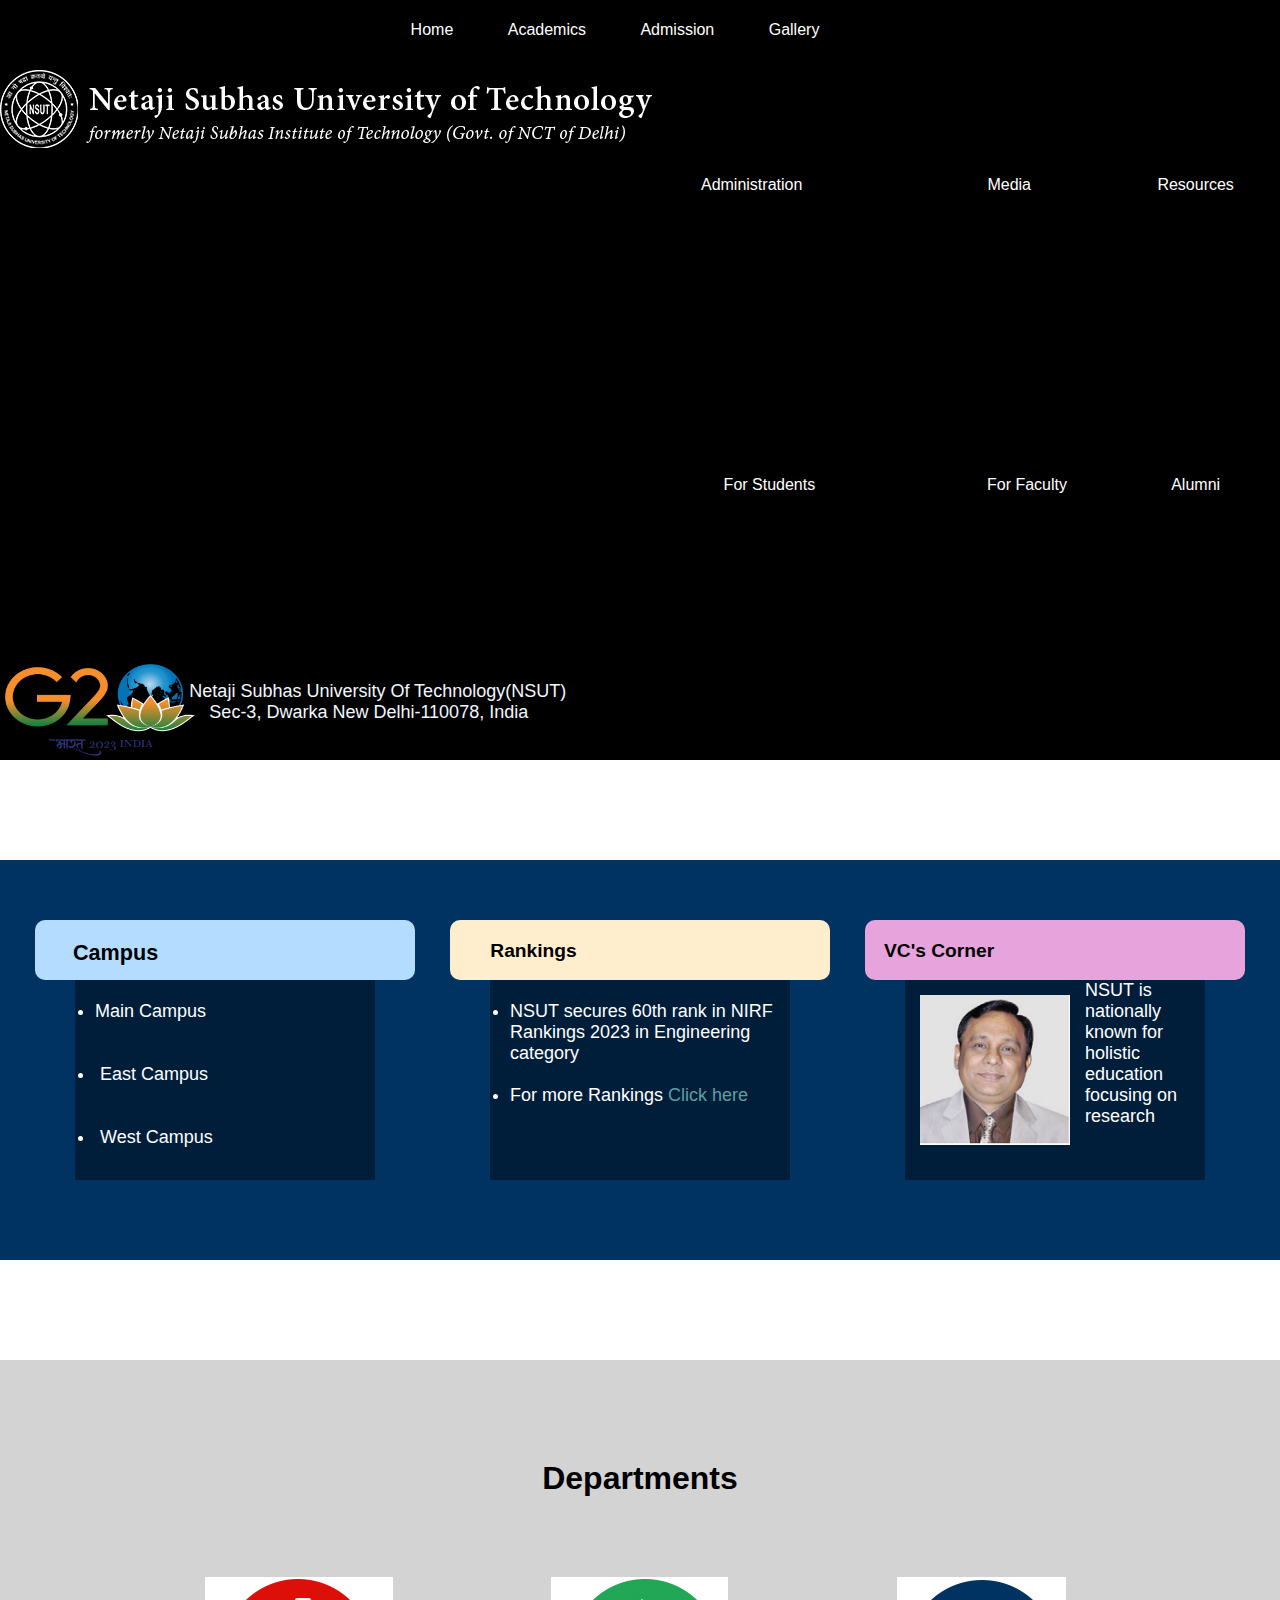
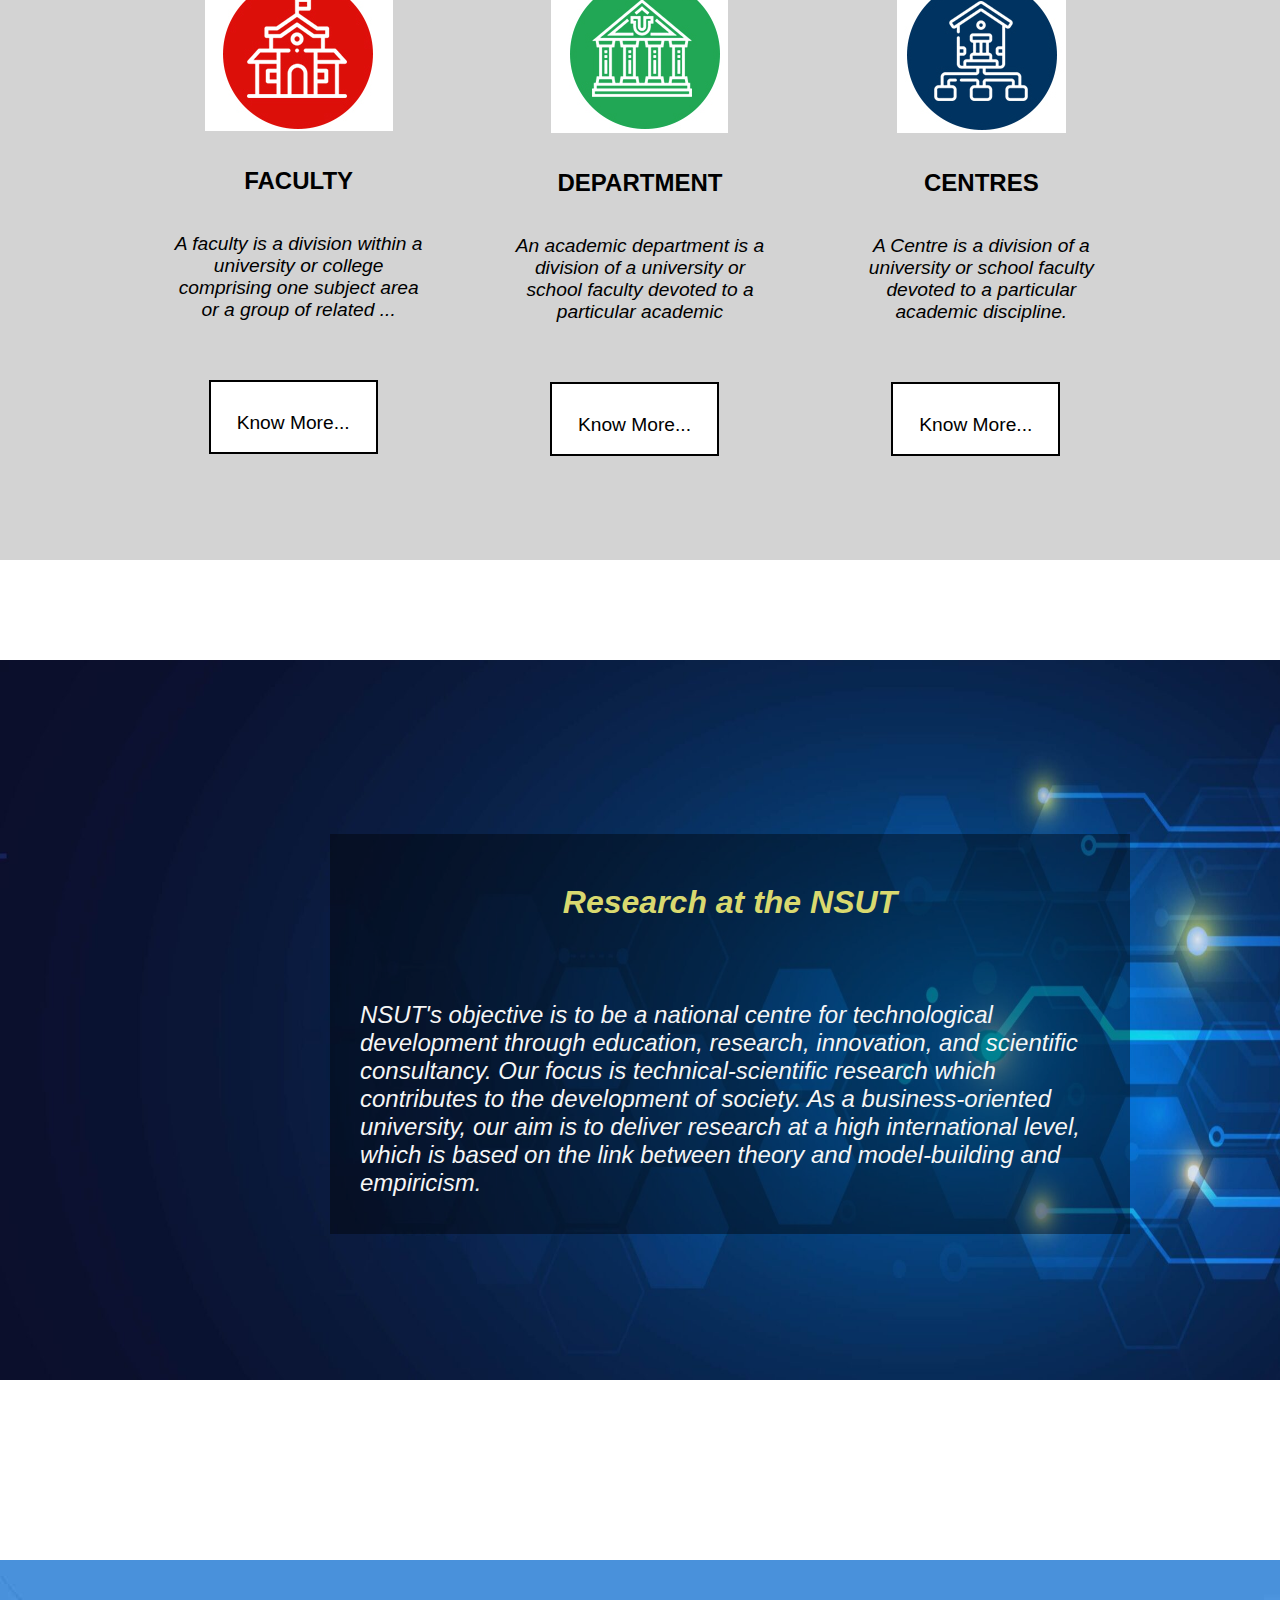
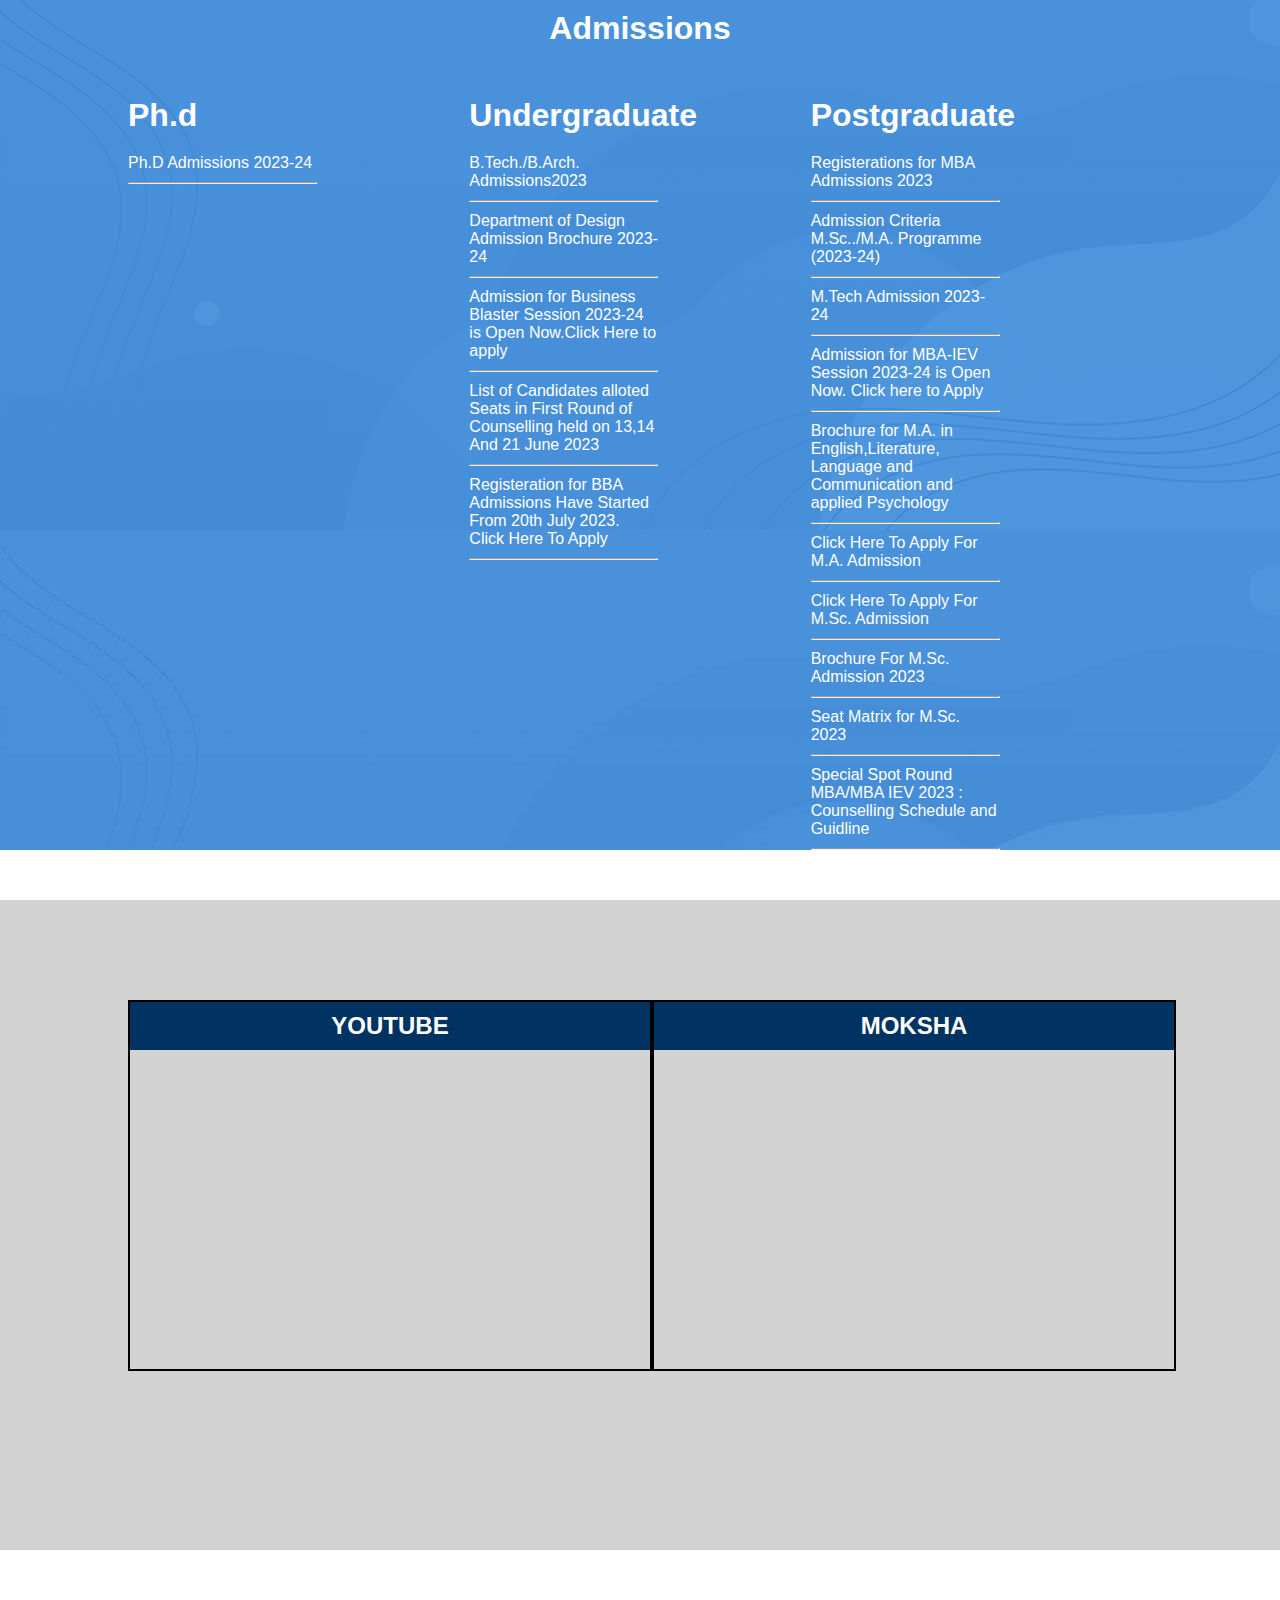
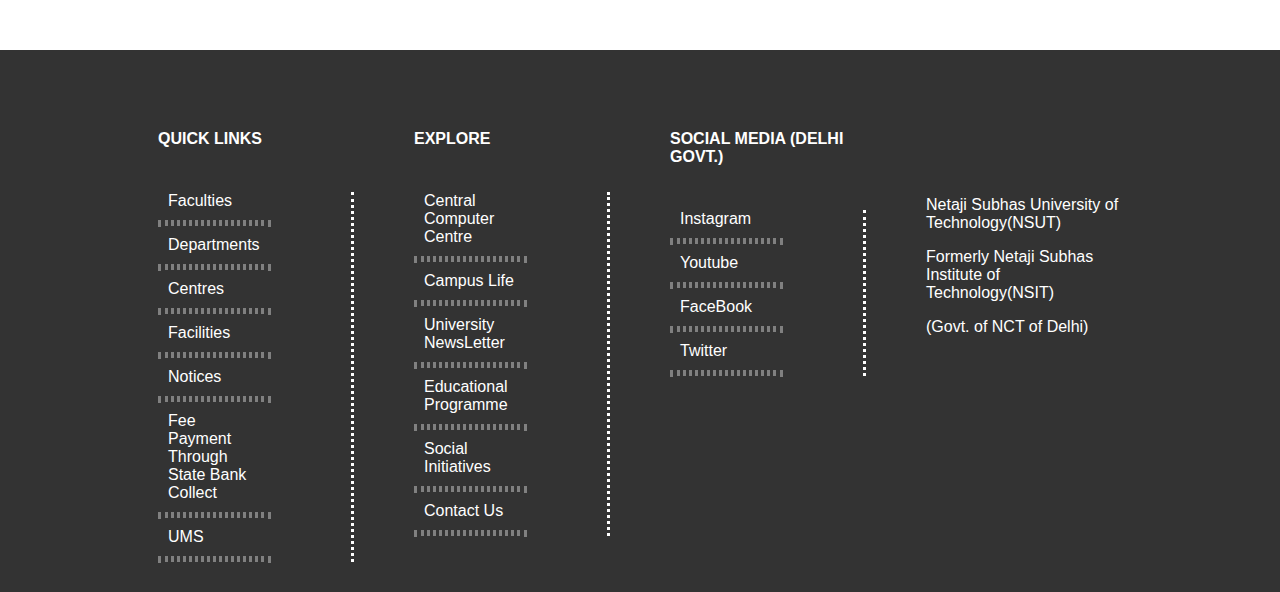
<file: index.html>
<!DOCTYPE html>
<html lang="en">
<head>
    <meta charset="UTF-8">
    <meta name="viewport" content="width=device-width, initial-scale=1.0">
    <title>College Website</title>
    <link rel="stylesheet" href="style.css">
    <link rel="stylesheet" href="https://cdnjs.cloudflare.com/ajax/libs/font-awesome/6.4.2/css/all.min.css" integrity="sha512-z3gLpd7yknf1YoNbCzqRKc4qyor8gaKU1qmn+CShxbuBusANI9QpRohGBreCFkKxLhei6S9CQXFEbbKuqLg0DA==" crossorigin="anonymous" referrerpolicy="no-referrer" />
</head>
<body>

    <header>
        <div class="navbar">
            <div class="nav-options">
                <a href="index.html" class="first_option nav-link"><i class="fa-solid fa-house"></i>   Home</a>
                <a href="Academics.html" class="nav-link">Academics</a>
                <a href="Admission.html" class="nav-link">Admission</a>
                <a href="Gallery.html" class="nav-link">Gallery</a>
            </div>

        </div>
        <div class="front">
            
            <div class="image-container">
                <div class="overlay">
                    <div class="nsut-logo">
                        <img src="nsutLogo.png">
                    </div>
                    <div class="g20">
                        <a href="https://www.g20.org/en/" target="_blank"><img src="G20.jpg" style="width: 200px; height: 100px;"></a>
                    </div>
                    <div class="location-class">
                        <pre>
                        <a href="https://www.google.com/maps/place/Netaji+Subhas+University+of+Technology/@28.6100216,77.0379647,15z/data=!4m6!3m5!1s0x390d05dd375e5a13:0x108adaa3abe4bd07!8m2!3d28.6100216!4d77.0379647!16zL20vMDRybHFy?entry=ttu" class="location" target="_blank">Netaji Subhas University Of Technology(NSUT)
    Sec-3, Dwarka New Delhi-110078, India  <i class="fa-solid fa-location-dot"></i>
                            
                        </a>
                        </pre>
                    </div>    
                </div>
                <div class="right-container">
                    <div class="options">
                        <div class="dropdown">
                            <pre>
                <button class="drop-button">Administration</button></pre>
                            <div class="drop-button-content" style="width: 300px;">
                                <a href="#">Chancellor, NSUT</a>
                                <a href="#">Vice Chancellor's Profile</a>
                                <a href="#">Former Directors</a>
                                <a href="#">Director - East Campus</a>
                                <a href="#">Director - West Campus</a>
                                <a href="#">Life of Deans</a>
                                <a href="#">Registrar's Profile</a>
                                <a href="#">Controller of Examination</a>
                                <a href="#">Controller of Finance</a>
                                <a href="#">Members of Court</a>
                                <a href="#">Board Of Management</a>
                                <a href="#">The Senate</a>
                                <a href="#">Incentives</a>
                                <a href="#">Minutes Of Meetings</a>
                            </div>
                        </div>
                        <div class="dropdown">
                            <pre>
                    <button class="drop-button">Media</button></pre>
                            <div class="drop-button-content" style="width: 400px;">
                                <div class="img">
                                    <img src="photoGallery.jpg">
                                </div>
                                <a href="#">Print Media</a>
                                <a href="#">Events</a>
                                <a href="#">Latest News</a>
                                <a href="#">Photo Gallery</a>
                                <a href="#">Video Gallery</a>
                                 
                            </div>
                        </div>
                    
                        <div class="dropdown">
                            <pre>
    <button class="drop-button">Resources</button></pre>
                            <div class="drop-button-content" style="width: 190px;">
                                <a href="#">Press Release</a>
                                <a href="#">News Release</a>
                                <a href="#">Intellectual Property Policy and Guidelines</a>
                                <a href="#">Jobs@NSUT</a>
                                <a href="#">Tenders</a>
                                <a href="#">Training and Placement</a>
                                <a href="#">NIRF</a>
                                <a href="#">Grievance Redressal Commitee</a>
                                <a href="#">Central Library</a>
                                <a href="#">Hostels</a>
                                <a href="#">Health and Wellness</a>
                                <a href="#">Sports</a>
                                <a href="#">Prospectus</a>
                                <a href="#">Smart Notice Board</a>
                                <a href="#">Fee Payment Through State Bank Collect</a>
                                <a href="#">Social Initiatives</a>
                                <a href="#">RTI</a>
                                <a href="#">Time Table</a>

                            </div>
                        </div>
                        <div class="dropdown">
                            <pre>
                    <button class="drop-button">For Students</button></pre>
                            <div class="drop-button-content" style="width: 400px; height: 200px;">
                                <a href="#">Prospective Students</a>
                                <a href="#">Existing Students</a>
                                
                            </div>
                        </div>
                        <div class="dropdown">
                            <pre>
                    <button class="drop-button">For Faculty</button></pre>
                            <div class="drop-button-content" style="width: 400px; height: 200px;">
                                <a href="#">Prospective Faculty</a>
                                <a href="#">Existing Faculty</a>
                            </div>
                        </div>
                        <div class="dropdown">
                            <button class="drop-button">Alumni</button></pre>
                                <div class="drop-button-content" style="width: 150px; height: 200px;">
                                    <a href="#">Alumni Affairs</a>
                                    <a href="#">Alumni Network</a>
                                    <a href="#">Distinguished Alumni</a>
                                </div>
                            </div>
                        </div>
                        
                    </div>
                    
                </div>
                
                
            </div>
            
        </div>
    </header>

    <div class="content">
        <div class="about-campus">
            <div class="one-box">
                <div class="campus-topic">
                    <div class="topic">
                        <p>
                            <i class="fa-solid fa-circle-info" style="font-size: xx-large;"></i>    
                        </p>
                    </div>
                    <div class="topic">
                        
                        <p style="font-size: larger;">
                            <b>Campus</b>
                        </p>   
                        
                    </div>
                   
                    
                </div>
                <div class="campus-list">
                    <div class="inner">
                        <ul>
                            <pre style="font-size: large;">
                                    <li >Main Campus</li>
                                    <li> East Campus</li>
                                    <li> West Campus</li>
                            </pre>
                        </ul>

                    </div>
                </div>
            </div> 
            <div class="one-box">    
                <div class="Rank-topic">
                    <div class="topic">
                        <p>
                            <i class="fa-regular fa-heart" style="font-size:xx-large;"></i>   
                        </p>
                        <pre style="font-size:larger;">
    <b>Rankings</b>
                        </pre>  
                    </div>
                    
                </div>  
                <div class="Rank-list">
                    <div class="inner">
                        <ul style="font-size: large;">
                            <p>
                            <br>
                            <li > NSUT secures 60th rank in NIRF Rankings 2023 in Engineering category</li>
                            <br>

                            <li> For more Rankings <a href="#" style="text-decoration: NONE;">Click here</a>
                            </li>
                                    
                            </p>
                        </ul>
                    </div>
                    
                </div>  
            </div>
            
            <div class="one-box">   
                <div class="VC-topic">
                    <div class="topic">
                        <p style="font-size: larger;">
                            <b>VC's Corner</b>
                        </p>  
                        
                    </div>
                    
                    
                </div>    
                <div class="VC-list">
                    <div class="vc-image">
                        <img src="vc.jpg" height="150px">
                    </div>
                    <div class="research">
                       <p style="font-size: large;"> NSUT is nationally known for holistic education focusing on research 
                       </p>
                    </div>
                    
                    
                </div>
            </div>
            
                
        </div>
    </div>

    

    <div class="Department">
        <h1>Departments</h1>
        <div class="subPart-dept">
            <div class="sub-subPart-dept">
                <img src="Faculty_logo.png" alt="">
                <h2>FACULTY</h2>
                <p>A faculty is a division within a university or college comprising one subject area or a group of related ...</p>
                <div class="know-more">
                    <a class="link" href="#">Know More...</a>
                </div>
            </div>
            <div class="sub-subPart-dept">
                <img src="Department_logo.png" alt="">
                <h2>DEPARTMENT</h2>
                <p>An academic department is a division of a university or school faculty devoted to a particular academic</p>
                <div class="know-more">
                    <a class="link" href="#">Know More...</a>
                </div>
            </div>
            <div class="sub-subPart-dept">
                <img src="centers_logo.png" alt="">
                <h2>CENTRES</h2>
                <p>A Centre is a division of a university or school faculty devoted to a particular academic discipline.</p>
                <div class="know-more">
                    <a class="link" href="#">Know More...</a>
                </div>

            </div>
        </div>
    </div>

    <div class="Research">
        <img src="researchimg.jpg" style="height: 720px; width: 1420px;">
        <div class="research-subPart">
            <div class="head-research">
                <h1>Research at the NSUT</h1>
            </div>
            <div class="research-content">
                <p>
                    NSUT's objective is to be a national centre for technological 
                    development through education, research, innovation, and scientific consultancy. Our focus is technical-scientific research which contributes to the development of society. As a business-oriented university, our aim is to deliver research at a high international level, which is based on the link between theory and model-building and empiricism.
                    </p>
            </div>
            
        </div>
    </div>
    
    <div class="Part6">
        <h1 id="Heading_Admissions">Admissions</h1>
        <div class="subPart-6">
            
            <div class="sub-subPart-6">
                <h1 class="Heading-sub-subPart-6">Ph.d</h1>
                <a href="" class="Links-sub-subPart-6">Ph.D Admissions 2023-24</a><hr>
                
            </div>
            <div class="sub-subPart-6">
                <h1 class="Heading-sub-subPart-6">Undergraduate</h1>
                <a href="" class="Links-sub-subPart-6">B.Tech./B.Arch. Admissions2023</a><hr>
                <a href="" class="Links-sub-subPart-6">Department of Design Admission Brochure 2023-24</a><hr>
                <a href="" class="Links-sub-subPart-6">Admission for Business Blaster Session 2023-24 is Open Now.Click Here to apply</a><hr>
                <a href="" class="Links-sub-subPart-6">List of Candidates alloted Seats in First Round of Counselling held on 13,14 And 21 June 2023</a><hr>
                <a href="" class="Links-sub-subPart-6">Registeration for BBA Admissions Have Started From 20th July 2023. Click Here To Apply</a><hr>
               
            </div>
            <div class="sub-subPart-6">
                <h1 class="Heading-sub-subPart-6">Postgraduate</h1>
                <a href="" class="Links-sub-subPart-6">Registerations for MBA Admissions 2023</a><hr>
                <a href="" class="Links-sub-subPart-6">Admission Criteria M.Sc../M.A. Programme (2023-24)</a><hr>
                <a href="" class="Links-sub-subPart-6">M.Tech Admission 2023-24</a><hr>
                <a href="" class="Links-sub-subPart-6">Admission for MBA-IEV Session 2023-24 is Open Now. Click here to Apply </a><hr>
                <a href="" class="Links-sub-subPart-6">Brochure for M.A. in English,Literature, Language and Communication and applied Psychology</a><hr>
                <a href="" class="Links-sub-subPart-6">Click Here To Apply For M.A. Admission</a><hr>
                <a href="" class="Links-sub-subPart-6">Click Here To Apply For M.Sc. Admission</a><hr>
                <a href="" class="Links-sub-subPart-6">Brochure For M.Sc. Admission 2023</a><hr>
                <a href="" class="Links-sub-subPart-6">Seat Matrix for M.Sc. 2023</a><hr>
                <a href="" class="Links-sub-subPart-6">Special Spot Round MBA/MBA IEV 2023 : Counselling Schedule and Guidline</a><hr>
            </div>
        </div>
    </div>
    
    <div class="Part9">
        <div class="subPart-9">
            <div class="sub-subPart-9">
                <h2>YOUTUBE</h2>
                <iframe width="500px" height="315" src="https://www.youtube.com/embed/HzLyC-u_oZ4" title="YouTube video player" frameborder="0" allow="accelerometer; autoplay; clipboard-write; encrypted-media; gyroscope; picture-in-picture; web-share" allowfullscreen></iframe>
            </div>
            <div class="sub-subPart-9">
                <h2>MOKSHA</h2>
                <iframe width="500" height="315" src="https://www.youtube.com/embed/BKC7CEJANss?si=FYY1JMssHjpNx772" title="YouTube video player" frameborder="0" allow="accelerometer; autoplay; clipboard-write; encrypted-media; gyroscope; picture-in-picture; web-share" allowfullscreen></iframe>
            </div>
        </div>
    </div>

    <div class="Part10">
        <div class="subPart-10">
            <div class="sub-subPart-10">
                <h4>QUICK LINKS</h4><br>
                <div class="Links-sub-subPart-10">
                    <a href="">Faculties</a><hr>
                    <a href="">Departments</a><hr>
                    <a href="">Centres</a><hr>
                    <a href="">Facilities</a><hr>
                    <a href="">Notices</a><hr>
                    <a href="">Fee Payment Through State Bank Collect</a><hr>
                    <a href="">UMS</a><hr>
                </div>
            </div>
            <div class="sub-subPart-10">
                <h4>EXPLORE</h4><br>
                <div class="Links-sub-subPart-10">
                    <a href="">Central Computer Centre</a><hr>
                    <a href="">Campus Life</a><hr>
                    <a href="">University NewsLetter</a><hr>
                    <a href="">Educational Programme</a><hr>
                    <a href="">Social Initiatives</a><hr>
                    <a href="">Contact Us</a><hr>
                </div>
            </div>
            <div class="sub-subPart-10">
                <h4>SOCIAL MEDIA (DELHI GOVT.)</h4><br>
                <div class="Links-sub-subPart-10">
                    <a href="">Instagram</a><hr>
                    <a href="">Youtube</a><hr>
                    <a href="">FaceBook</a><hr>
                    <a href="">Twitter</a><hr>
                </div>
            </div>
            <div class="sub-subPart-10"><br>
                <p style="margin-top: 3em;">Netaji Subhas University of Technology(NSUT)</p>
                <p>Formerly Netaji Subhas Institute of Technology(NSIT)</p>
                <p>(Govt. of NCT of Delhi)</p>
            </div>
        </div>
    </div>

    
    
</body>
</html>
</file>
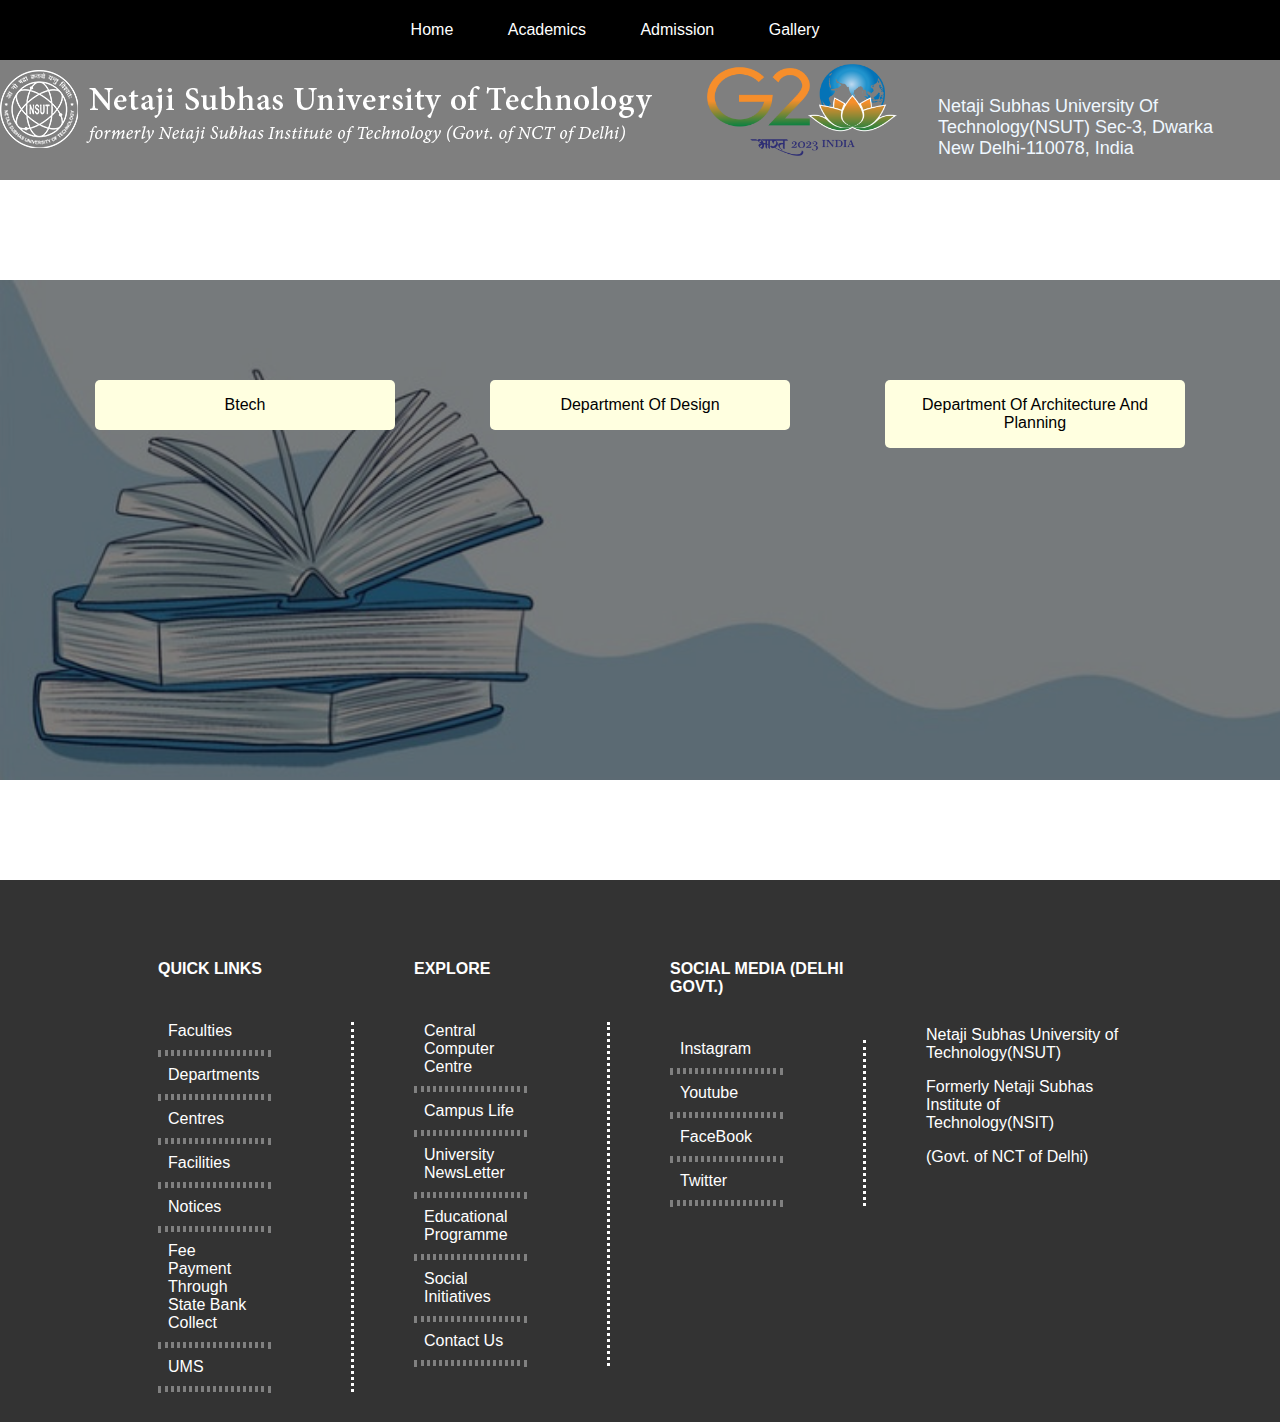
<file: Academics.html>
<!DOCTYPE html>
<html lang="en">
<head>
    <meta charset="UTF-8">
    <meta name="viewport" content="width=device-width, initial-scale=1.0">
    <title>Academics Page</title>
    <link rel="stylesheet" href="Academics.css">
    <link rel="stylesheet" href="https://cdnjs.cloudflare.com/ajax/libs/font-awesome/6.4.2/css/all.min.css" integrity="sha512-z3gLpd7yknf1YoNbCzqRKc4qyor8gaKU1qmn+CShxbuBusANI9QpRohGBreCFkKxLhei6S9CQXFEbbKuqLg0DA==" crossorigin="anonymous" referrerpolicy="no-referrer" />
</head>
<body>
    <header>
        <div class="navbar">
            <div class="nav-options">
                <a href="index.html" class="first_option nav-link"><i class="fa-solid fa-house"></i>   Home</a>
                <a href="Academics.html" class="nav-link">Academics</a>
                <a href="Admission.html" class="nav-link">Admission</a>
                <a href="Gallery.html" class="nav-link">Gallery</a>
            </div>

        </div>

        <div class="sub-header">
            <div class="logo">
                <div class="nsut-logo">
                    <img src="nsutLogo.png">
                </div>
                <div class="g20">
                    <a href="https://www.g20.org/en/" target="_blank"><img src="G20.jpg" style="width: 200px; height: 100px;"></a>
                </div>
                <div class="location-class">
                    <a href="https://www.google.com/maps/place/Netaji+Subhas+University+of+Technology/@28.6100216,77.0379647,15z/data=!4m6!3m5!1s0x390d05dd375e5a13:0x108adaa3abe4bd07!8m2!3d28.6100216!4d77.0379647!16zL20vMDRybHFy?entry=ttu" class="location" target="_blank">Netaji Subhas University Of Technology(NSUT)
                     Sec-3, Dwarka New Delhi-110078, India  <i class="fa-solid fa-location-dot"></i>  
                    </a>
                </div>    
            </div>
        </div>

        <div class="content">
            <div class="content-sub">
                <div class="options">
                    <div class="dropdown">
                        <button class="drop-button">Btech</button>
                        <div class="drop-button-content" style="width: 300px;">
                            <a href="CSE.html">Computer Science</a>
                            <a href="IT.html">Information Technology</a>
                            <a href="Mech.html">Mechanical Engineering</a>
                            <a href="Electrical.html">Electrical Engineering</a>
                            <a href="BT.html">Biotech Engineering</a>
                            <a href="MAC.html">Mathematics And Computation</a>
                            <a href="civil.html">Civil Engineering</a>
                        </div>
                    </div>
                </div>
                <div class="options">
                    <div class="dropdown">
                        <button class="drop-button">Department Of Design</button>
                        <div class="drop-button-content" style="width: 300px;">
                            <a href="Bdesign.html">Department Of Design</a>
                        </div>
                    </div>
                </div>
                <div class="options">
                    <div class="dropdown">
                        <button class="drop-button">Department Of Architecture And Planning</button>
                        <div class="drop-button-content" style="width: 300px;">
                            <a href="BArch.html">Architecture</a>
                        </div>
                    </div>
                </div>
            </div>
        </div>
        
    </header>

    <footer>
        <div class="Part10">
            <div class="subPart-10">
                <div class="sub-subPart-10">
                    <h4>QUICK LINKS</h4><br>
                    <div class="Links-sub-subPart-10">
                        <a href="">Faculties</a><hr>
                        <a href="">Departments</a><hr>
                        <a href="">Centres</a><hr>
                        <a href="">Facilities</a><hr>
                        <a href="">Notices</a><hr>
                        <a href="">Fee Payment Through State Bank Collect</a><hr>
                        <a href="">UMS</a><hr>
                    </div>
                </div>
                <div class="sub-subPart-10">
                    <h4>EXPLORE</h4><br>
                    <div class="Links-sub-subPart-10">
                        <a href="">Central Computer Centre</a><hr>
                        <a href="">Campus Life</a><hr>
                        <a href="">University NewsLetter</a><hr>
                        <a href="">Educational Programme</a><hr>
                        <a href="">Social Initiatives</a><hr>
                        <a href="">Contact Us</a><hr>
                    </div>
                </div>
                <div class="sub-subPart-10">
                    <h4>SOCIAL MEDIA (DELHI GOVT.)</h4><br>
                    <div class="Links-sub-subPart-10">
                        <a href="">Instagram</a><hr>
                        <a href="">Youtube</a><hr>
                        <a href="">FaceBook</a><hr>
                        <a href="">Twitter</a><hr>
                    </div>
                </div>
                <div class="sub-subPart-10"><br>
                    <p style="margin-top: 3em;">Netaji Subhas University of Technology(NSUT)</p>
                    <p>Formerly Netaji Subhas Institute of Technology(NSIT)</p>
                    <p>(Govt. of NCT of Delhi)</p>
                </div>
            </div>
        </div>
    </footer>

    
</body>
</html>
</file>
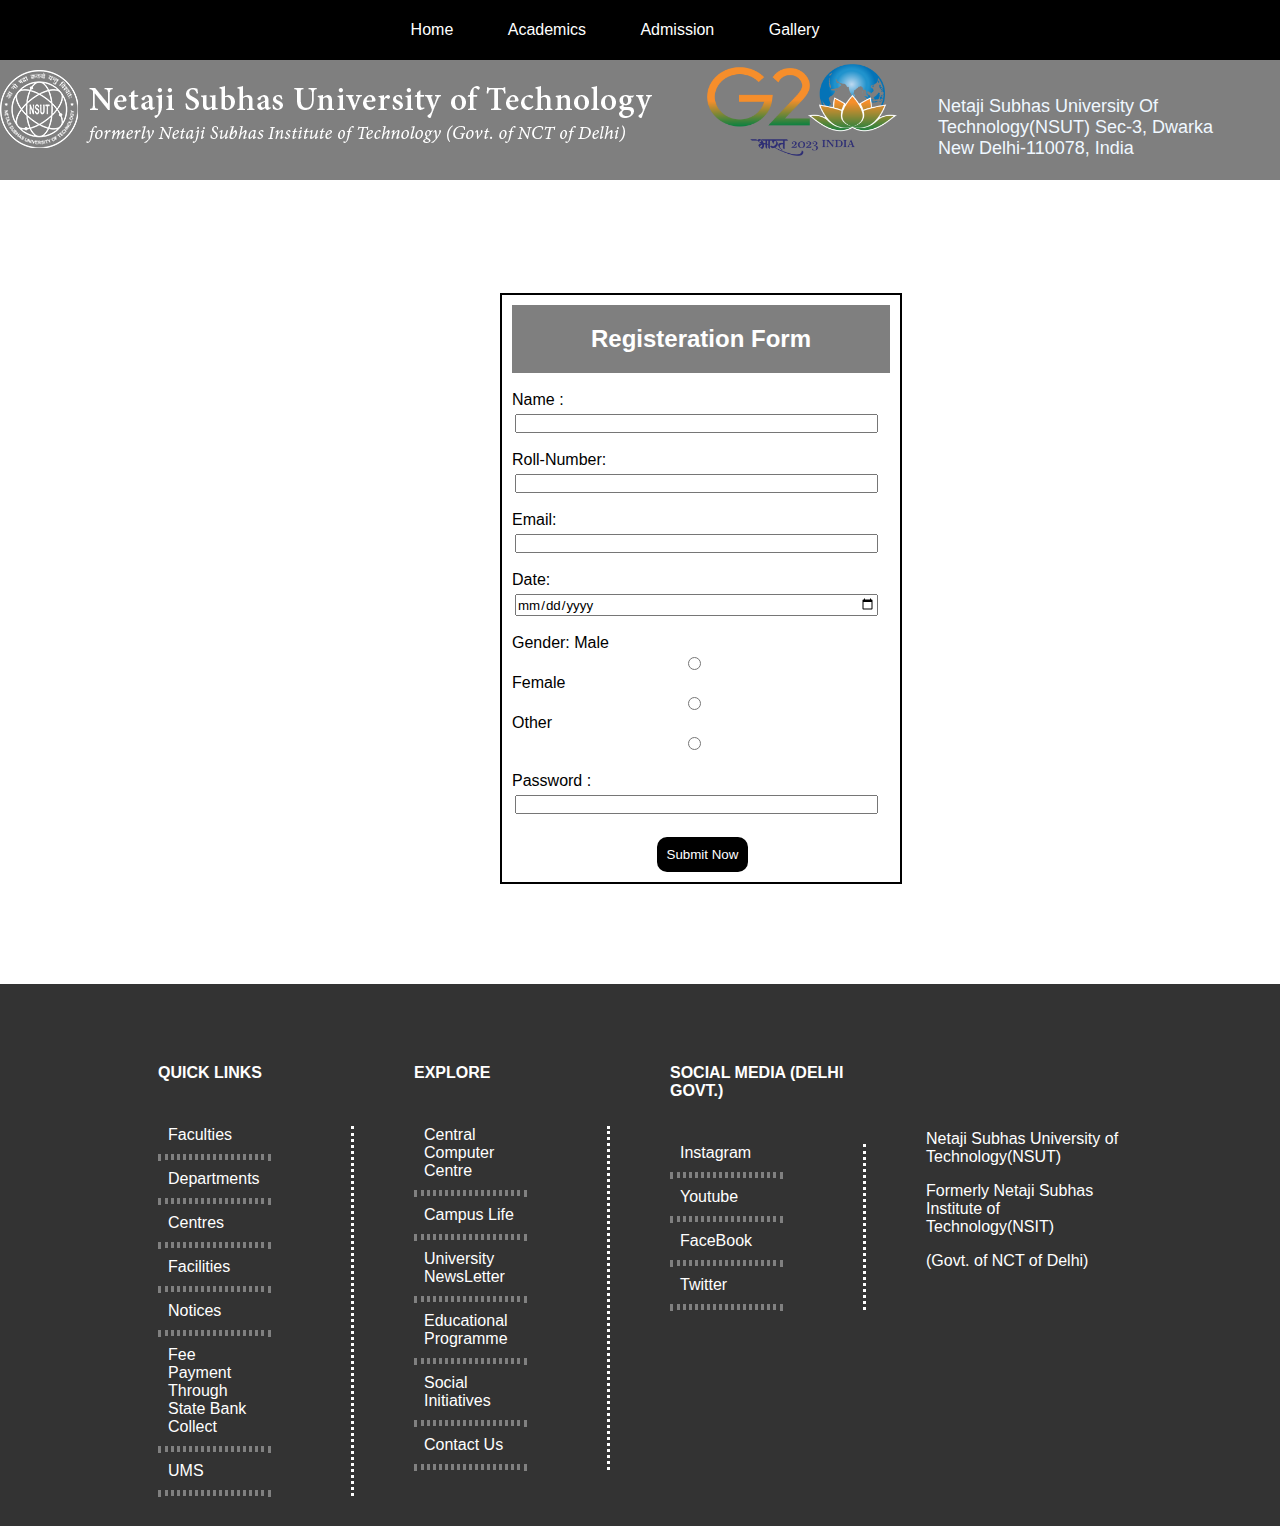
<file: Admission.html>
<!DOCTYPE html>
<html lang="en">
<head>
    <meta charset="UTF-8">
    <meta name="viewport" content="width=device-width, initial-scale=1.0">
    <title>Admission Page</title>
    <link rel="stylesheet" href="Admission.css">
    <link rel="stylesheet" href="https://cdnjs.cloudflare.com/ajax/libs/font-awesome/6.4.2/css/all.min.css" integrity="sha512-z3gLpd7yknf1YoNbCzqRKc4qyor8gaKU1qmn+CShxbuBusANI9QpRohGBreCFkKxLhei6S9CQXFEbbKuqLg0DA==" crossorigin="anonymous" referrerpolicy="no-referrer" />
</head>
<body>
    <header>
        <div class="navbar">
            <div class="nav-options">
                <a href="index.html" class="first_option nav-link"><i class="fa-solid fa-house"></i>   Home</a>
                <a href="Academics.html" class="nav-link">Academics</a>
                <a href="Admission.html" class="nav-link">Admission</a>
                <a href="Gallery.html" class="nav-link">Gallery</a>
            </div>

        </div>
        <div class="sub-header">
            <div class="logo">
                <div class="nsut-logo">
                    <img src="nsutLogo.png">
                </div>
                <div class="g20">
                    <a href="https://www.g20.org/en/" target="_blank"><img src="G20.jpg" style="width: 200px; height: 100px;"></a>
                </div>
                <div class="location-class">
                    <a href="https://www.google.com/maps/place/Netaji+Subhas+University+of+Technology/@28.6100216,77.0379647,15z/data=!4m6!3m5!1s0x390d05dd375e5a13:0x108adaa3abe4bd07!8m2!3d28.6100216!4d77.0379647!16zL20vMDRybHFy?entry=ttu" class="location" target="_blank">Netaji Subhas University Of Technology(NSUT)
                     Sec-3, Dwarka New Delhi-110078, India  <i class="fa-solid fa-location-dot"></i>  
                    </a>
                </div>    
                

            </div>
        </div>
        
    </header>

    <div class="body">
        <div class="main"> 
            <h2>Registeration Form</h2>
            <form action="test.php" method="post">
                <div>
                    <br> 
                    <label for="name"> Name : </label>
                    <input type="text" name="myName" id="name">
                </div>
                <br>
                <div>
                    Roll-Number: <input type="text" name="Roll-Number">
                </div>
                <br>
                <div>
                    Email: <input type="email" name="myEmail">
                </div>

                <br>
                <div>
                    Date: <input type="date" name="myDate">
                </div>
        
                <br>
                <div>
                    Gender: Male <input type="radio" name="myGender" value="m"> Female <input type="radio" name="myGender" value="f" >
                    Other <input type="radio" name="myGender" value="o">
                </div>

                <br>

                <div>
                    Password : <input type="password" name="password">
                </div>
                <br>
                <div class="button">
                    <input class="submit-button" type="submit" value="Submit Now">
                </div>
            </form>
        </div>
    </div>


    <footer>
        <div class="Part10">
            <div class="subPart-10">
                <div class="sub-subPart-10">
                    <h4>QUICK LINKS</h4><br>
                    <div class="Links-sub-subPart-10">
                        <a href="">Faculties</a><hr>
                        <a href="">Departments</a><hr>
                        <a href="">Centres</a><hr>
                        <a href="">Facilities</a><hr>
                        <a href="">Notices</a><hr>
                        <a href="">Fee Payment Through State Bank Collect</a><hr>
                        <a href="">UMS</a><hr>
                    </div>
                </div>
                <div class="sub-subPart-10">
                    <h4>EXPLORE</h4><br>
                    <div class="Links-sub-subPart-10">
                        <a href="">Central Computer Centre</a><hr>
                        <a href="">Campus Life</a><hr>
                        <a href="">University NewsLetter</a><hr>
                        <a href="">Educational Programme</a><hr>
                        <a href="">Social Initiatives</a><hr>
                        <a href="">Contact Us</a><hr>
                    </div>
                </div>
                <div class="sub-subPart-10">
                    <h4>SOCIAL MEDIA (DELHI GOVT.)</h4><br>
                    <div class="Links-sub-subPart-10">
                        <a href="">Instagram</a><hr>
                        <a href="">Youtube</a><hr>
                        <a href="">FaceBook</a><hr>
                        <a href="">Twitter</a><hr>
                    </div>
                </div>
                <div class="sub-subPart-10"><br>
                    <p style="margin-top: 3em;">Netaji Subhas University of Technology(NSUT)</p>
                    <p>Formerly Netaji Subhas Institute of Technology(NSIT)</p>
                    <p>(Govt. of NCT of Delhi)</p>
                </div>
            </div>
        </div>
    </footer>

</body>
</html>
</file>
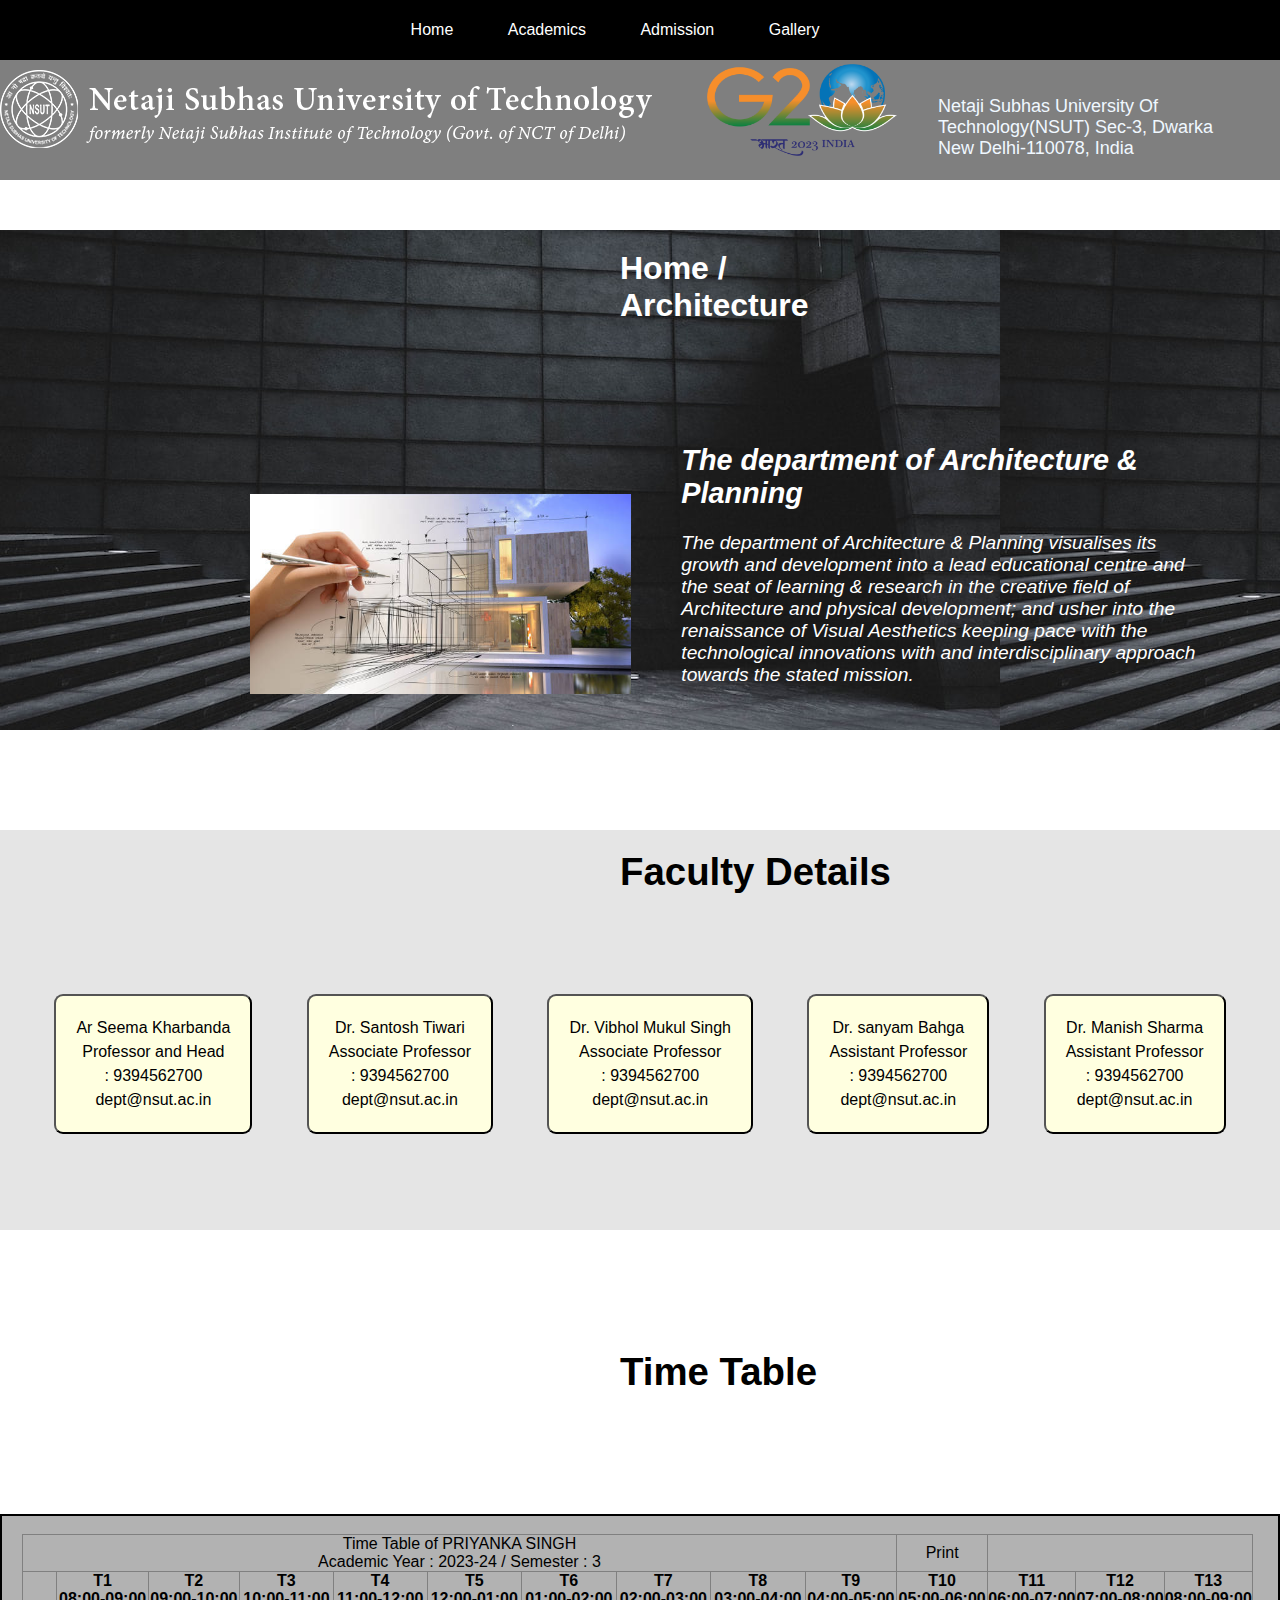
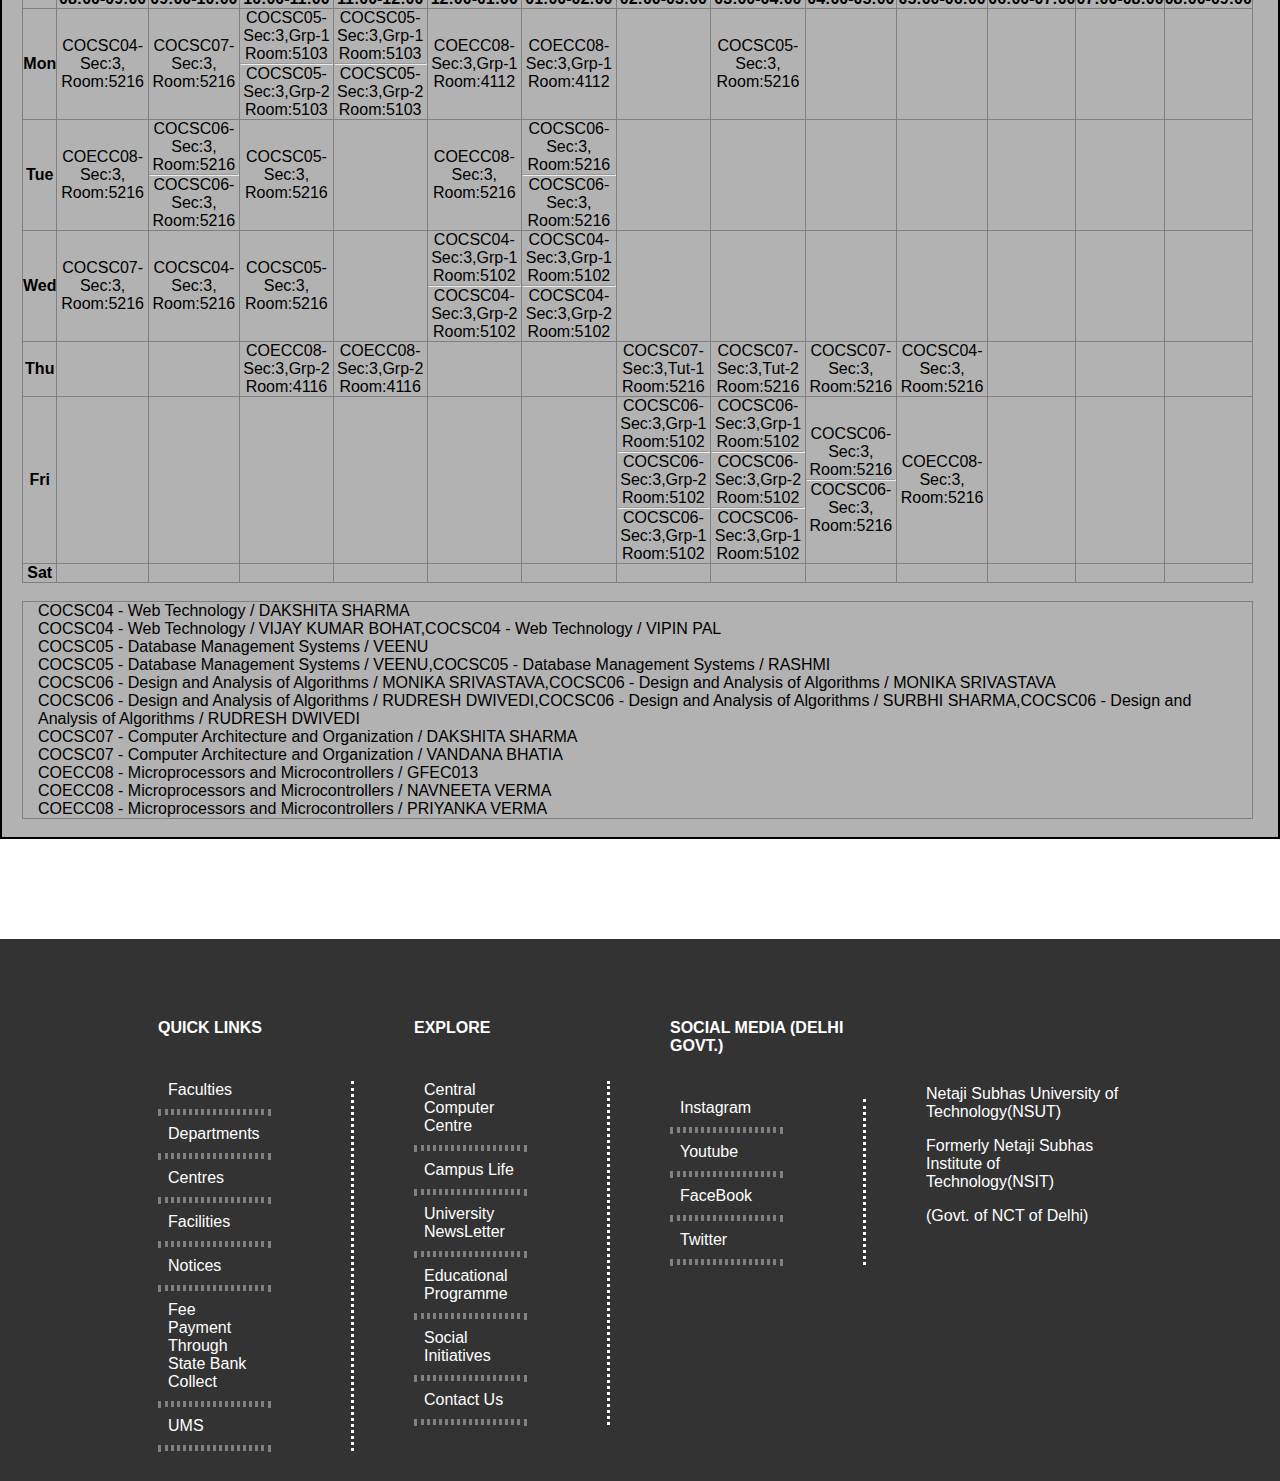
<file: BArch.html>
<!DOCTYPE html>
<html lang="en">
<head>
    <meta charset="UTF-8">
    <meta name="viewport" content="width=device-width, initial-scale=1.0">
    <title>BArch Dept</title>
    <link rel="stylesheet" href="BArch.css">
    <link rel="stylesheet" href="https://cdnjs.cloudflare.com/ajax/libs/font-awesome/6.4.2/css/all.min.css" integrity="sha512-z3gLpd7yknf1YoNbCzqRKc4qyor8gaKU1qmn+CShxbuBusANI9QpRohGBreCFkKxLhei6S9CQXFEbbKuqLg0DA==" crossorigin="anonymous" referrerpolicy="no-referrer" />
</head>
<body>

    <header>
        <div class="navbar">
            <div class="nav-options">
                <a href="index.html" class="first_option nav-link"><i class="fa-solid fa-house"></i>   Home</a>
                <a href="Academics.html" class="nav-link">Academics</a>
                <a href="Admission.html" class="nav-link">Admission</a>
                <a href="Gallery.html" class="nav-link">Gallery</a>
            </div>

        </div>

        <div class="sub-header">
            <div class="logo">
                <div class="nsut-logo">
                    <img src="nsutLogo.png">
                </div>
                <div class="g20">
                    <a href="https://www.g20.org/en/" target="_blank"><img src="G20.jpg" style="width: 200px; height: 100px;"></a>
                </div>
                <div class="location-class">
                    <a href="https://www.google.com/maps/place/Netaji+Subhas+University+of+Technology/@28.6100216,77.0379647,15z/data=!4m6!3m5!1s0x390d05dd375e5a13:0x108adaa3abe4bd07!8m2!3d28.6100216!4d77.0379647!16zL20vMDRybHFy?entry=ttu" class="location" target="_blank">Netaji Subhas University Of Technology(NSUT)
                     Sec-3, Dwarka New Delhi-110078, India  <i class="fa-solid fa-location-dot"></i>  
                    </a>
                </div>    
            </div>
        </div>
    </header>

    <div class="content-part1">
        <div class="IT">
            <div class="heading">
                <h1><a href="index.html">Home / <a href="BArch.html">Architecture</a></h1>
            </div>

            <div class="about-it">
                <div class="it-image">
                    <img src="arch.jpg" style="height: 200px;">
                </div>
                <div class="intro-IT">
                    <h2>The department of Architecture & Planning </h2>
                    <br>
                    <p>
                        The department of Architecture & Planning visualises its growth and development into a lead educational centre and the seat of learning & research in the creative field of Architecture and physical development; and usher into the renaissance of Visual Aesthetics keeping pace with the technological innovations with and interdisciplinary approach towards the stated mission.
    
                    </p>
                </div>
            </div>
        </div>
    </div>

    <div class="content-part2">
        <div class="Contact">
            <div class="head-contact">
                <h1>Faculty Details</h1>
            </div>
            <div class="contact-details">
                <div class="btn-box">
                    <div class="btn" >
                        <button class="btn-content">
                            <p>Ar Seema Kharbanda</p>
                            <p>Professor and Head</p>
                            <p><i class="fa-solid fa-phone"></i> : 9394562700</p>
                            <p><i class="fa-solid fa-envelope"></i> dept@nsut.ac.in</p>
                        </button>
                    </div>
                </div>

                <div class="btn-box">
                    <div class="btn" >
                        <button class="btn-content">
                            <p>Dr. Santosh Tiwari</p>
                            <p>Associate Professor</p>
                            <p><i class="fa-solid fa-phone"></i> : 9394562700</p>
                            <p><i class="fa-solid fa-envelope"></i> dept@nsut.ac.in</p>
                        </button>
                    </div>
                </div>

                <div class="btn-box">
                    <div class="btn" >
                        <button class="btn-content">
                            <p>Dr. Vibhol Mukul Singh</p>
                            <p>Associate Professor</p>
                            <p><i class="fa-solid fa-phone"></i> : 9394562700</p>
                            <p><i class="fa-solid fa-envelope"></i> dept@nsut.ac.in</p>
                        </button>
                    </div>
                </div>

                <div class="btn-box">
                    <div class="btn" >
                        <button class="btn-content">
                            <p>Dr. sanyam Bahga</p>
                            <p>Assistant Professor</p>
                            <p><i class="fa-solid fa-phone"></i> : 9394562700</p>
                            <p><i class="fa-solid fa-envelope"></i> dept@nsut.ac.in</p>
                        </button>
                    </div>
                </div>

                <div class="btn-box">
                    <div class="btn" >
                        <button class="btn-content">
                            <p>Dr. Manish Sharma</p>
                            <p>Assistant Professor</p>
                            <p><i class="fa-solid fa-phone"></i> : 9394562700</p>
                            <p><i class="fa-solid fa-envelope"></i> dept@nsut.ac.in</p>
                        </button>
                    </div>
                </div>
            </div>

        </div>
    </div>


    <div content-part3>
        <div class="head-contact">
            <h1>Time Table</h1>
        </div>
        <div class="time-table">
            <br>
            <table width="98%" align="center" border="1" style="border-collapse:collapse;" cellspacing="0" cellpadding="3" class="plum_fieldbig">
            <tbody>
                <tr align="center" class="plum_head">
                    <td colspan="10">Time Table of PRIYANKA SINGH<br> 
                    Academic Year : 2023-24 / Semester : 3</td>
                    <td><div id="f1"><a class="plum_button" href="javascript:if (document.getElementById(&quot;f1&quot;))document.getElementById(&quot;f1&quot;).style.display=&quot;none&quot;;window.print()"> Print </a></div></td>
                </tr>
            <tr align="center">
                <td style="max-width:10px;"></td>
                <td align="center" class="plum_fieldbig" nowrap=""><b>T1<br>08:00-09:00</b></td>
                <td align="center" class="plum_fieldbig" nowrap=""><b>T2<br>09:00-10:00</b></td>
                <td align="center" class="plum_fieldbig" nowrap=""><b>T3<br>10:00-11:00</b></td>
                <td align="center" class="plum_fieldbig" nowrap=""><b>T4<br>11:00-12:00</b></td>
                <td align="center" class="plum_fieldbig" nowrap=""><b>T5<br>12:00-01:00</b></td>
                <td align="center" class="plum_fieldbig" nowrap=""><b>T6<br>01:00-02:00</b></td>
                <td align="center" class="plum_fieldbig" nowrap=""><b>T7<br>02:00-03:00</b></td>
                <td align="center" class="plum_fieldbig" nowrap=""><b>T8<br>03:00-04:00</b></td>
                <td align="center" class="plum_fieldbig" nowrap=""><b>T9<br>04:00-05:00</b></td>
                <td align="center" class="plum_fieldbig" nowrap=""><b>T10<br>05:00-06:00</b></td>
                <td align="center" class="plum_fieldbig" nowrap=""><b>T11<br>06:00-07:00</b></td>
                <td align="center" class="plum_fieldbig" nowrap=""><b>T12<br>07:00-08:00</b></td>
                <td align="center" class="plum_fieldbig" nowrap=""><b>T13<br>08:00-09:00</b></td>
            </tr><tr><td align="center"><b>Mon</b></td><td align="center" class="plum_fieldbig">COCSC04-Sec:3,<br>Room:5216</td><td align="center" class="plum_fieldbig">COCSC07-Sec:3,<br>Room:5216</td><td align="center" class="plum_fieldbig">COCSC05-Sec:3,Grp-1<br>Room:5103<hr>COCSC05-Sec:3,Grp-2<br>Room:5103</td><td align="center" class="plum_fieldbig">COCSC05-Sec:3,Grp-1<br>Room:5103<hr>COCSC05-Sec:3,Grp-2<br>Room:5103</td><td align="center" class="plum_fieldbig">COECC08-Sec:3,Grp-1<br>Room:4112</td><td align="center" class="plum_fieldbig">COECC08-Sec:3,Grp-1<br>Room:4112</td><td align="center" class="plum_fieldbig"></td><td align="center" class="plum_fieldbig">COCSC05-Sec:3,<br>Room:5216</td><td align="center" class="plum_fieldbig"></td><td align="center" class="plum_fieldbig"></td><td align="center" class="plum_fieldbig"></td><td align="center" class="plum_fieldbig"></td><td align="center" class="plum_fieldbig"></td></tr><tr><td align="center"><b>Tue</b></td><td align="center" class="plum_fieldbig">COECC08-Sec:3,<br>Room:5216</td><td align="center" class="plum_fieldbig">COCSC06-Sec:3,<br>Room:5216<hr>COCSC06-Sec:3,<br>Room:5216</td><td align="center" class="plum_fieldbig">COCSC05-Sec:3,<br>Room:5216</td><td align="center" class="plum_fieldbig"></td><td align="center" class="plum_fieldbig">COECC08-Sec:3,<br>Room:5216</td><td align="center" class="plum_fieldbig">COCSC06-Sec:3,<br>Room:5216<hr>COCSC06-Sec:3,<br>Room:5216</td><td align="center" class="plum_fieldbig"></td><td align="center" class="plum_fieldbig"></td><td align="center" class="plum_fieldbig"></td><td align="center" class="plum_fieldbig"></td><td align="center" class="plum_fieldbig"></td><td align="center" class="plum_fieldbig"></td><td align="center" class="plum_fieldbig"></td></tr><tr><td align="center"><b>Wed</b></td><td align="center" class="plum_fieldbig">COCSC07-Sec:3,<br>Room:5216</td><td align="center" class="plum_fieldbig">COCSC04-Sec:3,<br>Room:5216</td><td align="center" class="plum_fieldbig">COCSC05-Sec:3,<br>Room:5216</td><td align="center" class="plum_fieldbig"></td><td align="center" class="plum_fieldbig">COCSC04-Sec:3,Grp-1<br>Room:5102<hr>COCSC04-Sec:3,Grp-2<br>Room:5102</td><td align="center" class="plum_fieldbig">COCSC04-Sec:3,Grp-1<br>Room:5102<hr>COCSC04-Sec:3,Grp-2<br>Room:5102</td><td align="center" class="plum_fieldbig"></td><td align="center" class="plum_fieldbig"></td><td align="center" class="plum_fieldbig"></td><td align="center" class="plum_fieldbig"></td><td align="center" class="plum_fieldbig"></td><td align="center" class="plum_fieldbig"></td><td align="center" class="plum_fieldbig"></td></tr><tr><td align="center"><b>Thu</b></td><td align="center" class="plum_fieldbig"></td><td align="center" class="plum_fieldbig"></td><td align="center" class="plum_fieldbig">COECC08-Sec:3,Grp-2<br>Room:4116</td><td align="center" class="plum_fieldbig">COECC08-Sec:3,Grp-2<br>Room:4116</td><td align="center" class="plum_fieldbig"></td><td align="center" class="plum_fieldbig"></td><td align="center" class="plum_fieldbig">COCSC07-Sec:3,Tut-1<br>Room:5216</td><td align="center" class="plum_fieldbig">COCSC07-Sec:3,Tut-2<br>Room:5216</td><td align="center" class="plum_fieldbig">COCSC07-Sec:3,<br>Room:5216</td><td align="center" class="plum_fieldbig">COCSC04-Sec:3,<br>Room:5216</td><td align="center" class="plum_fieldbig"></td><td align="center" class="plum_fieldbig"></td><td align="center" class="plum_fieldbig"></td></tr><tr><td align="center"><b>Fri</b></td><td align="center" class="plum_fieldbig"></td><td align="center" class="plum_fieldbig"></td><td align="center" class="plum_fieldbig"></td><td align="center" class="plum_fieldbig"></td><td align="center" class="plum_fieldbig"></td><td align="center" class="plum_fieldbig"></td><td align="center" class="plum_fieldbig">COCSC06-Sec:3,Grp-1<br>Room:5102<hr>COCSC06-Sec:3,Grp-2<br>Room:5102<hr>COCSC06-Sec:3,Grp-1<br>Room:5102</td><td align="center" class="plum_fieldbig">COCSC06-Sec:3,Grp-1<br>Room:5102<hr>COCSC06-Sec:3,Grp-2<br>Room:5102<hr>COCSC06-Sec:3,Grp-1<br>Room:5102</td><td align="center" class="plum_fieldbig">COCSC06-Sec:3,<br>Room:5216<hr>COCSC06-Sec:3,<br>Room:5216</td><td align="center" class="plum_fieldbig">COECC08-Sec:3,<br>Room:5216</td><td align="center" class="plum_fieldbig"></td><td align="center" class="plum_fieldbig"></td><td align="center" class="plum_fieldbig"></td></tr><tr><td align="center"><b>Sat</b></td><td align="center" class="plum_fieldbig"></td><td align="center" class="plum_fieldbig"></td><td align="center" class="plum_fieldbig"></td><td align="center" class="plum_fieldbig"></td><td align="center" class="plum_fieldbig"></td><td align="center" class="plum_fieldbig"></td><td align="center" class="plum_fieldbig"></td><td align="center" class="plum_fieldbig"></td><td align="center" class="plum_fieldbig"></td><td align="center" class="plum_fieldbig"></td><td align="center" class="plum_fieldbig"></td><td align="center" class="plum_fieldbig"></td><td align="center" class="plum_fieldbig"></td></tr></tbody></table><br><table width="98%" align="center" border="1" style="border-collapse:collapse;" cellspacing="0" cellpadding="0" class="plum_field"><tbody><tr valign="top"><td><p style="margin-left:15px;">COCSC04 - Web Technology / DAKSHITA SHARMA&nbsp;</p><p style="margin-left:15px;">COCSC04 - Web Technology / VIJAY KUMAR BOHAT,COCSC04 - Web Technology / VIPIN PAL</p><p style="margin-left:15px;">COCSC05 - Database Management Systems / VEENU</p><p style="margin-left:15px;">COCSC05 - Database Management Systems / VEENU,COCSC05 - Database Management Systems / RASHMI</p><p style="margin-left:15px;">COCSC06 - Design and Analysis of Algorithms / MONIKA SRIVASTAVA,COCSC06 - Design and Analysis of Algorithms / MONIKA SRIVASTAVA</p><p style="margin-left:15px;">COCSC06 - Design and Analysis of Algorithms / RUDRESH DWIVEDI,COCSC06 - Design and Analysis of Algorithms / SURBHI SHARMA,COCSC06 - Design and Analysis of Algorithms / RUDRESH DWIVEDI</p><p style="margin-left:15px;">COCSC07 - Computer Architecture and Organization / DAKSHITA SHARMA&nbsp;</p><p style="margin-left:15px;">COCSC07 - Computer Architecture and Organization / VANDANA BHATIA</p><p style="margin-left:15px;">COECC08 - Microprocessors and Microcontrollers / GFEC013</p><p style="margin-left:15px;">COECC08 - Microprocessors and Microcontrollers / NAVNEETA VERMA</p><p style="margin-left:15px;">COECC08 - Microprocessors and Microcontrollers / PRIYANKA VERMA</p></td></tr></tbody></table><br></div>
    </div>

    <footer>
        <div class="Part10">
            <div class="subPart-10">
                <div class="sub-subPart-10">
                    <h4>QUICK LINKS</h4><br>
                    <div class="Links-sub-subPart-10">
                        <a href="">Faculties</a><hr>
                        <a href="">Departments</a><hr>
                        <a href="">Centres</a><hr>
                        <a href="">Facilities</a><hr>
                        <a href="">Notices</a><hr>
                        <a href="">Fee Payment Through State Bank Collect</a><hr>
                        <a href="">UMS</a><hr>
                    </div>
                </div>
                <div class="sub-subPart-10">
                    <h4>EXPLORE</h4><br>
                    <div class="Links-sub-subPart-10">
                        <a href="">Central Computer Centre</a><hr>
                        <a href="">Campus Life</a><hr>
                        <a href="">University NewsLetter</a><hr>
                        <a href="">Educational Programme</a><hr>
                        <a href="">Social Initiatives</a><hr>
                        <a href="">Contact Us</a><hr>
                    </div>
                </div>
                <div class="sub-subPart-10">
                    <h4>SOCIAL MEDIA (DELHI GOVT.)</h4><br>
                    <div class="Links-sub-subPart-10">
                        <a href="">Instagram</a><hr>
                        <a href="">Youtube</a><hr>
                        <a href="">FaceBook</a><hr>
                        <a href="">Twitter</a><hr>
                    </div>
                </div>
                <div class="sub-subPart-10"><br>
                    <p style="margin-top: 3em;">Netaji Subhas University of Technology(NSUT)</p>
                    <p>Formerly Netaji Subhas Institute of Technology(NSIT)</p>
                    <p>(Govt. of NCT of Delhi)</p>
                </div>
            </div>
        </div>
    </footer>
</file>
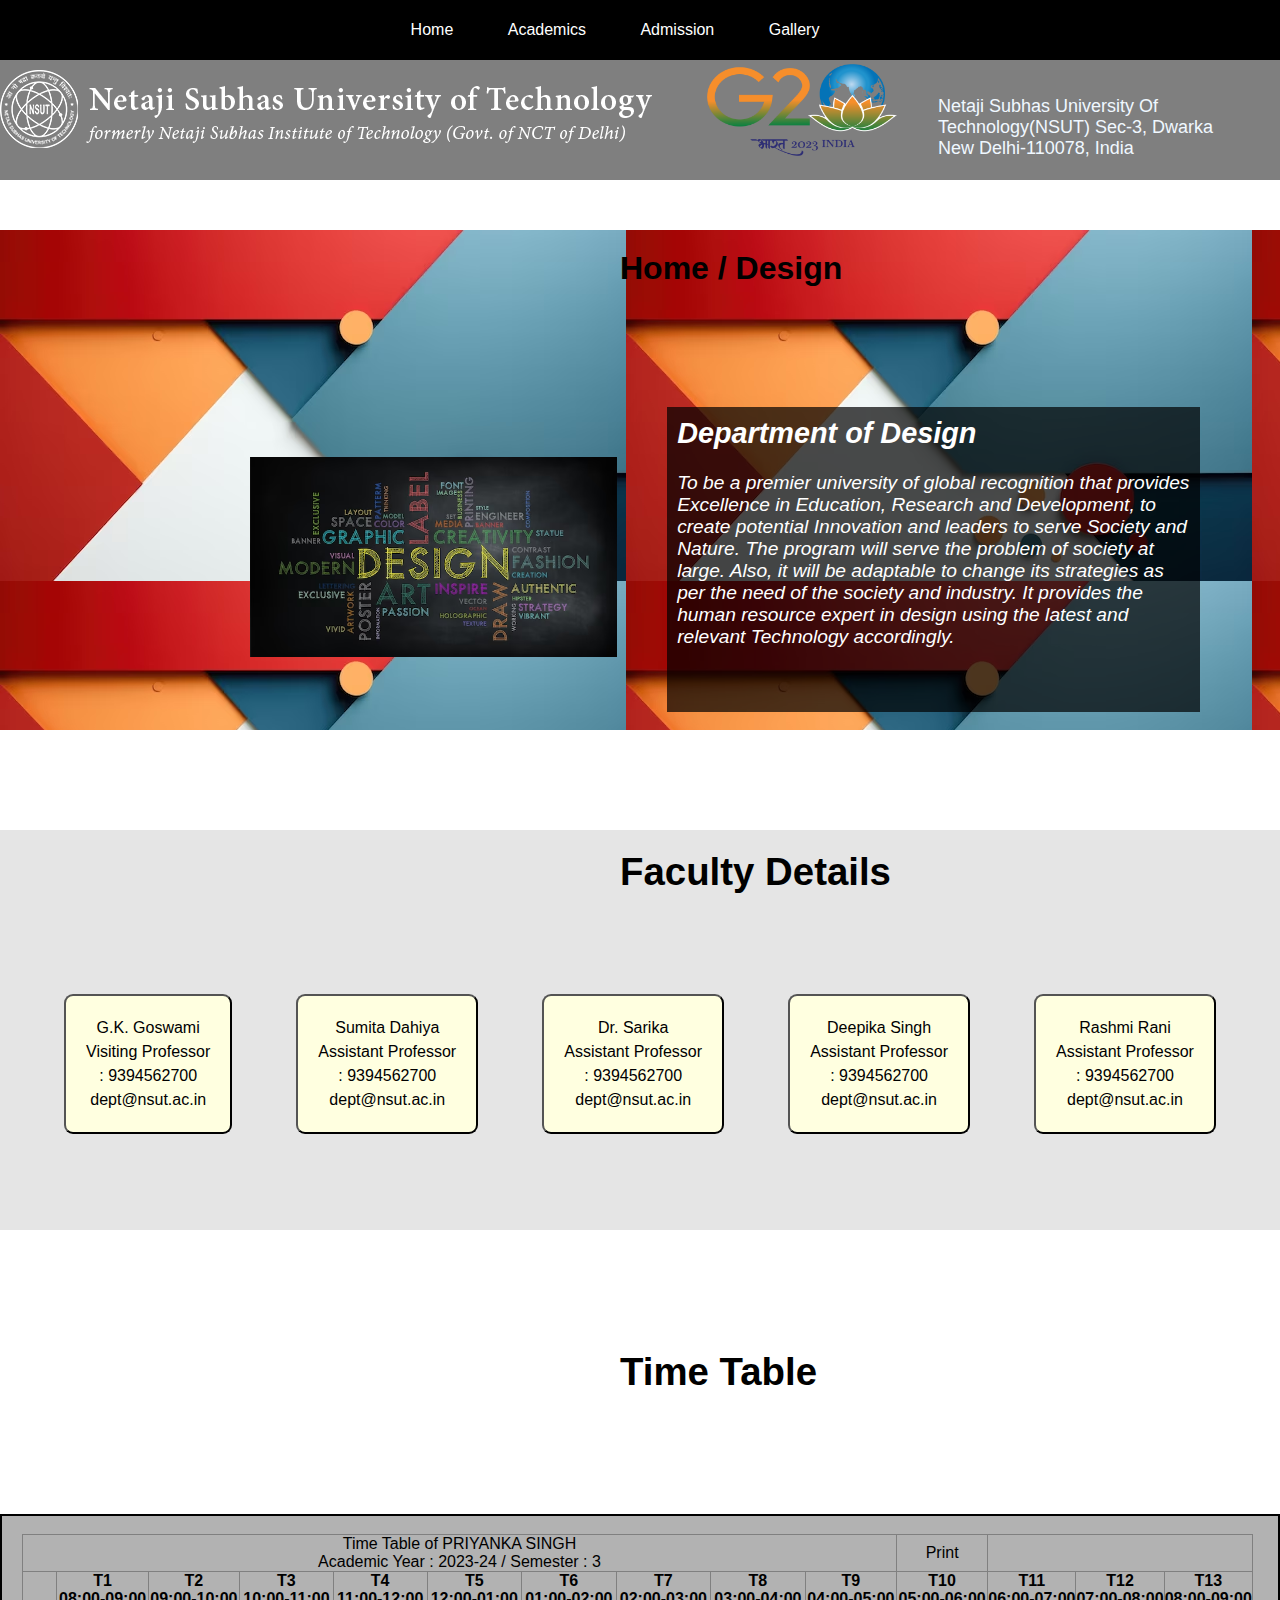
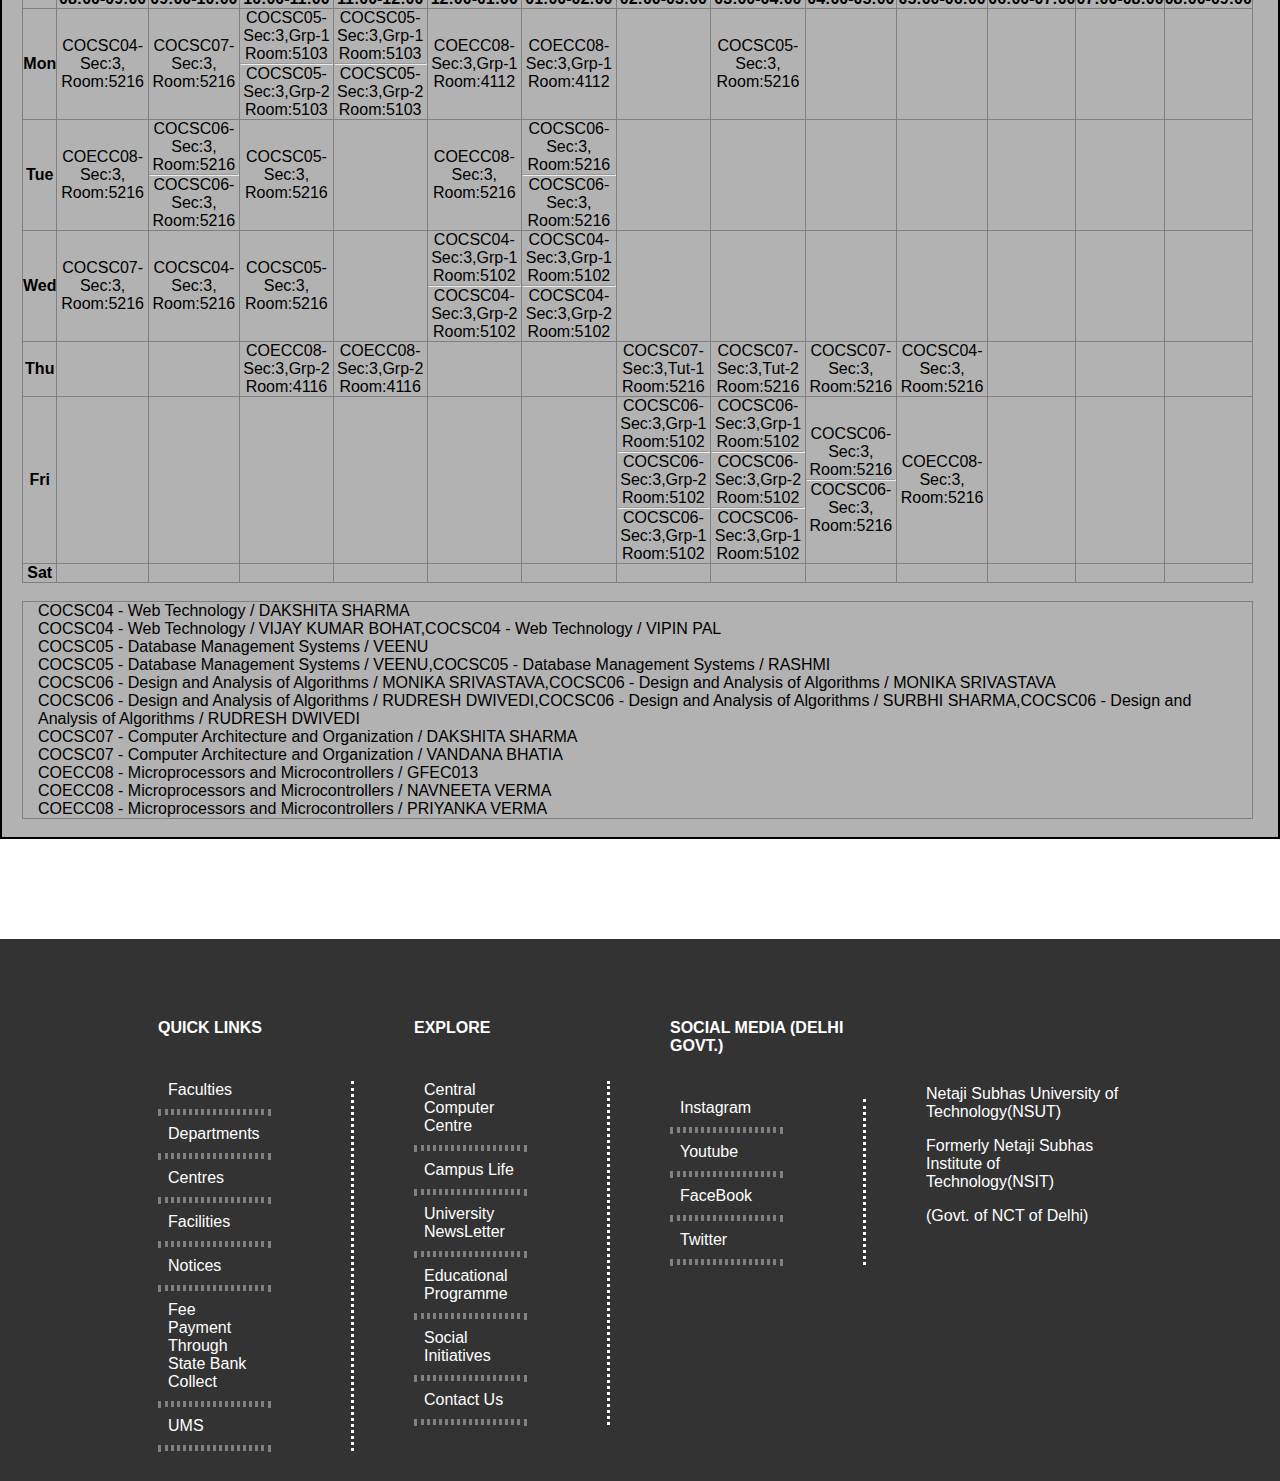
<file: Bdesign.html>
<!DOCTYPE html>
<html lang="en">
<head>
    <meta charset="UTF-8">
    <meta name="viewport" content="width=device-width, initial-scale=1.0">
    <title>Design Dept</title>
    <link rel="stylesheet" href="Bdesign.css">
    <link rel="stylesheet" href="https://cdnjs.cloudflare.com/ajax/libs/font-awesome/6.4.2/css/all.min.css" integrity="sha512-z3gLpd7yknf1YoNbCzqRKc4qyor8gaKU1qmn+CShxbuBusANI9QpRohGBreCFkKxLhei6S9CQXFEbbKuqLg0DA==" crossorigin="anonymous" referrerpolicy="no-referrer" />
</head>
<body>

    <header>
        <div class="navbar">
            <div class="nav-options">
                <a href="index.html" class="first_option nav-link"><i class="fa-solid fa-house"></i>   Home</a>
                <a href="Academics.html" class="nav-link">Academics</a>
                <a href="Admission.html" class="nav-link">Admission</a>
                <a href="Gallery.html" class="nav-link">Gallery</a>
            </div>

        </div>

        <div class="sub-header">
            <div class="logo">
                <div class="nsut-logo">
                    <img src="nsutLogo.png">
                </div>
                <div class="g20">
                    <a href="https://www.g20.org/en/" target="_blank"><img src="G20.jpg" style="width: 200px; height: 100px;"></a>
                </div>
                <div class="location-class">
                    <a href="https://www.google.com/maps/place/Netaji+Subhas+University+of+Technology/@28.6100216,77.0379647,15z/data=!4m6!3m5!1s0x390d05dd375e5a13:0x108adaa3abe4bd07!8m2!3d28.6100216!4d77.0379647!16zL20vMDRybHFy?entry=ttu" class="location" target="_blank">Netaji Subhas University Of Technology(NSUT)
                     Sec-3, Dwarka New Delhi-110078, India  <i class="fa-solid fa-location-dot"></i>  
                    </a>
                </div>    
            </div>
        </div>
    </header>

    <div class="content-part1">
        <div class="IT">
            <div class="heading">
                <h1><a href="index.html">Home / <a href="Bdesign.html">Design</a></h1>
            </div>

            <div class="about-it">
                <div class="it-image">
                    <img src="design.jpg" style="height: 200px;">
                </div>
                <div class="intro-IT">
                    <h2>Department of Design</h2>
                    <br>
                    <p>To be a premier university of global recognition that provides Excellence in Education, Research and Development, to create potential Innovation and leaders to serve Society and Nature.

                    The program will serve the problem of society at large. Also, it will be adaptable to change its strategies as per the need of the society and industry. It provides the human resource expert in design using the latest and relevant Technology accordingly.
                    </p>
                </div>
            </div>
        </div>
    </div>

    <div class="content-part2">
        <div class="Contact">
            <div class="head-contact">
                <h1>Faculty Details</h1>
            </div>
            <div class="contact-details">
                <div class="btn-box">
                    <div class="btn" >
                        <button class="btn-content">
                            <p>G.K. Goswami</p>
                            <p>Visiting Professor</p>
                            <p><i class="fa-solid fa-phone"></i> : 9394562700</p>
                            <p><i class="fa-solid fa-envelope"></i> dept@nsut.ac.in</p>
                        </button>
                    </div>
                </div>

                <div class="btn-box">
                    <div class="btn" >
                        <button class="btn-content">
                            <p>Sumita Dahiya</p>
                            <p>Assistant Professor</p>
                            <p><i class="fa-solid fa-phone"></i> : 9394562700</p>
                            <p><i class="fa-solid fa-envelope"></i> dept@nsut.ac.in</p>
                        </button>
                    </div>
                </div>

                <div class="btn-box">
                    <div class="btn" >
                        <button class="btn-content">
                            <p>Dr. Sarika</p>
                            <p>Assistant Professor</p>
                            <p><i class="fa-solid fa-phone"></i> : 9394562700</p>
                            <p><i class="fa-solid fa-envelope"></i> dept@nsut.ac.in</p>
                        </button>
                    </div>
                </div>

                <div class="btn-box">
                    <div class="btn" >
                        <button class="btn-content">
                            <p>Deepika Singh</p>
                            <p>Assistant Professor</p>
                            <p><i class="fa-solid fa-phone"></i> : 9394562700</p>
                            <p><i class="fa-solid fa-envelope"></i> dept@nsut.ac.in</p>
                        </button>
                    </div>
                </div>

                <div class="btn-box">
                    <div class="btn" >
                        <button class="btn-content">
                            <p>Rashmi Rani</p>
                            <p>Assistant Professor</p>
                            <p><i class="fa-solid fa-phone"></i> : 9394562700</p>
                            <p><i class="fa-solid fa-envelope"></i> dept@nsut.ac.in</p>
                        </button>
                    </div>
                </div>
            </div>

        </div>
    </div>


    <div content-part3>
        <div class="head-contact">
            <h1>Time Table</h1>
        </div>
        <div class="time-table">
            <br>
            <table width="98%" align="center" border="1" style="border-collapse:collapse;" cellspacing="0" cellpadding="3" class="plum_fieldbig">
            <tbody>
                <tr align="center" class="plum_head">
                    <td colspan="10">Time Table of PRIYANKA SINGH<br> 
                    Academic Year : 2023-24 / Semester : 3</td>
                    <td><div id="f1"><a class="plum_button" href="javascript:if (document.getElementById(&quot;f1&quot;))document.getElementById(&quot;f1&quot;).style.display=&quot;none&quot;;window.print()"> Print </a></div></td>
                </tr>
            <tr align="center">
                <td style="max-width:10px;"></td>
                <td align="center" class="plum_fieldbig" nowrap=""><b>T1<br>08:00-09:00</b></td>
                <td align="center" class="plum_fieldbig" nowrap=""><b>T2<br>09:00-10:00</b></td>
                <td align="center" class="plum_fieldbig" nowrap=""><b>T3<br>10:00-11:00</b></td>
                <td align="center" class="plum_fieldbig" nowrap=""><b>T4<br>11:00-12:00</b></td>
                <td align="center" class="plum_fieldbig" nowrap=""><b>T5<br>12:00-01:00</b></td>
                <td align="center" class="plum_fieldbig" nowrap=""><b>T6<br>01:00-02:00</b></td>
                <td align="center" class="plum_fieldbig" nowrap=""><b>T7<br>02:00-03:00</b></td>
                <td align="center" class="plum_fieldbig" nowrap=""><b>T8<br>03:00-04:00</b></td>
                <td align="center" class="plum_fieldbig" nowrap=""><b>T9<br>04:00-05:00</b></td>
                <td align="center" class="plum_fieldbig" nowrap=""><b>T10<br>05:00-06:00</b></td>
                <td align="center" class="plum_fieldbig" nowrap=""><b>T11<br>06:00-07:00</b></td>
                <td align="center" class="plum_fieldbig" nowrap=""><b>T12<br>07:00-08:00</b></td>
                <td align="center" class="plum_fieldbig" nowrap=""><b>T13<br>08:00-09:00</b></td>
            </tr><tr><td align="center"><b>Mon</b></td><td align="center" class="plum_fieldbig">COCSC04-Sec:3,<br>Room:5216</td><td align="center" class="plum_fieldbig">COCSC07-Sec:3,<br>Room:5216</td><td align="center" class="plum_fieldbig">COCSC05-Sec:3,Grp-1<br>Room:5103<hr>COCSC05-Sec:3,Grp-2<br>Room:5103</td><td align="center" class="plum_fieldbig">COCSC05-Sec:3,Grp-1<br>Room:5103<hr>COCSC05-Sec:3,Grp-2<br>Room:5103</td><td align="center" class="plum_fieldbig">COECC08-Sec:3,Grp-1<br>Room:4112</td><td align="center" class="plum_fieldbig">COECC08-Sec:3,Grp-1<br>Room:4112</td><td align="center" class="plum_fieldbig"></td><td align="center" class="plum_fieldbig">COCSC05-Sec:3,<br>Room:5216</td><td align="center" class="plum_fieldbig"></td><td align="center" class="plum_fieldbig"></td><td align="center" class="plum_fieldbig"></td><td align="center" class="plum_fieldbig"></td><td align="center" class="plum_fieldbig"></td></tr><tr><td align="center"><b>Tue</b></td><td align="center" class="plum_fieldbig">COECC08-Sec:3,<br>Room:5216</td><td align="center" class="plum_fieldbig">COCSC06-Sec:3,<br>Room:5216<hr>COCSC06-Sec:3,<br>Room:5216</td><td align="center" class="plum_fieldbig">COCSC05-Sec:3,<br>Room:5216</td><td align="center" class="plum_fieldbig"></td><td align="center" class="plum_fieldbig">COECC08-Sec:3,<br>Room:5216</td><td align="center" class="plum_fieldbig">COCSC06-Sec:3,<br>Room:5216<hr>COCSC06-Sec:3,<br>Room:5216</td><td align="center" class="plum_fieldbig"></td><td align="center" class="plum_fieldbig"></td><td align="center" class="plum_fieldbig"></td><td align="center" class="plum_fieldbig"></td><td align="center" class="plum_fieldbig"></td><td align="center" class="plum_fieldbig"></td><td align="center" class="plum_fieldbig"></td></tr><tr><td align="center"><b>Wed</b></td><td align="center" class="plum_fieldbig">COCSC07-Sec:3,<br>Room:5216</td><td align="center" class="plum_fieldbig">COCSC04-Sec:3,<br>Room:5216</td><td align="center" class="plum_fieldbig">COCSC05-Sec:3,<br>Room:5216</td><td align="center" class="plum_fieldbig"></td><td align="center" class="plum_fieldbig">COCSC04-Sec:3,Grp-1<br>Room:5102<hr>COCSC04-Sec:3,Grp-2<br>Room:5102</td><td align="center" class="plum_fieldbig">COCSC04-Sec:3,Grp-1<br>Room:5102<hr>COCSC04-Sec:3,Grp-2<br>Room:5102</td><td align="center" class="plum_fieldbig"></td><td align="center" class="plum_fieldbig"></td><td align="center" class="plum_fieldbig"></td><td align="center" class="plum_fieldbig"></td><td align="center" class="plum_fieldbig"></td><td align="center" class="plum_fieldbig"></td><td align="center" class="plum_fieldbig"></td></tr><tr><td align="center"><b>Thu</b></td><td align="center" class="plum_fieldbig"></td><td align="center" class="plum_fieldbig"></td><td align="center" class="plum_fieldbig">COECC08-Sec:3,Grp-2<br>Room:4116</td><td align="center" class="plum_fieldbig">COECC08-Sec:3,Grp-2<br>Room:4116</td><td align="center" class="plum_fieldbig"></td><td align="center" class="plum_fieldbig"></td><td align="center" class="plum_fieldbig">COCSC07-Sec:3,Tut-1<br>Room:5216</td><td align="center" class="plum_fieldbig">COCSC07-Sec:3,Tut-2<br>Room:5216</td><td align="center" class="plum_fieldbig">COCSC07-Sec:3,<br>Room:5216</td><td align="center" class="plum_fieldbig">COCSC04-Sec:3,<br>Room:5216</td><td align="center" class="plum_fieldbig"></td><td align="center" class="plum_fieldbig"></td><td align="center" class="plum_fieldbig"></td></tr><tr><td align="center"><b>Fri</b></td><td align="center" class="plum_fieldbig"></td><td align="center" class="plum_fieldbig"></td><td align="center" class="plum_fieldbig"></td><td align="center" class="plum_fieldbig"></td><td align="center" class="plum_fieldbig"></td><td align="center" class="plum_fieldbig"></td><td align="center" class="plum_fieldbig">COCSC06-Sec:3,Grp-1<br>Room:5102<hr>COCSC06-Sec:3,Grp-2<br>Room:5102<hr>COCSC06-Sec:3,Grp-1<br>Room:5102</td><td align="center" class="plum_fieldbig">COCSC06-Sec:3,Grp-1<br>Room:5102<hr>COCSC06-Sec:3,Grp-2<br>Room:5102<hr>COCSC06-Sec:3,Grp-1<br>Room:5102</td><td align="center" class="plum_fieldbig">COCSC06-Sec:3,<br>Room:5216<hr>COCSC06-Sec:3,<br>Room:5216</td><td align="center" class="plum_fieldbig">COECC08-Sec:3,<br>Room:5216</td><td align="center" class="plum_fieldbig"></td><td align="center" class="plum_fieldbig"></td><td align="center" class="plum_fieldbig"></td></tr><tr><td align="center"><b>Sat</b></td><td align="center" class="plum_fieldbig"></td><td align="center" class="plum_fieldbig"></td><td align="center" class="plum_fieldbig"></td><td align="center" class="plum_fieldbig"></td><td align="center" class="plum_fieldbig"></td><td align="center" class="plum_fieldbig"></td><td align="center" class="plum_fieldbig"></td><td align="center" class="plum_fieldbig"></td><td align="center" class="plum_fieldbig"></td><td align="center" class="plum_fieldbig"></td><td align="center" class="plum_fieldbig"></td><td align="center" class="plum_fieldbig"></td><td align="center" class="plum_fieldbig"></td></tr></tbody></table><br><table width="98%" align="center" border="1" style="border-collapse:collapse;" cellspacing="0" cellpadding="0" class="plum_field"><tbody><tr valign="top"><td><p style="margin-left:15px;">COCSC04 - Web Technology / DAKSHITA SHARMA&nbsp;</p><p style="margin-left:15px;">COCSC04 - Web Technology / VIJAY KUMAR BOHAT,COCSC04 - Web Technology / VIPIN PAL</p><p style="margin-left:15px;">COCSC05 - Database Management Systems / VEENU</p><p style="margin-left:15px;">COCSC05 - Database Management Systems / VEENU,COCSC05 - Database Management Systems / RASHMI</p><p style="margin-left:15px;">COCSC06 - Design and Analysis of Algorithms / MONIKA SRIVASTAVA,COCSC06 - Design and Analysis of Algorithms / MONIKA SRIVASTAVA</p><p style="margin-left:15px;">COCSC06 - Design and Analysis of Algorithms / RUDRESH DWIVEDI,COCSC06 - Design and Analysis of Algorithms / SURBHI SHARMA,COCSC06 - Design and Analysis of Algorithms / RUDRESH DWIVEDI</p><p style="margin-left:15px;">COCSC07 - Computer Architecture and Organization / DAKSHITA SHARMA&nbsp;</p><p style="margin-left:15px;">COCSC07 - Computer Architecture and Organization / VANDANA BHATIA</p><p style="margin-left:15px;">COECC08 - Microprocessors and Microcontrollers / GFEC013</p><p style="margin-left:15px;">COECC08 - Microprocessors and Microcontrollers / NAVNEETA VERMA</p><p style="margin-left:15px;">COECC08 - Microprocessors and Microcontrollers / PRIYANKA VERMA</p></td></tr></tbody></table><br></div>
    </div>
    <footer>
        <div class="Part10">
            <div class="subPart-10">
                <div class="sub-subPart-10">
                    <h4>QUICK LINKS</h4><br>
                    <div class="Links-sub-subPart-10">
                        <a href="">Faculties</a><hr>
                        <a href="">Departments</a><hr>
                        <a href="">Centres</a><hr>
                        <a href="">Facilities</a><hr>
                        <a href="">Notices</a><hr>
                        <a href="">Fee Payment Through State Bank Collect</a><hr>
                        <a href="">UMS</a><hr>
                    </div>
                </div>
                <div class="sub-subPart-10">
                    <h4>EXPLORE</h4><br>
                    <div class="Links-sub-subPart-10">
                        <a href="">Central Computer Centre</a><hr>
                        <a href="">Campus Life</a><hr>
                        <a href="">University NewsLetter</a><hr>
                        <a href="">Educational Programme</a><hr>
                        <a href="">Social Initiatives</a><hr>
                        <a href="">Contact Us</a><hr>
                    </div>
                </div>
                <div class="sub-subPart-10">
                    <h4>SOCIAL MEDIA (DELHI GOVT.)</h4><br>
                    <div class="Links-sub-subPart-10">
                        <a href="">Instagram</a><hr>
                        <a href="">Youtube</a><hr>
                        <a href="">FaceBook</a><hr>
                        <a href="">Twitter</a><hr>
                    </div>
                </div>
                <div class="sub-subPart-10"><br>
                    <p style="margin-top: 3em;">Netaji Subhas University of Technology(NSUT)</p>
                    <p>Formerly Netaji Subhas Institute of Technology(NSIT)</p>
                    <p>(Govt. of NCT of Delhi)</p>
                </div>
            </div>
        </div>
    </footer>

    
</body>
</html>
</file>
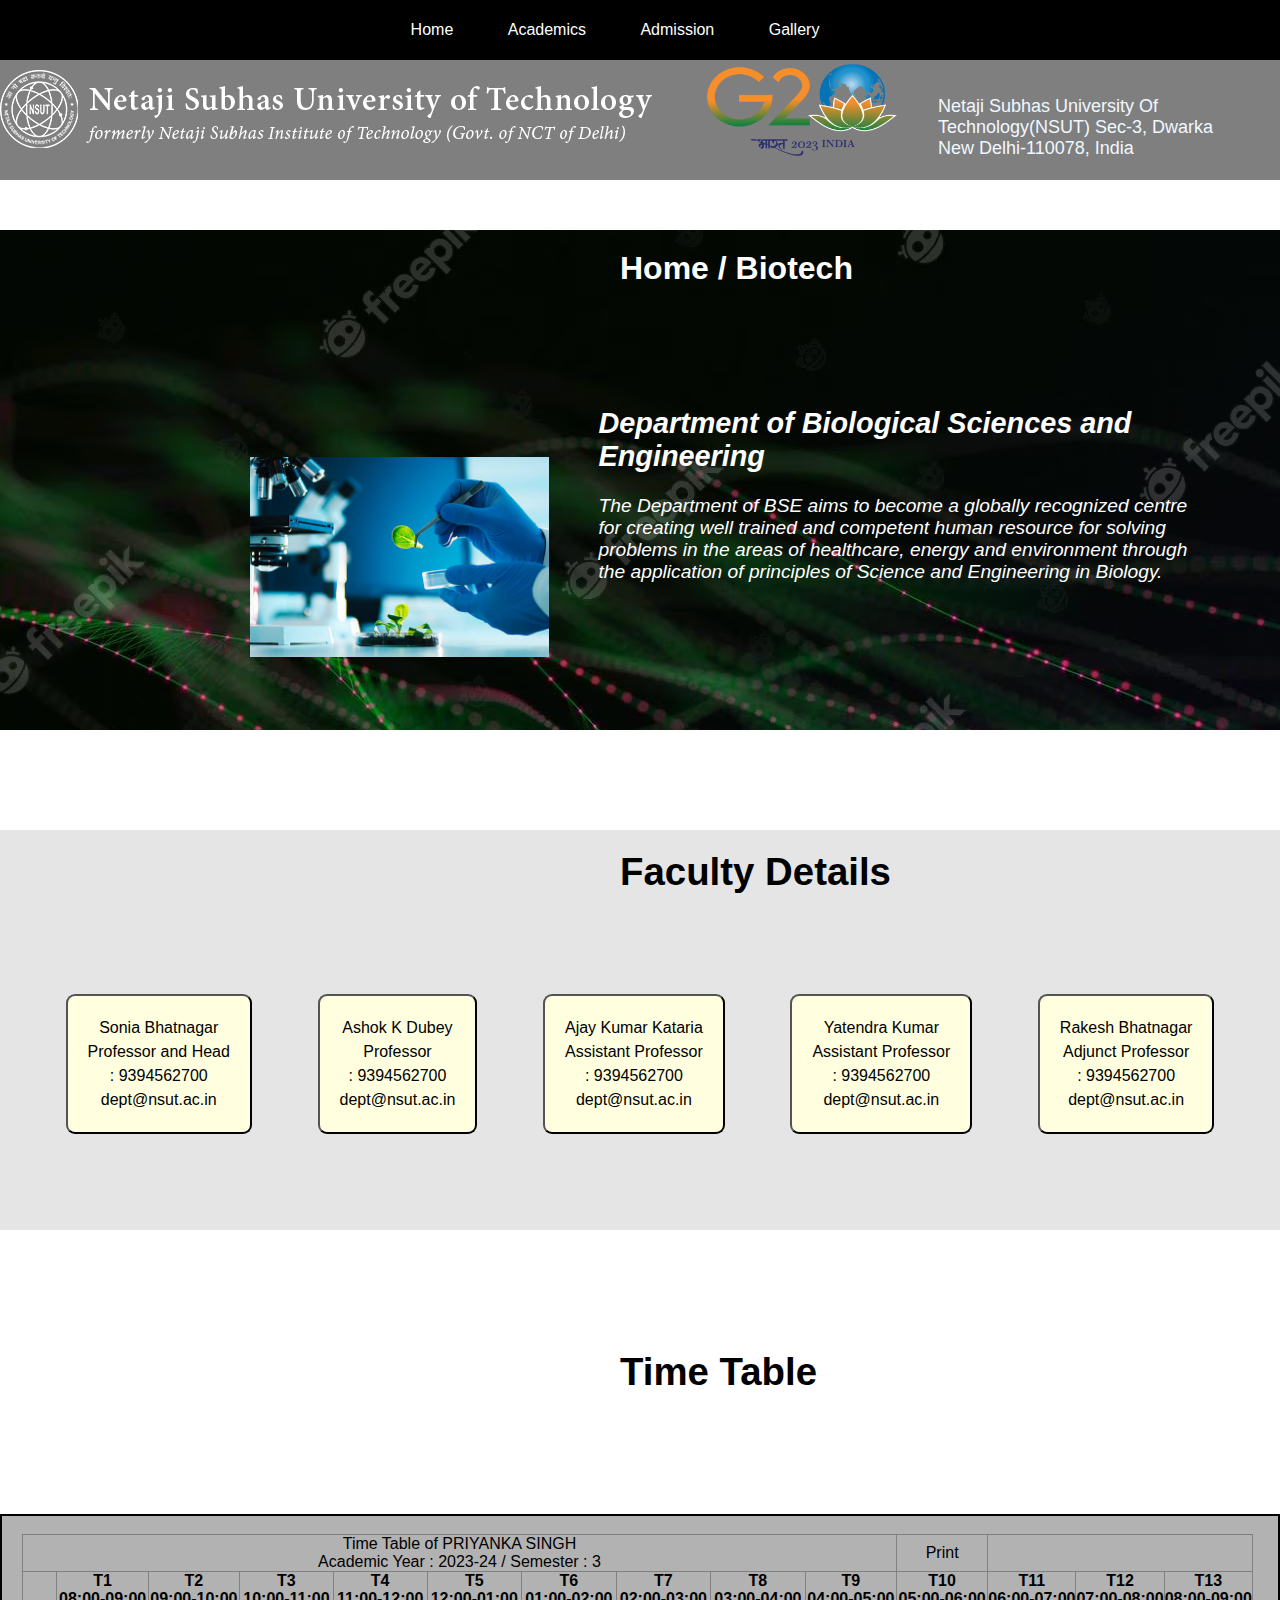
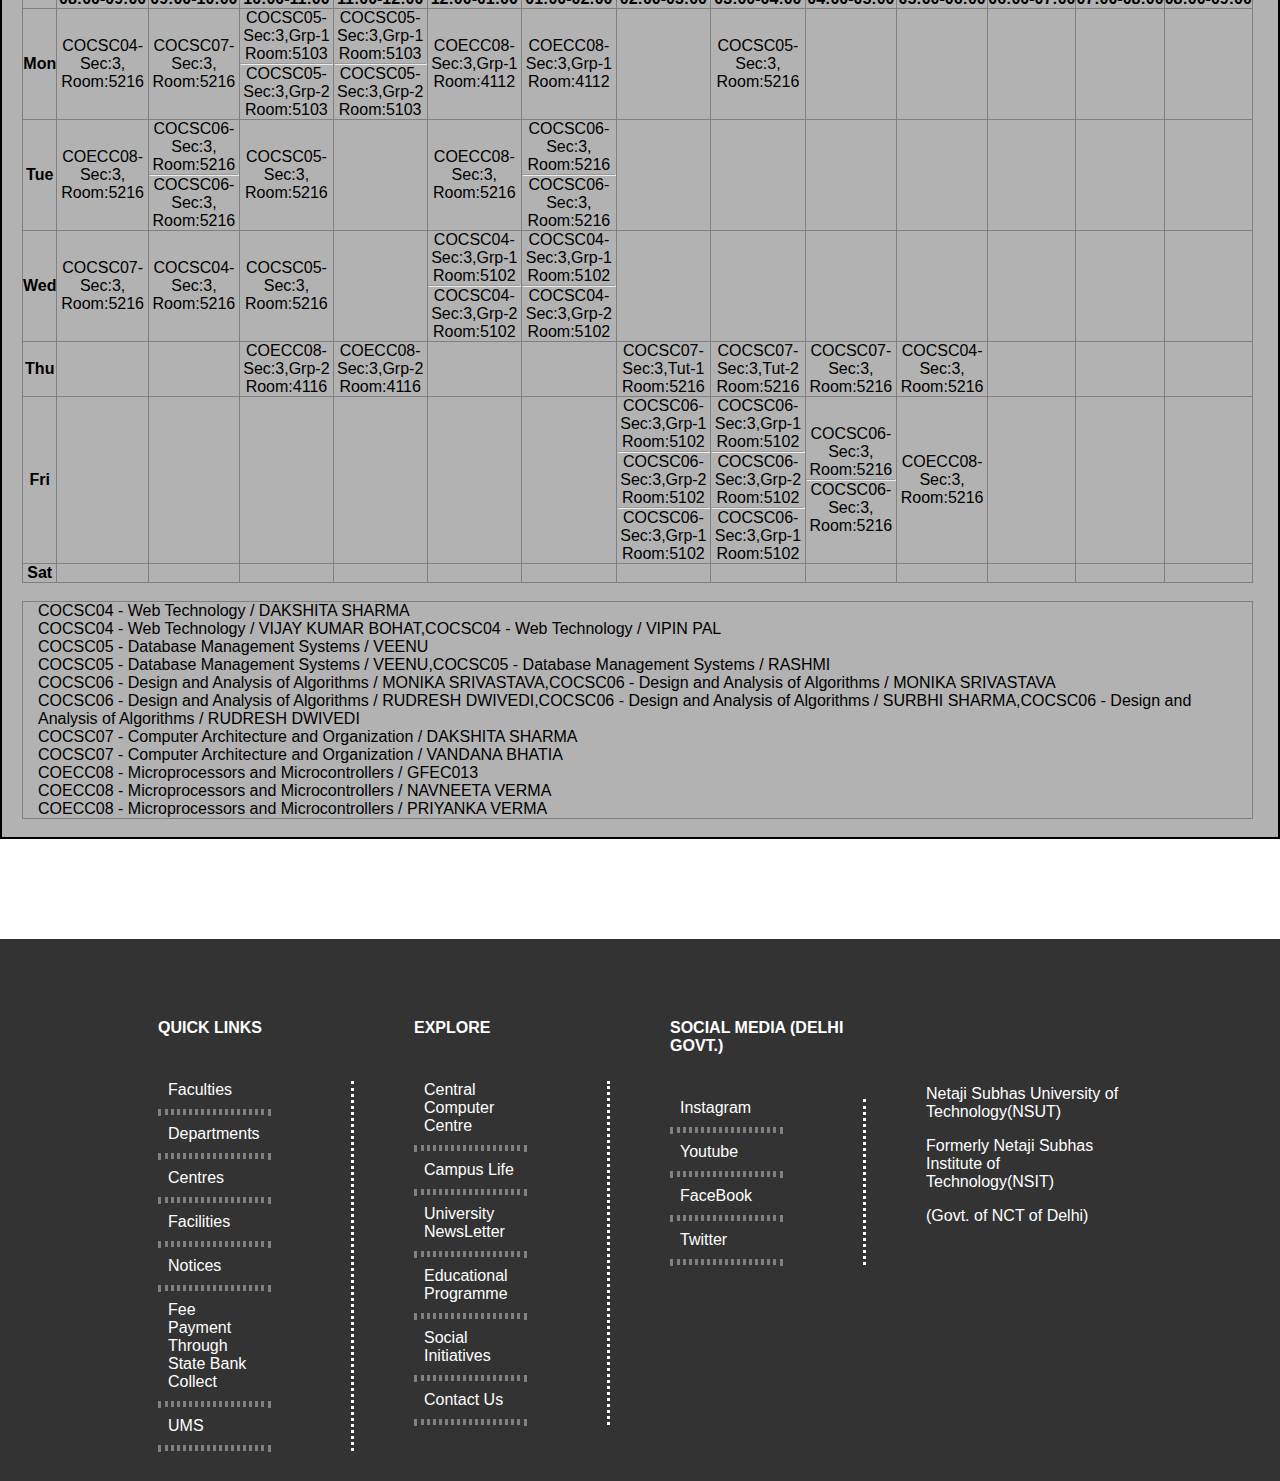
<file: BT.html>
<!DOCTYPE html>
<html lang="en">
<head>
    <meta charset="UTF-8">
    <meta name="viewport" content="width=device-width, initial-scale=1.0">
    <title>Biotech Dept</title>
    <link rel="stylesheet" href="BT.css">
    <link rel="stylesheet" href="https://cdnjs.cloudflare.com/ajax/libs/font-awesome/6.4.2/css/all.min.css" integrity="sha512-z3gLpd7yknf1YoNbCzqRKc4qyor8gaKU1qmn+CShxbuBusANI9QpRohGBreCFkKxLhei6S9CQXFEbbKuqLg0DA==" crossorigin="anonymous" referrerpolicy="no-referrer" />
</head>
<body>

    <header>
        <div class="navbar">
            <div class="nav-options">
                <a href="index.html" class="first_option nav-link"><i class="fa-solid fa-house"></i>   Home</a>
                <a href="Academics.html" class="nav-link">Academics</a>
                <a href="Admission.html" class="nav-link">Admission</a>
                <a href="Gallery.html" class="nav-link">Gallery</a>
            </div>

        </div>

        <div class="sub-header">
            <div class="logo">
                <div class="nsut-logo">
                    <img src="nsutLogo.png">
                </div>
                <div class="g20">
                    <a href="https://www.g20.org/en/" target="_blank"><img src="G20.jpg" style="width: 200px; height: 100px;"></a>
                </div>
                <div class="location-class">
                    <a href="https://www.google.com/maps/place/Netaji+Subhas+University+of+Technology/@28.6100216,77.0379647,15z/data=!4m6!3m5!1s0x390d05dd375e5a13:0x108adaa3abe4bd07!8m2!3d28.6100216!4d77.0379647!16zL20vMDRybHFy?entry=ttu" class="location" target="_blank">Netaji Subhas University Of Technology(NSUT)
                     Sec-3, Dwarka New Delhi-110078, India  <i class="fa-solid fa-location-dot"></i>  
                    </a>
                </div>    
            </div>
        </div>
    </header>

    <div class="content-part1">
        <div class="IT">
            <div class="heading">
                <h1><a href="index.html">Home / <a href="BT.html">Biotech</a></h1>
            </div>

            <div class="about-it">
                <div class="it-image">
                    <img src="bt.jpg" style="height: 200px;">
                </div>
                <div class="intro-IT">
                    <h2>Department of Biological Sciences and Engineering</h2>
                    <br>
                    <p>
                        The Department of BSE aims to become a globally recognized centre for creating well trained and competent human resource for solving problems in the areas of healthcare, energy and environment through the application of principles of Science and Engineering in Biology.
    
                    </p>
                </div>
            </div>
        </div>
    </div>

    <div class="content-part2">
        <div class="Contact">
            <div class="head-contact">
                <h1>Faculty Details</h1>
            </div>
            <div class="contact-details">
                <div class="btn-box">
                    <div class="btn" >
                        <button class="btn-content">
                            <p>Sonia Bhatnagar</p>
                            <p>Professor and Head</p>
                            <p><i class="fa-solid fa-phone"></i> : 9394562700</p>
                            <p><i class="fa-solid fa-envelope"></i> dept@nsut.ac.in</p>
                        </button>
                    </div>
                </div>

                <div class="btn-box">
                    <div class="btn" >
                        <button class="btn-content">
                            <p>Ashok K Dubey</p>
                            <p>Professor</p>
                            <p><i class="fa-solid fa-phone"></i> : 9394562700</p>
                            <p><i class="fa-solid fa-envelope"></i> dept@nsut.ac.in</p>
                        </button>
                    </div>
                </div>

                <div class="btn-box">
                    <div class="btn" >
                        <button class="btn-content">
                            <p>Ajay Kumar Kataria</p>
                            <p>Assistant Professor</p>
                            <p><i class="fa-solid fa-phone"></i> : 9394562700</p>
                            <p><i class="fa-solid fa-envelope"></i> dept@nsut.ac.in</p>
                        </button>
                    </div>
                </div>

                <div class="btn-box">
                    <div class="btn" >
                        <button class="btn-content">
                            <p>Yatendra Kumar</p>
                            <p>Assistant Professor</p>
                            <p><i class="fa-solid fa-phone"></i> : 9394562700</p>
                            <p><i class="fa-solid fa-envelope"></i> dept@nsut.ac.in</p>
                        </button>
                    </div>
                </div>

                <div class="btn-box">
                    <div class="btn" >
                        <button class="btn-content">
                            <p>Rakesh Bhatnagar</p>
                            <p>Adjunct Professor</p>
                            <p><i class="fa-solid fa-phone"></i> : 9394562700</p>
                            <p><i class="fa-solid fa-envelope"></i> dept@nsut.ac.in</p>
                        </button>
                    </div>
                </div>
            </div>

        </div>
    </div>


    <div content-part3>
        <div class="head-contact">
            <h1>Time Table</h1>
        </div>
        <div class="time-table">
            <br>
            <table width="98%" align="center" border="1" style="border-collapse:collapse;" cellspacing="0" cellpadding="3" class="plum_fieldbig">
            <tbody>
                <tr align="center" class="plum_head">
                    <td colspan="10">Time Table of PRIYANKA SINGH<br> 
                    Academic Year : 2023-24 / Semester : 3</td>
                    <td><div id="f1"><a class="plum_button" href="javascript:if (document.getElementById(&quot;f1&quot;))document.getElementById(&quot;f1&quot;).style.display=&quot;none&quot;;window.print()"> Print </a></div></td>
                </tr>
            <tr align="center">
                <td style="max-width:10px;"></td>
                <td align="center" class="plum_fieldbig" nowrap=""><b>T1<br>08:00-09:00</b></td>
                <td align="center" class="plum_fieldbig" nowrap=""><b>T2<br>09:00-10:00</b></td>
                <td align="center" class="plum_fieldbig" nowrap=""><b>T3<br>10:00-11:00</b></td>
                <td align="center" class="plum_fieldbig" nowrap=""><b>T4<br>11:00-12:00</b></td>
                <td align="center" class="plum_fieldbig" nowrap=""><b>T5<br>12:00-01:00</b></td>
                <td align="center" class="plum_fieldbig" nowrap=""><b>T6<br>01:00-02:00</b></td>
                <td align="center" class="plum_fieldbig" nowrap=""><b>T7<br>02:00-03:00</b></td>
                <td align="center" class="plum_fieldbig" nowrap=""><b>T8<br>03:00-04:00</b></td>
                <td align="center" class="plum_fieldbig" nowrap=""><b>T9<br>04:00-05:00</b></td>
                <td align="center" class="plum_fieldbig" nowrap=""><b>T10<br>05:00-06:00</b></td>
                <td align="center" class="plum_fieldbig" nowrap=""><b>T11<br>06:00-07:00</b></td>
                <td align="center" class="plum_fieldbig" nowrap=""><b>T12<br>07:00-08:00</b></td>
                <td align="center" class="plum_fieldbig" nowrap=""><b>T13<br>08:00-09:00</b></td>
            </tr><tr><td align="center"><b>Mon</b></td><td align="center" class="plum_fieldbig">COCSC04-Sec:3,<br>Room:5216</td><td align="center" class="plum_fieldbig">COCSC07-Sec:3,<br>Room:5216</td><td align="center" class="plum_fieldbig">COCSC05-Sec:3,Grp-1<br>Room:5103<hr>COCSC05-Sec:3,Grp-2<br>Room:5103</td><td align="center" class="plum_fieldbig">COCSC05-Sec:3,Grp-1<br>Room:5103<hr>COCSC05-Sec:3,Grp-2<br>Room:5103</td><td align="center" class="plum_fieldbig">COECC08-Sec:3,Grp-1<br>Room:4112</td><td align="center" class="plum_fieldbig">COECC08-Sec:3,Grp-1<br>Room:4112</td><td align="center" class="plum_fieldbig"></td><td align="center" class="plum_fieldbig">COCSC05-Sec:3,<br>Room:5216</td><td align="center" class="plum_fieldbig"></td><td align="center" class="plum_fieldbig"></td><td align="center" class="plum_fieldbig"></td><td align="center" class="plum_fieldbig"></td><td align="center" class="plum_fieldbig"></td></tr><tr><td align="center"><b>Tue</b></td><td align="center" class="plum_fieldbig">COECC08-Sec:3,<br>Room:5216</td><td align="center" class="plum_fieldbig">COCSC06-Sec:3,<br>Room:5216<hr>COCSC06-Sec:3,<br>Room:5216</td><td align="center" class="plum_fieldbig">COCSC05-Sec:3,<br>Room:5216</td><td align="center" class="plum_fieldbig"></td><td align="center" class="plum_fieldbig">COECC08-Sec:3,<br>Room:5216</td><td align="center" class="plum_fieldbig">COCSC06-Sec:3,<br>Room:5216<hr>COCSC06-Sec:3,<br>Room:5216</td><td align="center" class="plum_fieldbig"></td><td align="center" class="plum_fieldbig"></td><td align="center" class="plum_fieldbig"></td><td align="center" class="plum_fieldbig"></td><td align="center" class="plum_fieldbig"></td><td align="center" class="plum_fieldbig"></td><td align="center" class="plum_fieldbig"></td></tr><tr><td align="center"><b>Wed</b></td><td align="center" class="plum_fieldbig">COCSC07-Sec:3,<br>Room:5216</td><td align="center" class="plum_fieldbig">COCSC04-Sec:3,<br>Room:5216</td><td align="center" class="plum_fieldbig">COCSC05-Sec:3,<br>Room:5216</td><td align="center" class="plum_fieldbig"></td><td align="center" class="plum_fieldbig">COCSC04-Sec:3,Grp-1<br>Room:5102<hr>COCSC04-Sec:3,Grp-2<br>Room:5102</td><td align="center" class="plum_fieldbig">COCSC04-Sec:3,Grp-1<br>Room:5102<hr>COCSC04-Sec:3,Grp-2<br>Room:5102</td><td align="center" class="plum_fieldbig"></td><td align="center" class="plum_fieldbig"></td><td align="center" class="plum_fieldbig"></td><td align="center" class="plum_fieldbig"></td><td align="center" class="plum_fieldbig"></td><td align="center" class="plum_fieldbig"></td><td align="center" class="plum_fieldbig"></td></tr><tr><td align="center"><b>Thu</b></td><td align="center" class="plum_fieldbig"></td><td align="center" class="plum_fieldbig"></td><td align="center" class="plum_fieldbig">COECC08-Sec:3,Grp-2<br>Room:4116</td><td align="center" class="plum_fieldbig">COECC08-Sec:3,Grp-2<br>Room:4116</td><td align="center" class="plum_fieldbig"></td><td align="center" class="plum_fieldbig"></td><td align="center" class="plum_fieldbig">COCSC07-Sec:3,Tut-1<br>Room:5216</td><td align="center" class="plum_fieldbig">COCSC07-Sec:3,Tut-2<br>Room:5216</td><td align="center" class="plum_fieldbig">COCSC07-Sec:3,<br>Room:5216</td><td align="center" class="plum_fieldbig">COCSC04-Sec:3,<br>Room:5216</td><td align="center" class="plum_fieldbig"></td><td align="center" class="plum_fieldbig"></td><td align="center" class="plum_fieldbig"></td></tr><tr><td align="center"><b>Fri</b></td><td align="center" class="plum_fieldbig"></td><td align="center" class="plum_fieldbig"></td><td align="center" class="plum_fieldbig"></td><td align="center" class="plum_fieldbig"></td><td align="center" class="plum_fieldbig"></td><td align="center" class="plum_fieldbig"></td><td align="center" class="plum_fieldbig">COCSC06-Sec:3,Grp-1<br>Room:5102<hr>COCSC06-Sec:3,Grp-2<br>Room:5102<hr>COCSC06-Sec:3,Grp-1<br>Room:5102</td><td align="center" class="plum_fieldbig">COCSC06-Sec:3,Grp-1<br>Room:5102<hr>COCSC06-Sec:3,Grp-2<br>Room:5102<hr>COCSC06-Sec:3,Grp-1<br>Room:5102</td><td align="center" class="plum_fieldbig">COCSC06-Sec:3,<br>Room:5216<hr>COCSC06-Sec:3,<br>Room:5216</td><td align="center" class="plum_fieldbig">COECC08-Sec:3,<br>Room:5216</td><td align="center" class="plum_fieldbig"></td><td align="center" class="plum_fieldbig"></td><td align="center" class="plum_fieldbig"></td></tr><tr><td align="center"><b>Sat</b></td><td align="center" class="plum_fieldbig"></td><td align="center" class="plum_fieldbig"></td><td align="center" class="plum_fieldbig"></td><td align="center" class="plum_fieldbig"></td><td align="center" class="plum_fieldbig"></td><td align="center" class="plum_fieldbig"></td><td align="center" class="plum_fieldbig"></td><td align="center" class="plum_fieldbig"></td><td align="center" class="plum_fieldbig"></td><td align="center" class="plum_fieldbig"></td><td align="center" class="plum_fieldbig"></td><td align="center" class="plum_fieldbig"></td><td align="center" class="plum_fieldbig"></td></tr></tbody></table><br><table width="98%" align="center" border="1" style="border-collapse:collapse;" cellspacing="0" cellpadding="0" class="plum_field"><tbody><tr valign="top"><td><p style="margin-left:15px;">COCSC04 - Web Technology / DAKSHITA SHARMA&nbsp;</p><p style="margin-left:15px;">COCSC04 - Web Technology / VIJAY KUMAR BOHAT,COCSC04 - Web Technology / VIPIN PAL</p><p style="margin-left:15px;">COCSC05 - Database Management Systems / VEENU</p><p style="margin-left:15px;">COCSC05 - Database Management Systems / VEENU,COCSC05 - Database Management Systems / RASHMI</p><p style="margin-left:15px;">COCSC06 - Design and Analysis of Algorithms / MONIKA SRIVASTAVA,COCSC06 - Design and Analysis of Algorithms / MONIKA SRIVASTAVA</p><p style="margin-left:15px;">COCSC06 - Design and Analysis of Algorithms / RUDRESH DWIVEDI,COCSC06 - Design and Analysis of Algorithms / SURBHI SHARMA,COCSC06 - Design and Analysis of Algorithms / RUDRESH DWIVEDI</p><p style="margin-left:15px;">COCSC07 - Computer Architecture and Organization / DAKSHITA SHARMA&nbsp;</p><p style="margin-left:15px;">COCSC07 - Computer Architecture and Organization / VANDANA BHATIA</p><p style="margin-left:15px;">COECC08 - Microprocessors and Microcontrollers / GFEC013</p><p style="margin-left:15px;">COECC08 - Microprocessors and Microcontrollers / NAVNEETA VERMA</p><p style="margin-left:15px;">COECC08 - Microprocessors and Microcontrollers / PRIYANKA VERMA</p></td></tr></tbody></table><br></div>
    </div>

    <footer>
        <div class="Part10">
            <div class="subPart-10">
                <div class="sub-subPart-10">
                    <h4>QUICK LINKS</h4><br>
                    <div class="Links-sub-subPart-10">
                        <a href="">Faculties</a><hr>
                        <a href="">Departments</a><hr>
                        <a href="">Centres</a><hr>
                        <a href="">Facilities</a><hr>
                        <a href="">Notices</a><hr>
                        <a href="">Fee Payment Through State Bank Collect</a><hr>
                        <a href="">UMS</a><hr>
                    </div>
                </div>
                <div class="sub-subPart-10">
                    <h4>EXPLORE</h4><br>
                    <div class="Links-sub-subPart-10">
                        <a href="">Central Computer Centre</a><hr>
                        <a href="">Campus Life</a><hr>
                        <a href="">University NewsLetter</a><hr>
                        <a href="">Educational Programme</a><hr>
                        <a href="">Social Initiatives</a><hr>
                        <a href="">Contact Us</a><hr>
                    </div>
                </div>
                <div class="sub-subPart-10">
                    <h4>SOCIAL MEDIA (DELHI GOVT.)</h4><br>
                    <div class="Links-sub-subPart-10">
                        <a href="">Instagram</a><hr>
                        <a href="">Youtube</a><hr>
                        <a href="">FaceBook</a><hr>
                        <a href="">Twitter</a><hr>
                    </div>
                </div>
                <div class="sub-subPart-10"><br>
                    <p style="margin-top: 3em;">Netaji Subhas University of Technology(NSUT)</p>
                    <p>Formerly Netaji Subhas Institute of Technology(NSIT)</p>
                    <p>(Govt. of NCT of Delhi)</p>
                </div>
            </div>
        </div>
    </footer>
</file>
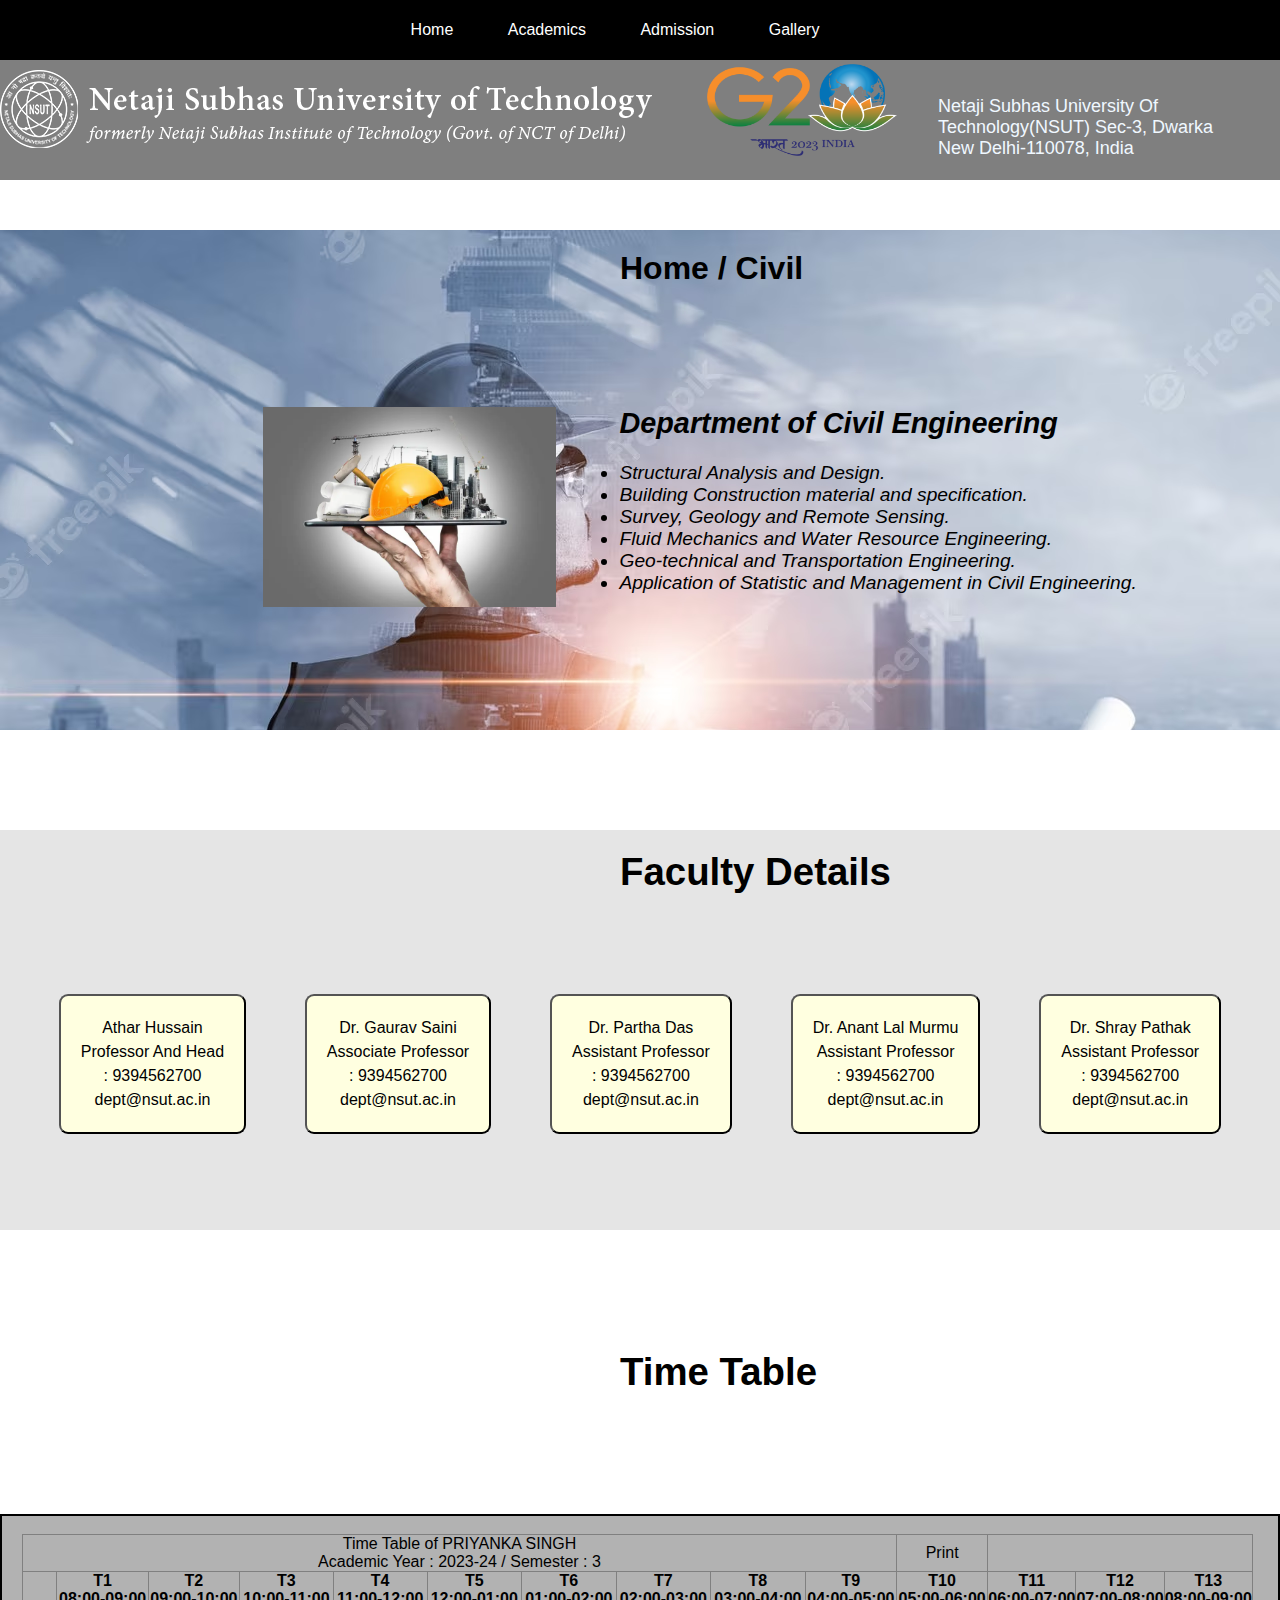
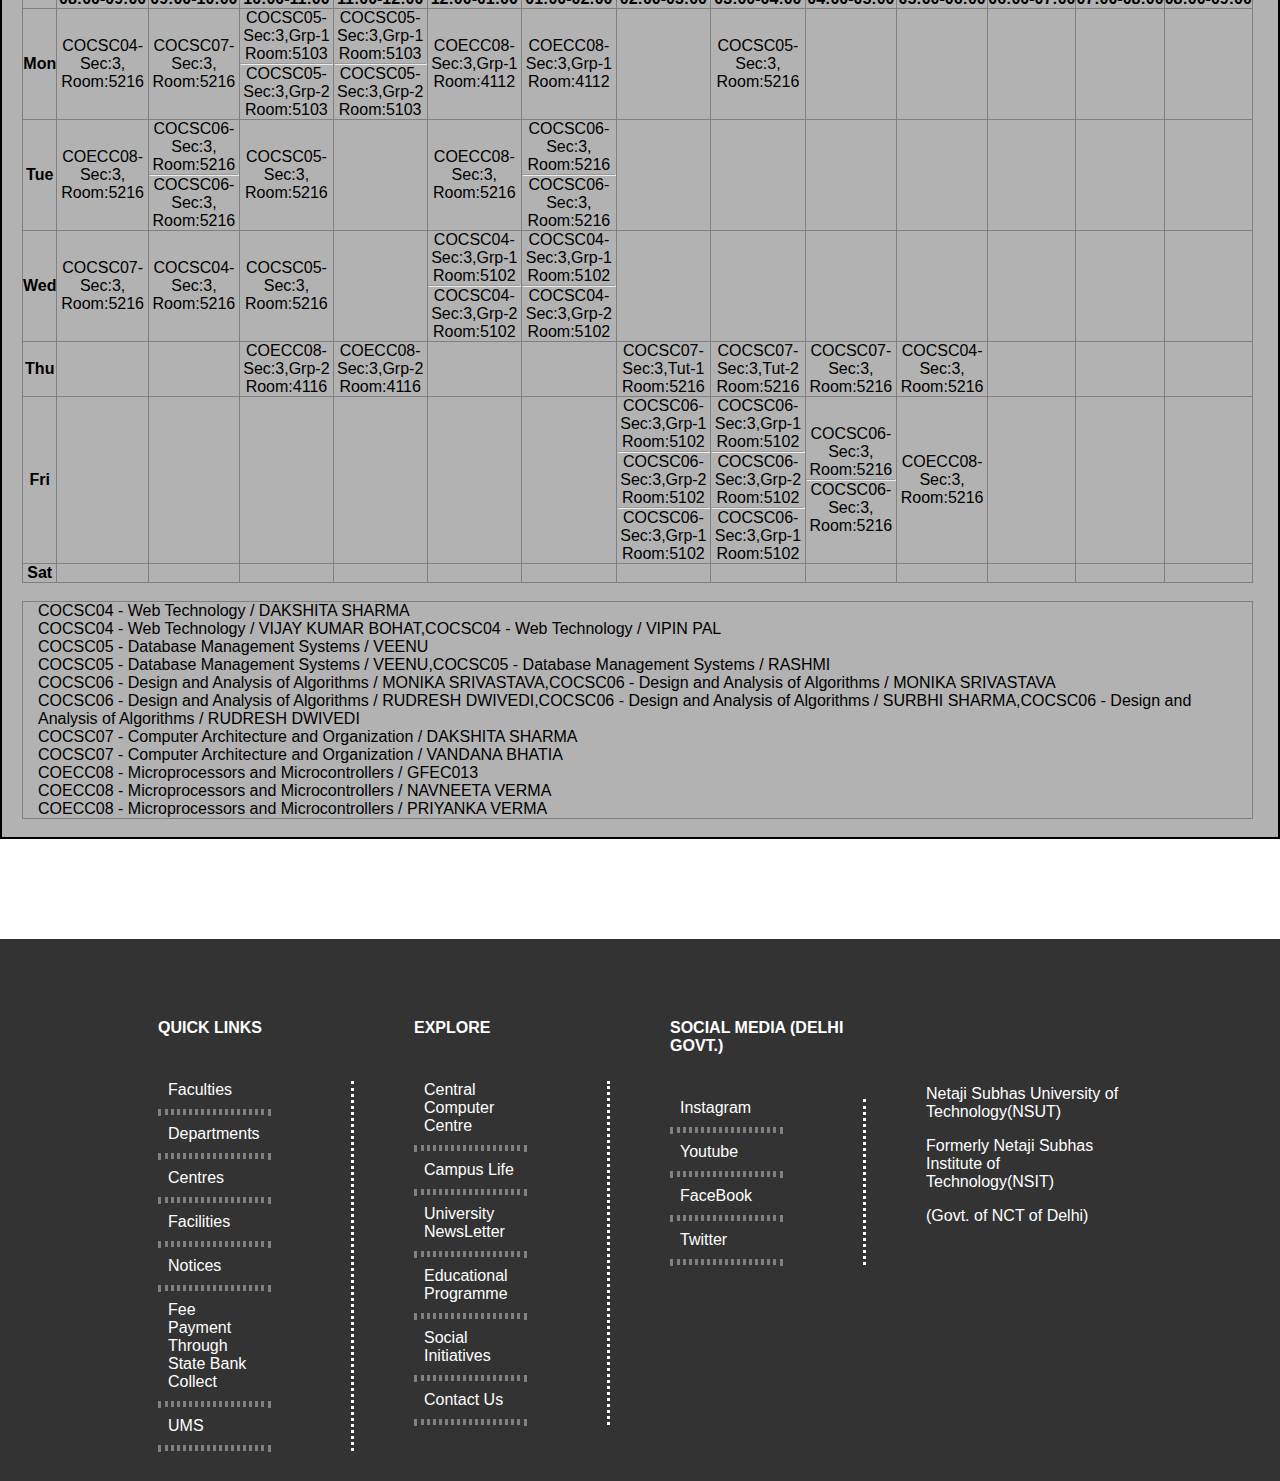
<file: civil.html>
<!DOCTYPE html>
<html lang="en">
<head>
    <meta charset="UTF-8">
    <meta name="viewport" content="width=device-width, initial-scale=1.0">
    <title>Civil Dept</title>
    <link rel="stylesheet" href="civil.css">
    <link rel="stylesheet" href="https://cdnjs.cloudflare.com/ajax/libs/font-awesome/6.4.2/css/all.min.css" integrity="sha512-z3gLpd7yknf1YoNbCzqRKc4qyor8gaKU1qmn+CShxbuBusANI9QpRohGBreCFkKxLhei6S9CQXFEbbKuqLg0DA==" crossorigin="anonymous" referrerpolicy="no-referrer" />
</head>
<body>

    <header>
        <div class="navbar">
            <div class="nav-options">
                <a href="index.html" class="first_option nav-link"><i class="fa-solid fa-house"></i>   Home</a>
                <a href="Academics.html" class="nav-link">Academics</a>
                <a href="Admission.html" class="nav-link">Admission</a>
                <a href="Gallery.html" class="nav-link">Gallery</a>
            </div>

        </div>

        <div class="sub-header">
            <div class="logo">
                <div class="nsut-logo">
                    <img src="nsutLogo.png">
                </div>
                <div class="g20">
                    <a href="https://www.g20.org/en/" target="_blank"><img src="G20.jpg" style="width: 200px; height: 100px;"></a>
                </div>
                <div class="location-class">
                    <a href="https://www.google.com/maps/place/Netaji+Subhas+University+of+Technology/@28.6100216,77.0379647,15z/data=!4m6!3m5!1s0x390d05dd375e5a13:0x108adaa3abe4bd07!8m2!3d28.6100216!4d77.0379647!16zL20vMDRybHFy?entry=ttu" class="location" target="_blank">Netaji Subhas University Of Technology(NSUT)
                     Sec-3, Dwarka New Delhi-110078, India  <i class="fa-solid fa-location-dot"></i>  
                    </a>
                </div>    
            </div>
        </div>
    </header>

    <div class="content-part1">
        <div class="IT">
            <div class="heading">
                <h1><a href="index.html">Home / <a href="civil.html">Civil</a></h1>
            </div>

            <div class="about-it">
                <div class="civil-image">
                    <img src="civil.jpg" style="height: 200px;">
                </div>
                <div class="intro-IT">
                    <h2>Department of Civil Engineering</h2>
                    <br>
                    <p><ul>
                        <li>Structural Analysis and Design.</li>
                        <li>Building Construction material and specification.</li>
                        <li>Survey, Geology and Remote Sensing.</li>
                        <li>Fluid Mechanics and Water Resource Engineering.</li>
                        <li>Geo-technical and Transportation Engineering.</li>
                        <li>Application of Statistic and Management in Civil Engineering.</li>
                    </ul>
    
                    </p>
                </div>
            </div>
        </div>
    </div>

    <div class="content-part2">
        <div class="Contact">
            <div class="head-contact">
                <h1>Faculty Details</h1>
            </div>
            <div class="contact-details">
                <div class="btn-box">
                    <div class="btn" >
                        <button class="btn-content">
                            <p>Athar Hussain</p>
                            <p>Professor And Head</p>
                            <p><i class="fa-solid fa-phone"></i> : 9394562700</p>
                            <p><i class="fa-solid fa-envelope"></i> dept@nsut.ac.in</p>
                        </button>
                    </div>
                </div>

                <div class="btn-box">
                    <div class="btn" >
                        <button class="btn-content">
                            <p>Dr. Gaurav Saini</p>
                            <p>Associate Professor</p>
                            <p><i class="fa-solid fa-phone"></i> : 9394562700</p>
                            <p><i class="fa-solid fa-envelope"></i> dept@nsut.ac.in</p>
                        </button>
                    </div>
                </div>

                <div class="btn-box">
                    <div class="btn" >
                        <button class="btn-content">
                            <p>Dr. Partha Das</p>
                            <p>Assistant Professor</p>
                            <p><i class="fa-solid fa-phone"></i> : 9394562700</p>
                            <p><i class="fa-solid fa-envelope"></i> dept@nsut.ac.in</p>
                        </button>
                    </div>
                </div>

                <div class="btn-box">
                    <div class="btn" >
                        <button class="btn-content">
                            <p>Dr. Anant Lal Murmu</p>
                            <p>Assistant Professor</p>
                            <p><i class="fa-solid fa-phone"></i> : 9394562700</p>
                            <p><i class="fa-solid fa-envelope"></i> dept@nsut.ac.in</p>
                        </button>
                    </div>
                </div>

                <div class="btn-box">
                    <div class="btn" >
                        <button class="btn-content">
                            <p>Dr. Shray Pathak</p>
                            <p>Assistant Professor</p>
                            <p><i class="fa-solid fa-phone"></i> : 9394562700</p>
                            <p><i class="fa-solid fa-envelope"></i> dept@nsut.ac.in</p>
                        </button>
                    </div>
                </div>
            </div>

        </div>
    </div>


    <div content-part3>
        <div class="head-contact">
            <h1>Time Table</h1>
        </div>
        <div class="time-table">
            <br>
            <table width="98%" align="center" border="1" style="border-collapse:collapse;" cellspacing="0" cellpadding="3" class="plum_fieldbig">
            <tbody>
                <tr align="center" class="plum_head">
                    <td colspan="10">Time Table of PRIYANKA SINGH<br> 
                    Academic Year : 2023-24 / Semester : 3</td>
                    <td><div id="f1"><a class="plum_button" href="javascript:if (document.getElementById(&quot;f1&quot;))document.getElementById(&quot;f1&quot;).style.display=&quot;none&quot;;window.print()"> Print </a></div></td>
                </tr>
            <tr align="center">
                <td style="max-width:10px;"></td>
                <td align="center" class="plum_fieldbig" nowrap=""><b>T1<br>08:00-09:00</b></td>
                <td align="center" class="plum_fieldbig" nowrap=""><b>T2<br>09:00-10:00</b></td>
                <td align="center" class="plum_fieldbig" nowrap=""><b>T3<br>10:00-11:00</b></td>
                <td align="center" class="plum_fieldbig" nowrap=""><b>T4<br>11:00-12:00</b></td>
                <td align="center" class="plum_fieldbig" nowrap=""><b>T5<br>12:00-01:00</b></td>
                <td align="center" class="plum_fieldbig" nowrap=""><b>T6<br>01:00-02:00</b></td>
                <td align="center" class="plum_fieldbig" nowrap=""><b>T7<br>02:00-03:00</b></td>
                <td align="center" class="plum_fieldbig" nowrap=""><b>T8<br>03:00-04:00</b></td>
                <td align="center" class="plum_fieldbig" nowrap=""><b>T9<br>04:00-05:00</b></td>
                <td align="center" class="plum_fieldbig" nowrap=""><b>T10<br>05:00-06:00</b></td>
                <td align="center" class="plum_fieldbig" nowrap=""><b>T11<br>06:00-07:00</b></td>
                <td align="center" class="plum_fieldbig" nowrap=""><b>T12<br>07:00-08:00</b></td>
                <td align="center" class="plum_fieldbig" nowrap=""><b>T13<br>08:00-09:00</b></td>
            </tr><tr><td align="center"><b>Mon</b></td><td align="center" class="plum_fieldbig">COCSC04-Sec:3,<br>Room:5216</td><td align="center" class="plum_fieldbig">COCSC07-Sec:3,<br>Room:5216</td><td align="center" class="plum_fieldbig">COCSC05-Sec:3,Grp-1<br>Room:5103<hr>COCSC05-Sec:3,Grp-2<br>Room:5103</td><td align="center" class="plum_fieldbig">COCSC05-Sec:3,Grp-1<br>Room:5103<hr>COCSC05-Sec:3,Grp-2<br>Room:5103</td><td align="center" class="plum_fieldbig">COECC08-Sec:3,Grp-1<br>Room:4112</td><td align="center" class="plum_fieldbig">COECC08-Sec:3,Grp-1<br>Room:4112</td><td align="center" class="plum_fieldbig"></td><td align="center" class="plum_fieldbig">COCSC05-Sec:3,<br>Room:5216</td><td align="center" class="plum_fieldbig"></td><td align="center" class="plum_fieldbig"></td><td align="center" class="plum_fieldbig"></td><td align="center" class="plum_fieldbig"></td><td align="center" class="plum_fieldbig"></td></tr><tr><td align="center"><b>Tue</b></td><td align="center" class="plum_fieldbig">COECC08-Sec:3,<br>Room:5216</td><td align="center" class="plum_fieldbig">COCSC06-Sec:3,<br>Room:5216<hr>COCSC06-Sec:3,<br>Room:5216</td><td align="center" class="plum_fieldbig">COCSC05-Sec:3,<br>Room:5216</td><td align="center" class="plum_fieldbig"></td><td align="center" class="plum_fieldbig">COECC08-Sec:3,<br>Room:5216</td><td align="center" class="plum_fieldbig">COCSC06-Sec:3,<br>Room:5216<hr>COCSC06-Sec:3,<br>Room:5216</td><td align="center" class="plum_fieldbig"></td><td align="center" class="plum_fieldbig"></td><td align="center" class="plum_fieldbig"></td><td align="center" class="plum_fieldbig"></td><td align="center" class="plum_fieldbig"></td><td align="center" class="plum_fieldbig"></td><td align="center" class="plum_fieldbig"></td></tr><tr><td align="center"><b>Wed</b></td><td align="center" class="plum_fieldbig">COCSC07-Sec:3,<br>Room:5216</td><td align="center" class="plum_fieldbig">COCSC04-Sec:3,<br>Room:5216</td><td align="center" class="plum_fieldbig">COCSC05-Sec:3,<br>Room:5216</td><td align="center" class="plum_fieldbig"></td><td align="center" class="plum_fieldbig">COCSC04-Sec:3,Grp-1<br>Room:5102<hr>COCSC04-Sec:3,Grp-2<br>Room:5102</td><td align="center" class="plum_fieldbig">COCSC04-Sec:3,Grp-1<br>Room:5102<hr>COCSC04-Sec:3,Grp-2<br>Room:5102</td><td align="center" class="plum_fieldbig"></td><td align="center" class="plum_fieldbig"></td><td align="center" class="plum_fieldbig"></td><td align="center" class="plum_fieldbig"></td><td align="center" class="plum_fieldbig"></td><td align="center" class="plum_fieldbig"></td><td align="center" class="plum_fieldbig"></td></tr><tr><td align="center"><b>Thu</b></td><td align="center" class="plum_fieldbig"></td><td align="center" class="plum_fieldbig"></td><td align="center" class="plum_fieldbig">COECC08-Sec:3,Grp-2<br>Room:4116</td><td align="center" class="plum_fieldbig">COECC08-Sec:3,Grp-2<br>Room:4116</td><td align="center" class="plum_fieldbig"></td><td align="center" class="plum_fieldbig"></td><td align="center" class="plum_fieldbig">COCSC07-Sec:3,Tut-1<br>Room:5216</td><td align="center" class="plum_fieldbig">COCSC07-Sec:3,Tut-2<br>Room:5216</td><td align="center" class="plum_fieldbig">COCSC07-Sec:3,<br>Room:5216</td><td align="center" class="plum_fieldbig">COCSC04-Sec:3,<br>Room:5216</td><td align="center" class="plum_fieldbig"></td><td align="center" class="plum_fieldbig"></td><td align="center" class="plum_fieldbig"></td></tr><tr><td align="center"><b>Fri</b></td><td align="center" class="plum_fieldbig"></td><td align="center" class="plum_fieldbig"></td><td align="center" class="plum_fieldbig"></td><td align="center" class="plum_fieldbig"></td><td align="center" class="plum_fieldbig"></td><td align="center" class="plum_fieldbig"></td><td align="center" class="plum_fieldbig">COCSC06-Sec:3,Grp-1<br>Room:5102<hr>COCSC06-Sec:3,Grp-2<br>Room:5102<hr>COCSC06-Sec:3,Grp-1<br>Room:5102</td><td align="center" class="plum_fieldbig">COCSC06-Sec:3,Grp-1<br>Room:5102<hr>COCSC06-Sec:3,Grp-2<br>Room:5102<hr>COCSC06-Sec:3,Grp-1<br>Room:5102</td><td align="center" class="plum_fieldbig">COCSC06-Sec:3,<br>Room:5216<hr>COCSC06-Sec:3,<br>Room:5216</td><td align="center" class="plum_fieldbig">COECC08-Sec:3,<br>Room:5216</td><td align="center" class="plum_fieldbig"></td><td align="center" class="plum_fieldbig"></td><td align="center" class="plum_fieldbig"></td></tr><tr><td align="center"><b>Sat</b></td><td align="center" class="plum_fieldbig"></td><td align="center" class="plum_fieldbig"></td><td align="center" class="plum_fieldbig"></td><td align="center" class="plum_fieldbig"></td><td align="center" class="plum_fieldbig"></td><td align="center" class="plum_fieldbig"></td><td align="center" class="plum_fieldbig"></td><td align="center" class="plum_fieldbig"></td><td align="center" class="plum_fieldbig"></td><td align="center" class="plum_fieldbig"></td><td align="center" class="plum_fieldbig"></td><td align="center" class="plum_fieldbig"></td><td align="center" class="plum_fieldbig"></td></tr></tbody></table><br><table width="98%" align="center" border="1" style="border-collapse:collapse;" cellspacing="0" cellpadding="0" class="plum_field"><tbody><tr valign="top"><td><p style="margin-left:15px;">COCSC04 - Web Technology / DAKSHITA SHARMA&nbsp;</p><p style="margin-left:15px;">COCSC04 - Web Technology / VIJAY KUMAR BOHAT,COCSC04 - Web Technology / VIPIN PAL</p><p style="margin-left:15px;">COCSC05 - Database Management Systems / VEENU</p><p style="margin-left:15px;">COCSC05 - Database Management Systems / VEENU,COCSC05 - Database Management Systems / RASHMI</p><p style="margin-left:15px;">COCSC06 - Design and Analysis of Algorithms / MONIKA SRIVASTAVA,COCSC06 - Design and Analysis of Algorithms / MONIKA SRIVASTAVA</p><p style="margin-left:15px;">COCSC06 - Design and Analysis of Algorithms / RUDRESH DWIVEDI,COCSC06 - Design and Analysis of Algorithms / SURBHI SHARMA,COCSC06 - Design and Analysis of Algorithms / RUDRESH DWIVEDI</p><p style="margin-left:15px;">COCSC07 - Computer Architecture and Organization / DAKSHITA SHARMA&nbsp;</p><p style="margin-left:15px;">COCSC07 - Computer Architecture and Organization / VANDANA BHATIA</p><p style="margin-left:15px;">COECC08 - Microprocessors and Microcontrollers / GFEC013</p><p style="margin-left:15px;">COECC08 - Microprocessors and Microcontrollers / NAVNEETA VERMA</p><p style="margin-left:15px;">COECC08 - Microprocessors and Microcontrollers / PRIYANKA VERMA</p></td></tr></tbody></table><br></div>
    </div>
    <footer>
        <div class="Part10">
            <div class="subPart-10">
                <div class="sub-subPart-10">
                    <h4>QUICK LINKS</h4><br>
                    <div class="Links-sub-subPart-10">
                        <a href="">Faculties</a><hr>
                        <a href="">Departments</a><hr>
                        <a href="">Centres</a><hr>
                        <a href="">Facilities</a><hr>
                        <a href="">Notices</a><hr>
                        <a href="">Fee Payment Through State Bank Collect</a><hr>
                        <a href="">UMS</a><hr>
                    </div>
                </div>
                <div class="sub-subPart-10">
                    <h4>EXPLORE</h4><br>
                    <div class="Links-sub-subPart-10">
                        <a href="">Central Computer Centre</a><hr>
                        <a href="">Campus Life</a><hr>
                        <a href="">University NewsLetter</a><hr>
                        <a href="">Educational Programme</a><hr>
                        <a href="">Social Initiatives</a><hr>
                        <a href="">Contact Us</a><hr>
                    </div>
                </div>
                <div class="sub-subPart-10">
                    <h4>SOCIAL MEDIA (DELHI GOVT.)</h4><br>
                    <div class="Links-sub-subPart-10">
                        <a href="">Instagram</a><hr>
                        <a href="">Youtube</a><hr>
                        <a href="">FaceBook</a><hr>
                        <a href="">Twitter</a><hr>
                    </div>
                </div>
                <div class="sub-subPart-10"><br>
                    <p style="margin-top: 3em;">Netaji Subhas University of Technology(NSUT)</p>
                    <p>Formerly Netaji Subhas Institute of Technology(NSIT)</p>
                    <p>(Govt. of NCT of Delhi)</p>
                </div>
            </div>
        </div>
    </footer>

    
</body>
</html>
</file>
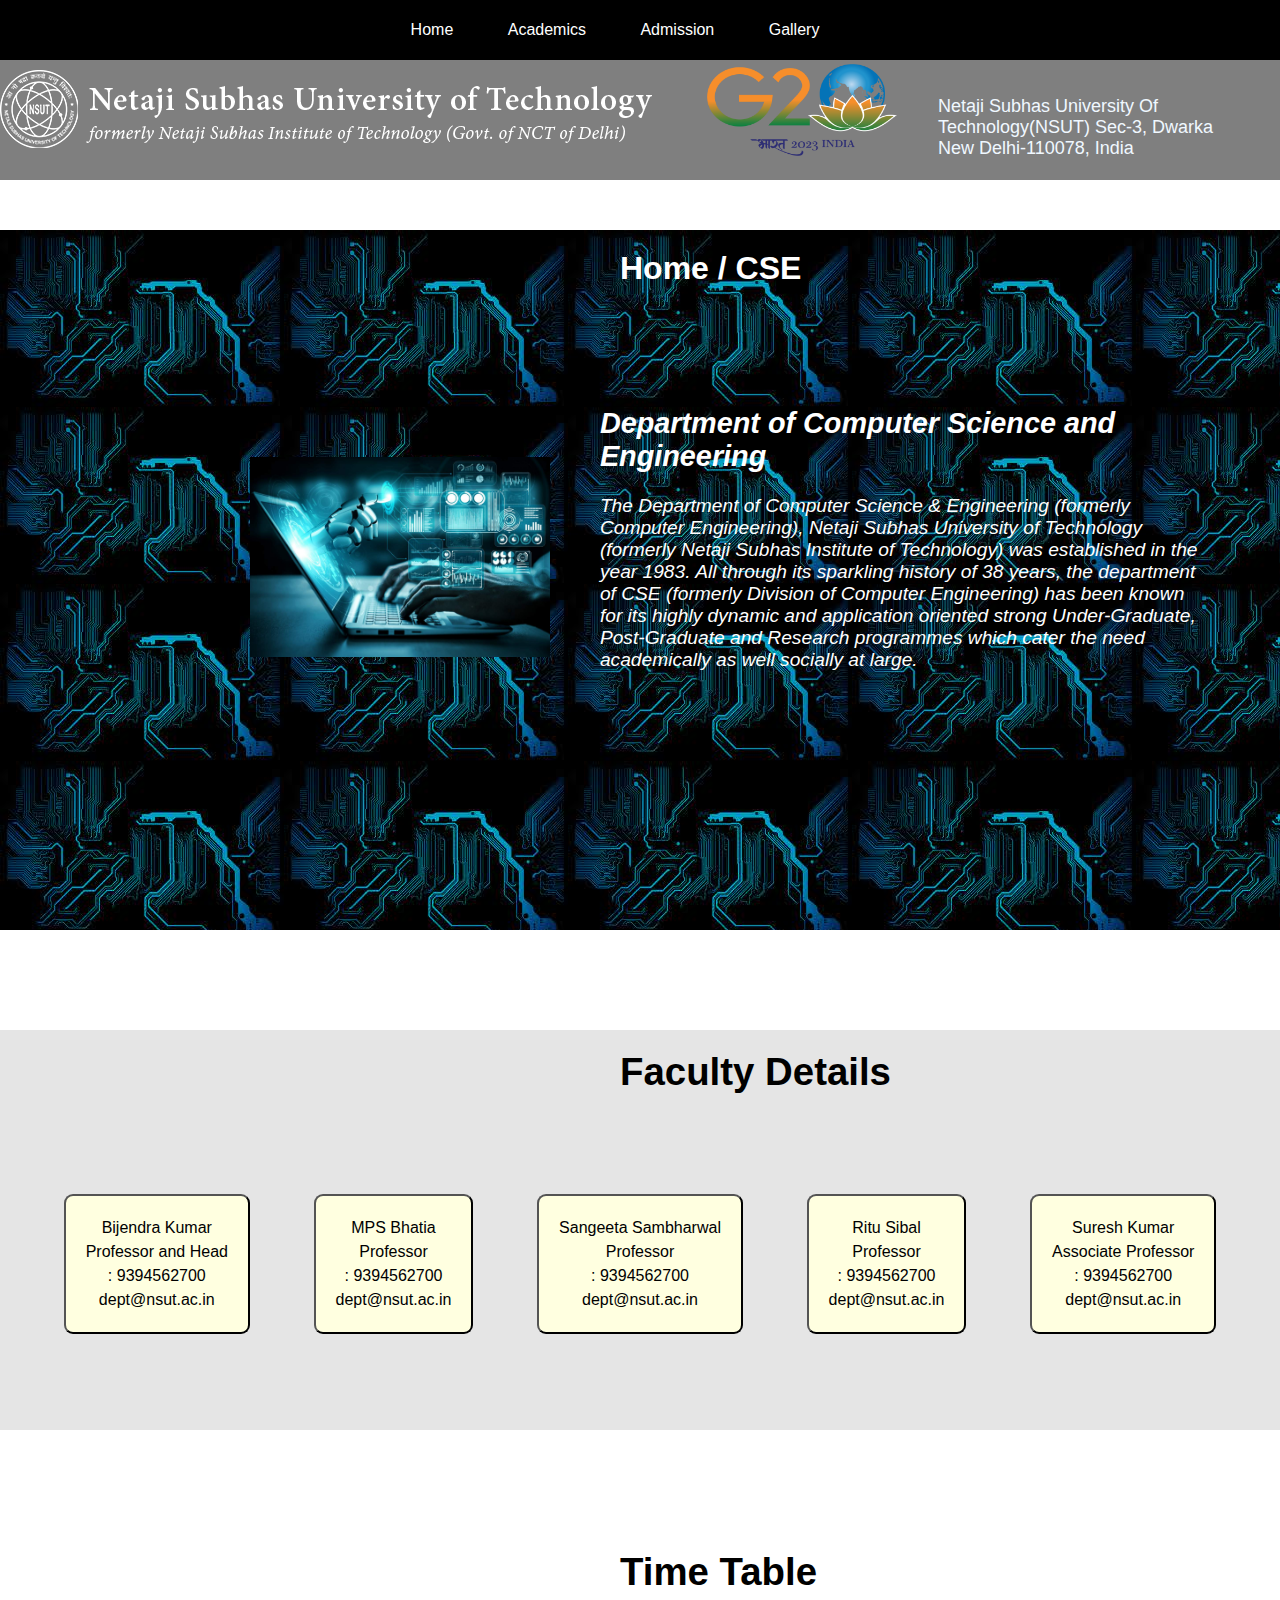
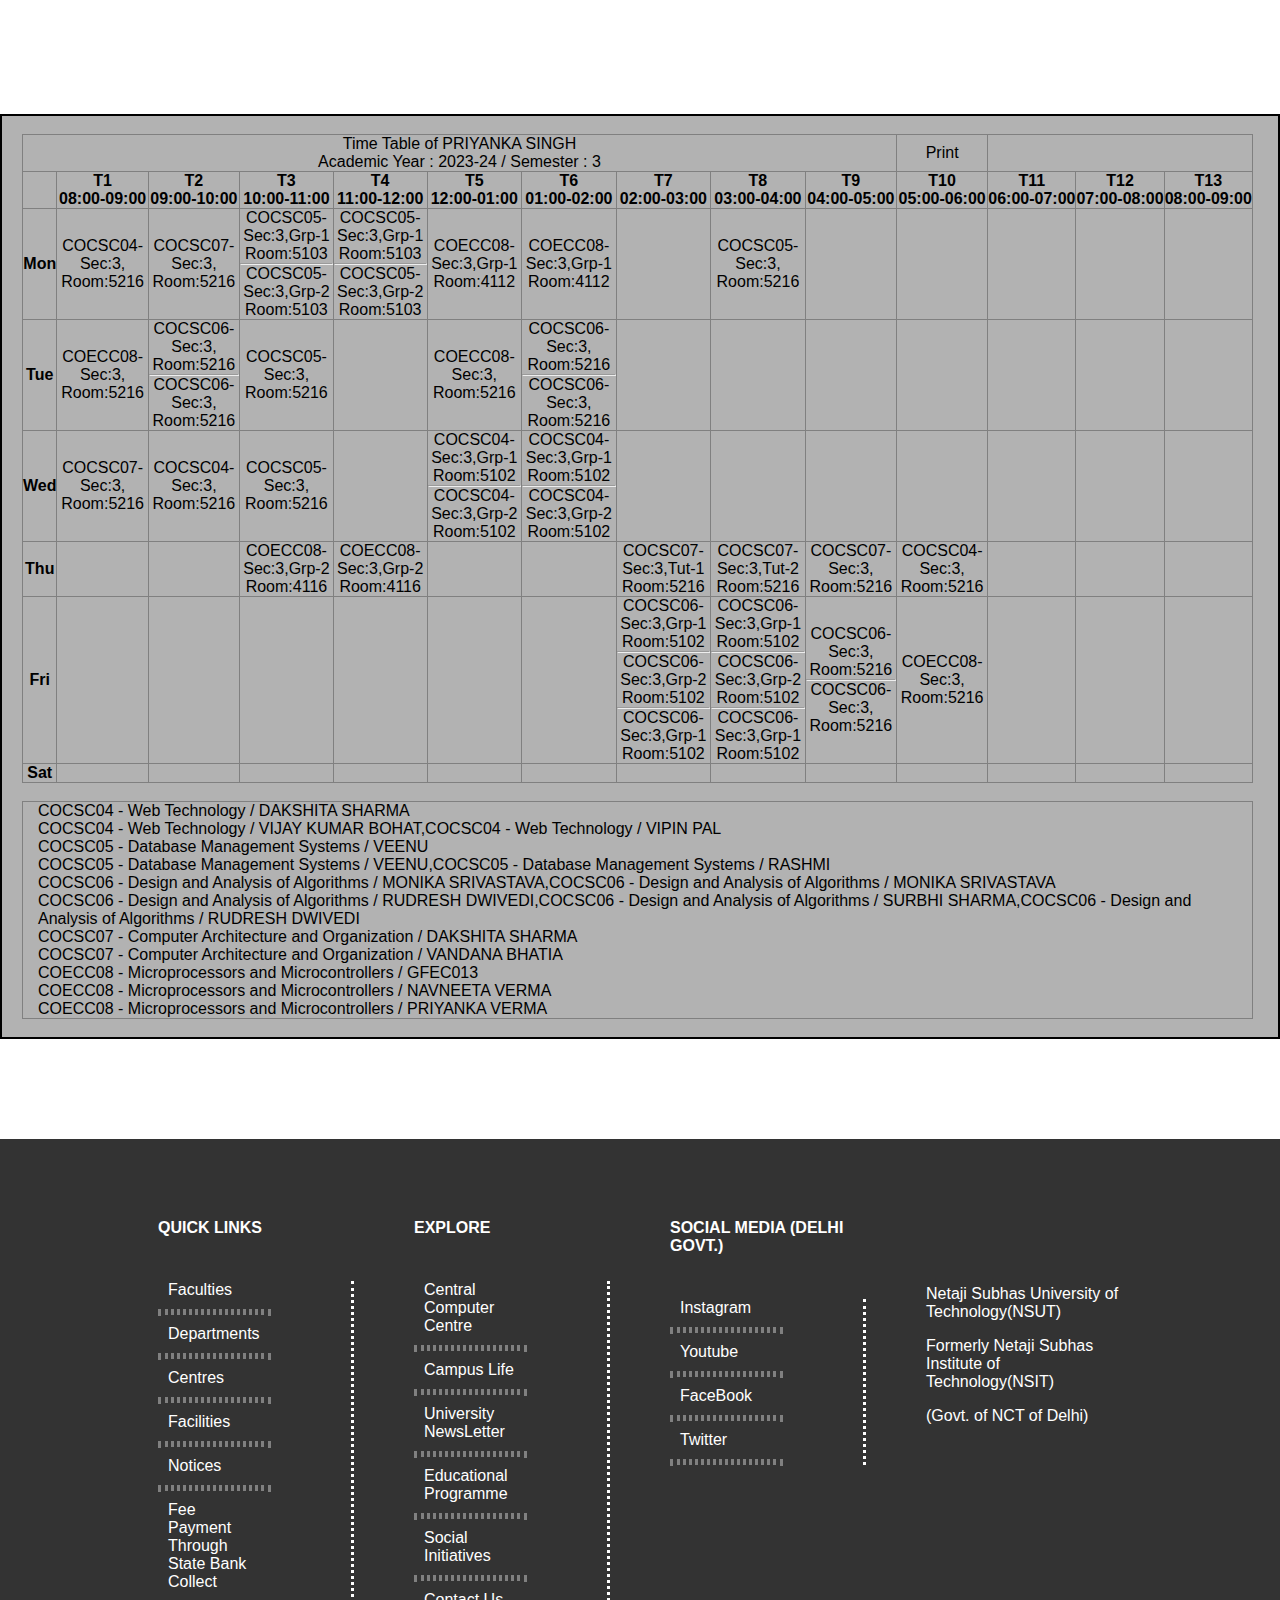
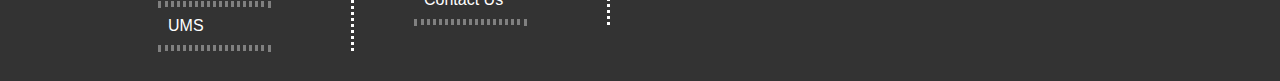
<file: CSE.html>
<!DOCTYPE html>
<html lang="en">
<head>
    <meta charset="UTF-8">
    <meta name="viewport" content="width=device-width, initial-scale=1.0">
    <title>CSE Dept</title>
    <link rel="stylesheet" href="CSE.css">
    <link rel="stylesheet" href="https://cdnjs.cloudflare.com/ajax/libs/font-awesome/6.4.2/css/all.min.css" integrity="sha512-z3gLpd7yknf1YoNbCzqRKc4qyor8gaKU1qmn+CShxbuBusANI9QpRohGBreCFkKxLhei6S9CQXFEbbKuqLg0DA==" crossorigin="anonymous" referrerpolicy="no-referrer" />
</head>
<body>

    <header>
        <div class="navbar">
            <div class="nav-options">
                <a href="index.html" class="first_option nav-link"><i class="fa-solid fa-house"></i>   Home</a>
                <a href="Academics.html" class="nav-link">Academics</a>
                <a href="Admission.html" class="nav-link">Admission</a>
                <a href="Gallery.html" class="nav-link">Gallery</a>
            </div>

        </div>

        <div class="sub-header">
            <div class="logo">
                <div class="nsut-logo">
                    <img src="nsutLogo.png">
                </div>
                <div class="g20">
                    <a href="https://www.g20.org/en/" target="_blank"><img src="G20.jpg" style="width: 200px; height: 100px;"></a>
                </div>
                <div class="location-class">
                    <a href="https://www.google.com/maps/place/Netaji+Subhas+University+of+Technology/@28.6100216,77.0379647,15z/data=!4m6!3m5!1s0x390d05dd375e5a13:0x108adaa3abe4bd07!8m2!3d28.6100216!4d77.0379647!16zL20vMDRybHFy?entry=ttu" class="location" target="_blank">Netaji Subhas University Of Technology(NSUT)
                     Sec-3, Dwarka New Delhi-110078, India  <i class="fa-solid fa-location-dot"></i>  
                    </a>
                </div>    
            </div>
        </div>
    </header>

    <div class="content-part1">
        <div class="IT">
            <div class="heading">
                <h1><a href="index.html">Home / <a href="CSE.html">CSE</a></h1>
            </div>

            <div class="about-it">
                <div class="it-image">
                    <img src="cse.jpg" style="height: 200px;">
                </div>
                <div class="intro-IT">
                    <h2>Department of Computer Science and Engineering</h2>
                    <br>
                    <p>
                        The Department of Computer Science & Engineering (formerly Computer Engineering), Netaji Subhas University of Technology (formerly Netaji Subhas Institute of Technology) was established in the year 1983. All through its sparkling history of 38 years, the department of CSE (formerly Division of Computer Engineering) has been known for its highly dynamic and application oriented strong Under-Graduate, Post-Graduate and Research programmes which cater the need academically as well socially at large.
    
                    </p>
                </div>
            </div>
        </div>
    </div>

    <div class="content-part2">
        <div class="Contact">
            <div class="head-contact">
                <h1>Faculty Details</h1>
            </div>
            <div class="contact-details">
                <div class="btn-box">
                    <div class="btn" >
                        <button class="btn-content">
                            <p>Bijendra Kumar</p>
                            <p>Professor and Head</p>
                            <p><i class="fa-solid fa-phone"></i> : 9394562700</p>
                            <p><i class="fa-solid fa-envelope"></i> dept@nsut.ac.in</p>
                        </button>
                    </div>
                </div>

                <div class="btn-box">
                    <div class="btn" >
                        <button class="btn-content">
                            <p>MPS Bhatia</p>
                            <p>Professor</p>
                            <p><i class="fa-solid fa-phone"></i> : 9394562700</p>
                            <p><i class="fa-solid fa-envelope"></i> dept@nsut.ac.in</p>
                        </button>
                    </div>
                </div>

                <div class="btn-box">
                    <div class="btn" >
                        <button class="btn-content">
                            <p>Sangeeta Sambharwal</p>
                            <p>Professor</p>
                            <p><i class="fa-solid fa-phone"></i> : 9394562700</p>
                            <p><i class="fa-solid fa-envelope"></i> dept@nsut.ac.in</p>
                        </button>
                    </div>
                </div>

                <div class="btn-box">
                    <div class="btn" >
                        <button class="btn-content">
                            <p>Ritu Sibal</p>
                            <p>Professor</p>
                            <p><i class="fa-solid fa-phone"></i> : 9394562700</p>
                            <p><i class="fa-solid fa-envelope"></i> dept@nsut.ac.in</p>
                        </button>
                    </div>
                </div>

                <div class="btn-box">
                    <div class="btn" >
                        <button class="btn-content">
                            <p>Suresh Kumar</p>
                            <p>Associate Professor</p>
                            <p><i class="fa-solid fa-phone"></i> : 9394562700</p>
                            <p><i class="fa-solid fa-envelope"></i> dept@nsut.ac.in</p>
                        </button>
                    </div>
                </div>
            </div>

        </div>
    </div>


    <div content-part3>
        <div class="head-contact">
            <h1>Time Table</h1>
        </div>
        <div class="time-table">
            <br>
            <table width="98%" align="center" border="1" style="border-collapse:collapse;" cellspacing="0" cellpadding="3" class="plum_fieldbig">
            <tbody>
                <tr align="center" class="plum_head">
                    <td colspan="10">Time Table of PRIYANKA SINGH<br> 
                    Academic Year : 2023-24 / Semester : 3</td>
                    <td><div id="f1"><a class="plum_button" href="javascript:if (document.getElementById(&quot;f1&quot;))document.getElementById(&quot;f1&quot;).style.display=&quot;none&quot;;window.print()"> Print </a></div></td>
                </tr>
            <tr align="center">
                <td style="max-width:10px;"></td>
                <td align="center" class="plum_fieldbig" nowrap=""><b>T1<br>08:00-09:00</b></td>
                <td align="center" class="plum_fieldbig" nowrap=""><b>T2<br>09:00-10:00</b></td>
                <td align="center" class="plum_fieldbig" nowrap=""><b>T3<br>10:00-11:00</b></td>
                <td align="center" class="plum_fieldbig" nowrap=""><b>T4<br>11:00-12:00</b></td>
                <td align="center" class="plum_fieldbig" nowrap=""><b>T5<br>12:00-01:00</b></td>
                <td align="center" class="plum_fieldbig" nowrap=""><b>T6<br>01:00-02:00</b></td>
                <td align="center" class="plum_fieldbig" nowrap=""><b>T7<br>02:00-03:00</b></td>
                <td align="center" class="plum_fieldbig" nowrap=""><b>T8<br>03:00-04:00</b></td>
                <td align="center" class="plum_fieldbig" nowrap=""><b>T9<br>04:00-05:00</b></td>
                <td align="center" class="plum_fieldbig" nowrap=""><b>T10<br>05:00-06:00</b></td>
                <td align="center" class="plum_fieldbig" nowrap=""><b>T11<br>06:00-07:00</b></td>
                <td align="center" class="plum_fieldbig" nowrap=""><b>T12<br>07:00-08:00</b></td>
                <td align="center" class="plum_fieldbig" nowrap=""><b>T13<br>08:00-09:00</b></td>
            </tr><tr><td align="center"><b>Mon</b></td><td align="center" class="plum_fieldbig">COCSC04-Sec:3,<br>Room:5216</td><td align="center" class="plum_fieldbig">COCSC07-Sec:3,<br>Room:5216</td><td align="center" class="plum_fieldbig">COCSC05-Sec:3,Grp-1<br>Room:5103<hr>COCSC05-Sec:3,Grp-2<br>Room:5103</td><td align="center" class="plum_fieldbig">COCSC05-Sec:3,Grp-1<br>Room:5103<hr>COCSC05-Sec:3,Grp-2<br>Room:5103</td><td align="center" class="plum_fieldbig">COECC08-Sec:3,Grp-1<br>Room:4112</td><td align="center" class="plum_fieldbig">COECC08-Sec:3,Grp-1<br>Room:4112</td><td align="center" class="plum_fieldbig"></td><td align="center" class="plum_fieldbig">COCSC05-Sec:3,<br>Room:5216</td><td align="center" class="plum_fieldbig"></td><td align="center" class="plum_fieldbig"></td><td align="center" class="plum_fieldbig"></td><td align="center" class="plum_fieldbig"></td><td align="center" class="plum_fieldbig"></td></tr><tr><td align="center"><b>Tue</b></td><td align="center" class="plum_fieldbig">COECC08-Sec:3,<br>Room:5216</td><td align="center" class="plum_fieldbig">COCSC06-Sec:3,<br>Room:5216<hr>COCSC06-Sec:3,<br>Room:5216</td><td align="center" class="plum_fieldbig">COCSC05-Sec:3,<br>Room:5216</td><td align="center" class="plum_fieldbig"></td><td align="center" class="plum_fieldbig">COECC08-Sec:3,<br>Room:5216</td><td align="center" class="plum_fieldbig">COCSC06-Sec:3,<br>Room:5216<hr>COCSC06-Sec:3,<br>Room:5216</td><td align="center" class="plum_fieldbig"></td><td align="center" class="plum_fieldbig"></td><td align="center" class="plum_fieldbig"></td><td align="center" class="plum_fieldbig"></td><td align="center" class="plum_fieldbig"></td><td align="center" class="plum_fieldbig"></td><td align="center" class="plum_fieldbig"></td></tr><tr><td align="center"><b>Wed</b></td><td align="center" class="plum_fieldbig">COCSC07-Sec:3,<br>Room:5216</td><td align="center" class="plum_fieldbig">COCSC04-Sec:3,<br>Room:5216</td><td align="center" class="plum_fieldbig">COCSC05-Sec:3,<br>Room:5216</td><td align="center" class="plum_fieldbig"></td><td align="center" class="plum_fieldbig">COCSC04-Sec:3,Grp-1<br>Room:5102<hr>COCSC04-Sec:3,Grp-2<br>Room:5102</td><td align="center" class="plum_fieldbig">COCSC04-Sec:3,Grp-1<br>Room:5102<hr>COCSC04-Sec:3,Grp-2<br>Room:5102</td><td align="center" class="plum_fieldbig"></td><td align="center" class="plum_fieldbig"></td><td align="center" class="plum_fieldbig"></td><td align="center" class="plum_fieldbig"></td><td align="center" class="plum_fieldbig"></td><td align="center" class="plum_fieldbig"></td><td align="center" class="plum_fieldbig"></td></tr><tr><td align="center"><b>Thu</b></td><td align="center" class="plum_fieldbig"></td><td align="center" class="plum_fieldbig"></td><td align="center" class="plum_fieldbig">COECC08-Sec:3,Grp-2<br>Room:4116</td><td align="center" class="plum_fieldbig">COECC08-Sec:3,Grp-2<br>Room:4116</td><td align="center" class="plum_fieldbig"></td><td align="center" class="plum_fieldbig"></td><td align="center" class="plum_fieldbig">COCSC07-Sec:3,Tut-1<br>Room:5216</td><td align="center" class="plum_fieldbig">COCSC07-Sec:3,Tut-2<br>Room:5216</td><td align="center" class="plum_fieldbig">COCSC07-Sec:3,<br>Room:5216</td><td align="center" class="plum_fieldbig">COCSC04-Sec:3,<br>Room:5216</td><td align="center" class="plum_fieldbig"></td><td align="center" class="plum_fieldbig"></td><td align="center" class="plum_fieldbig"></td></tr><tr><td align="center"><b>Fri</b></td><td align="center" class="plum_fieldbig"></td><td align="center" class="plum_fieldbig"></td><td align="center" class="plum_fieldbig"></td><td align="center" class="plum_fieldbig"></td><td align="center" class="plum_fieldbig"></td><td align="center" class="plum_fieldbig"></td><td align="center" class="plum_fieldbig">COCSC06-Sec:3,Grp-1<br>Room:5102<hr>COCSC06-Sec:3,Grp-2<br>Room:5102<hr>COCSC06-Sec:3,Grp-1<br>Room:5102</td><td align="center" class="plum_fieldbig">COCSC06-Sec:3,Grp-1<br>Room:5102<hr>COCSC06-Sec:3,Grp-2<br>Room:5102<hr>COCSC06-Sec:3,Grp-1<br>Room:5102</td><td align="center" class="plum_fieldbig">COCSC06-Sec:3,<br>Room:5216<hr>COCSC06-Sec:3,<br>Room:5216</td><td align="center" class="plum_fieldbig">COECC08-Sec:3,<br>Room:5216</td><td align="center" class="plum_fieldbig"></td><td align="center" class="plum_fieldbig"></td><td align="center" class="plum_fieldbig"></td></tr><tr><td align="center"><b>Sat</b></td><td align="center" class="plum_fieldbig"></td><td align="center" class="plum_fieldbig"></td><td align="center" class="plum_fieldbig"></td><td align="center" class="plum_fieldbig"></td><td align="center" class="plum_fieldbig"></td><td align="center" class="plum_fieldbig"></td><td align="center" class="plum_fieldbig"></td><td align="center" class="plum_fieldbig"></td><td align="center" class="plum_fieldbig"></td><td align="center" class="plum_fieldbig"></td><td align="center" class="plum_fieldbig"></td><td align="center" class="plum_fieldbig"></td><td align="center" class="plum_fieldbig"></td></tr></tbody></table><br><table width="98%" align="center" border="1" style="border-collapse:collapse;" cellspacing="0" cellpadding="0" class="plum_field"><tbody><tr valign="top"><td><p style="margin-left:15px;">COCSC04 - Web Technology / DAKSHITA SHARMA&nbsp;</p><p style="margin-left:15px;">COCSC04 - Web Technology / VIJAY KUMAR BOHAT,COCSC04 - Web Technology / VIPIN PAL</p><p style="margin-left:15px;">COCSC05 - Database Management Systems / VEENU</p><p style="margin-left:15px;">COCSC05 - Database Management Systems / VEENU,COCSC05 - Database Management Systems / RASHMI</p><p style="margin-left:15px;">COCSC06 - Design and Analysis of Algorithms / MONIKA SRIVASTAVA,COCSC06 - Design and Analysis of Algorithms / MONIKA SRIVASTAVA</p><p style="margin-left:15px;">COCSC06 - Design and Analysis of Algorithms / RUDRESH DWIVEDI,COCSC06 - Design and Analysis of Algorithms / SURBHI SHARMA,COCSC06 - Design and Analysis of Algorithms / RUDRESH DWIVEDI</p><p style="margin-left:15px;">COCSC07 - Computer Architecture and Organization / DAKSHITA SHARMA&nbsp;</p><p style="margin-left:15px;">COCSC07 - Computer Architecture and Organization / VANDANA BHATIA</p><p style="margin-left:15px;">COECC08 - Microprocessors and Microcontrollers / GFEC013</p><p style="margin-left:15px;">COECC08 - Microprocessors and Microcontrollers / NAVNEETA VERMA</p><p style="margin-left:15px;">COECC08 - Microprocessors and Microcontrollers / PRIYANKA VERMA</p></td></tr></tbody></table><br></div>
    </div>

    <footer>
        <div class="Part10">
            <div class="subPart-10">
                <div class="sub-subPart-10">
                    <h4>QUICK LINKS</h4><br>
                    <div class="Links-sub-subPart-10">
                        <a href="">Faculties</a><hr>
                        <a href="">Departments</a><hr>
                        <a href="">Centres</a><hr>
                        <a href="">Facilities</a><hr>
                        <a href="">Notices</a><hr>
                        <a href="">Fee Payment Through State Bank Collect</a><hr>
                        <a href="">UMS</a><hr>
                    </div>
                </div>
                <div class="sub-subPart-10">
                    <h4>EXPLORE</h4><br>
                    <div class="Links-sub-subPart-10">
                        <a href="">Central Computer Centre</a><hr>
                        <a href="">Campus Life</a><hr>
                        <a href="">University NewsLetter</a><hr>
                        <a href="">Educational Programme</a><hr>
                        <a href="">Social Initiatives</a><hr>
                        <a href="">Contact Us</a><hr>
                    </div>
                </div>
                <div class="sub-subPart-10">
                    <h4>SOCIAL MEDIA (DELHI GOVT.)</h4><br>
                    <div class="Links-sub-subPart-10">
                        <a href="">Instagram</a><hr>
                        <a href="">Youtube</a><hr>
                        <a href="">FaceBook</a><hr>
                        <a href="">Twitter</a><hr>
                    </div>
                </div>
                <div class="sub-subPart-10"><br>
                    <p style="margin-top: 3em;">Netaji Subhas University of Technology(NSUT)</p>
                    <p>Formerly Netaji Subhas Institute of Technology(NSIT)</p>
                    <p>(Govt. of NCT of Delhi)</p>
                </div>
            </div>
        </div>
    </footer>
</file>
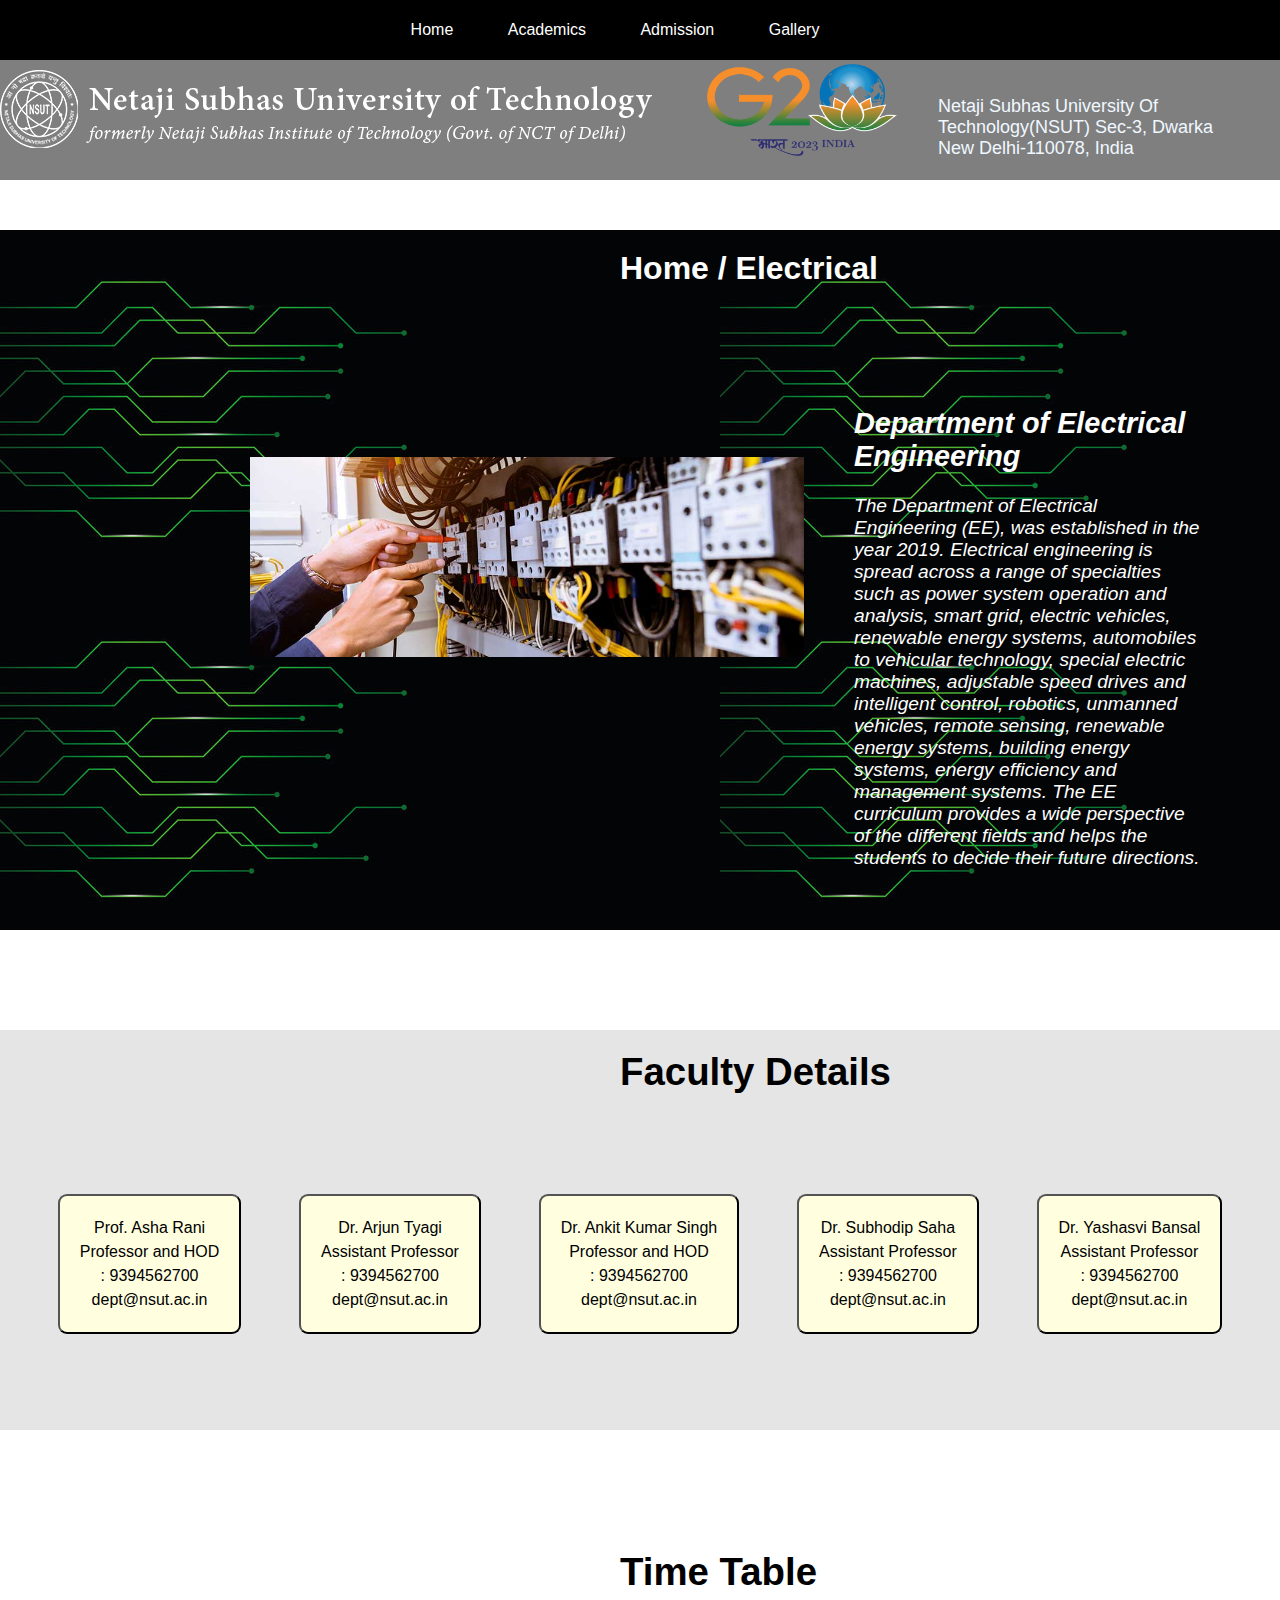
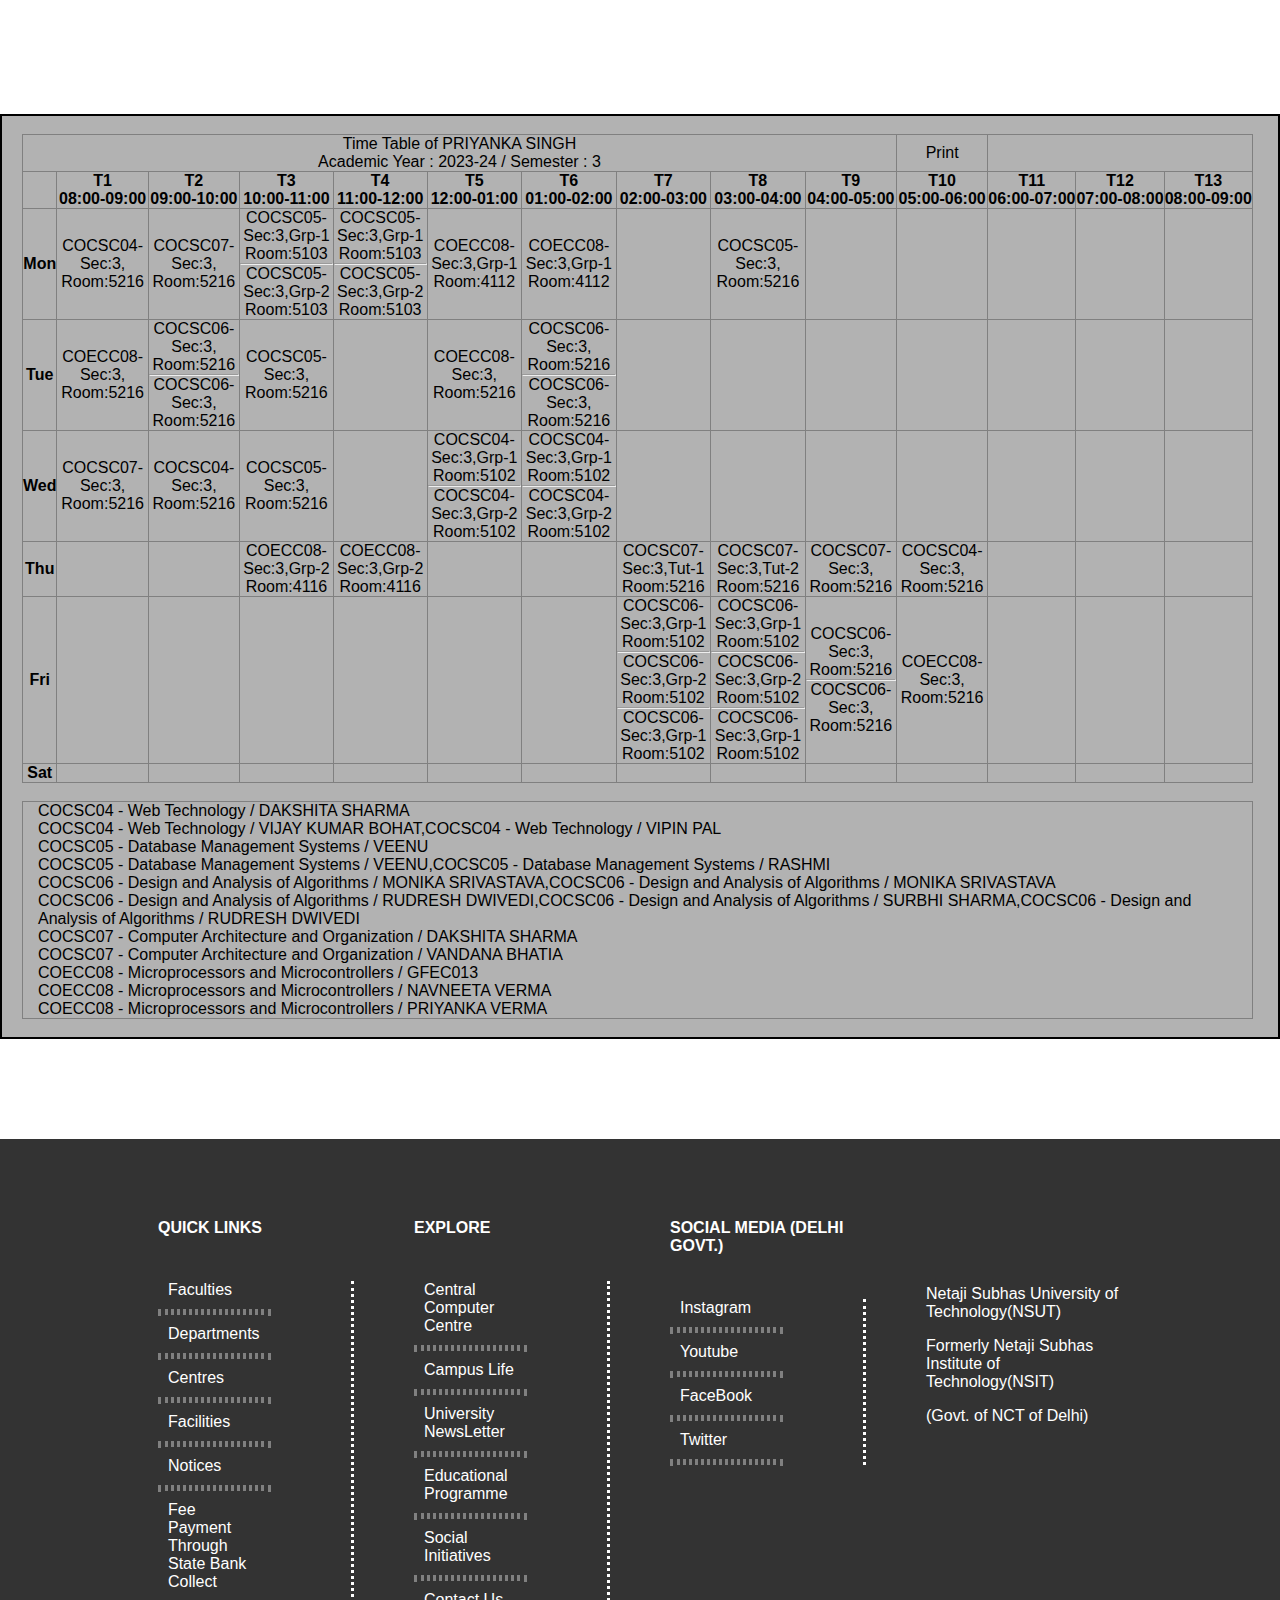
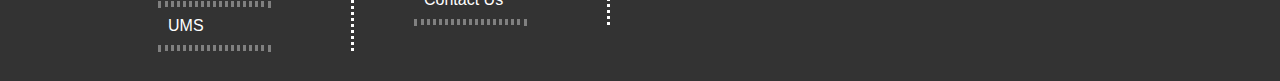
<file: Electrical.html>
<!DOCTYPE html>
<html lang="en">
<head>
    <meta charset="UTF-8">
    <meta name="viewport" content="width=device-width, initial-scale=1.0">
    <title>Electrical Dept</title>
    <link rel="stylesheet" href="Electrical.css">
    <link rel="stylesheet" href="https://cdnjs.cloudflare.com/ajax/libs/font-awesome/6.4.2/css/all.min.css" integrity="sha512-z3gLpd7yknf1YoNbCzqRKc4qyor8gaKU1qmn+CShxbuBusANI9QpRohGBreCFkKxLhei6S9CQXFEbbKuqLg0DA==" crossorigin="anonymous" referrerpolicy="no-referrer" />
</head>
<body>

    <header>
        <div class="navbar">
            <div class="nav-options">
                <a href="index.html" class="first_option nav-link"><i class="fa-solid fa-house"></i>   Home</a>
                <a href="Academics.html" class="nav-link">Academics</a>
                <a href="Admission.html" class="nav-link">Admission</a>
                <a href="Gallery.html" class="nav-link">Gallery</a>
            </div>

        </div>

        <div class="sub-header">
            <div class="logo">
                <div class="nsut-logo">
                    <img src="nsutLogo.png">
                </div>
                <div class="g20">
                    <a href="https://www.g20.org/en/" target="_blank"><img src="G20.jpg" style="width: 200px; height: 100px;"></a>
                </div>
                <div class="location-class">
                    <a href="https://www.google.com/maps/place/Netaji+Subhas+University+of+Technology/@28.6100216,77.0379647,15z/data=!4m6!3m5!1s0x390d05dd375e5a13:0x108adaa3abe4bd07!8m2!3d28.6100216!4d77.0379647!16zL20vMDRybHFy?entry=ttu" class="location" target="_blank">Netaji Subhas University Of Technology(NSUT)
                     Sec-3, Dwarka New Delhi-110078, India  <i class="fa-solid fa-location-dot"></i>  
                    </a>
                </div>    
            </div>
        </div>
    </header>

    <div class="content-part1">
        <div class="IT">
            <div class="heading">
                <h1><a href="index.html">Home / <a href="Electrical.html">Electrical</a></h1>
            </div>

            <div class="about-it">
                <div class="it-image">
                    <img src="elec.jpg" style="height: 200px;">
                </div>
                <div class="intro-IT">
                    <h2>Department of Electrical Engineering</h2>
                    <br>
                    <p>The Department of Electrical Engineering (EE), was established in the year 2019. Electrical engineering is spread across a range of specialties such as power system operation and analysis, smart grid, electric vehicles, renewable energy systems, automobiles to vehicular technology, special electric machines, adjustable speed drives and intelligent control, robotics, unmanned vehicles, remote sensing, renewable energy systems, building energy systems, energy efficiency and management systems. The EE curriculum provides a wide perspective of the different fields and helps the students to decide their future directions.

                    <!-- The department has well-equipped and modern Lab facilities for UG, PG and Ph.D. programs and Research & Development in the University. The department has always been on a progressive path, thanks to the experienced and dedicated faculty members who have a strong commitment towards providing quality engineering education and research. -->
    
                    </p>
                </div>
            </div>
        </div>
    </div>

    <div class="content-part2">
        <div class="Contact">
            <div class="head-contact">
                <h1>Faculty Details</h1>
            </div>
            <div class="contact-details">
                <div class="btn-box">
                    <div class="btn" >
                        <button class="btn-content">
                            <p>Prof. Asha Rani</p>
                            <p>Professor and HOD</p>
                            <p><i class="fa-solid fa-phone"></i> : 9394562700</p>
                            <p><i class="fa-solid fa-envelope"></i> dept@nsut.ac.in</p>
                        </button>
                    </div>
                </div>

                <div class="btn-box">
                    <div class="btn" >
                        <button class="btn-content">
                            <p>Dr. Arjun Tyagi</p>
                            <p>Assistant Professor</p>
                            <p><i class="fa-solid fa-phone"></i> : 9394562700</p>
                            <p><i class="fa-solid fa-envelope"></i> dept@nsut.ac.in</p>
                        </button>
                    </div>
                </div>

                <div class="btn-box">
                    <div class="btn" >
                        <button class="btn-content">
                            <p>Dr. Ankit Kumar Singh</p>
                            <p>Professor and HOD</p>
                            <p><i class="fa-solid fa-phone"></i> : 9394562700</p>
                            <p><i class="fa-solid fa-envelope"></i> dept@nsut.ac.in</p>
                        </button>
                    </div>
                </div>

                <div class="btn-box">
                    <div class="btn" >
                        <button class="btn-content">
                            <p>Dr. Subhodip Saha</p>
                            <p>Assistant Professor</p>
                            <p><i class="fa-solid fa-phone"></i> : 9394562700</p>
                            <p><i class="fa-solid fa-envelope"></i> dept@nsut.ac.in</p>
                        </button>
                    </div>
                </div>

                <div class="btn-box">
                    <div class="btn" >
                        <button class="btn-content">
                            <p>Dr. Yashasvi Bansal</p>
                            <p>Assistant Professor</p>
                            <p><i class="fa-solid fa-phone"></i> : 9394562700</p>
                            <p><i class="fa-solid fa-envelope"></i> dept@nsut.ac.in</p>
                        </button>
                    </div>
                </div>
            </div>

        </div>
    </div>


    <div content-part3>
        <div class="head-contact">
            <h1>Time Table</h1>
        </div>
        <div class="time-table">
            <br>
            <table width="98%" align="center" border="1" style="border-collapse:collapse;" cellspacing="0" cellpadding="3" class="plum_fieldbig">
            <tbody>
                <tr align="center" class="plum_head">
                    <td colspan="10">Time Table of PRIYANKA SINGH<br> 
                    Academic Year : 2023-24 / Semester : 3</td>
                    <td><div id="f1"><a class="plum_button" href="javascript:if (document.getElementById(&quot;f1&quot;))document.getElementById(&quot;f1&quot;).style.display=&quot;none&quot;;window.print()"> Print </a></div></td>
                </tr>
            <tr align="center">
                <td style="max-width:10px;"></td>
                <td align="center" class="plum_fieldbig" nowrap=""><b>T1<br>08:00-09:00</b></td>
                <td align="center" class="plum_fieldbig" nowrap=""><b>T2<br>09:00-10:00</b></td>
                <td align="center" class="plum_fieldbig" nowrap=""><b>T3<br>10:00-11:00</b></td>
                <td align="center" class="plum_fieldbig" nowrap=""><b>T4<br>11:00-12:00</b></td>
                <td align="center" class="plum_fieldbig" nowrap=""><b>T5<br>12:00-01:00</b></td>
                <td align="center" class="plum_fieldbig" nowrap=""><b>T6<br>01:00-02:00</b></td>
                <td align="center" class="plum_fieldbig" nowrap=""><b>T7<br>02:00-03:00</b></td>
                <td align="center" class="plum_fieldbig" nowrap=""><b>T8<br>03:00-04:00</b></td>
                <td align="center" class="plum_fieldbig" nowrap=""><b>T9<br>04:00-05:00</b></td>
                <td align="center" class="plum_fieldbig" nowrap=""><b>T10<br>05:00-06:00</b></td>
                <td align="center" class="plum_fieldbig" nowrap=""><b>T11<br>06:00-07:00</b></td>
                <td align="center" class="plum_fieldbig" nowrap=""><b>T12<br>07:00-08:00</b></td>
                <td align="center" class="plum_fieldbig" nowrap=""><b>T13<br>08:00-09:00</b></td>
            </tr><tr><td align="center"><b>Mon</b></td><td align="center" class="plum_fieldbig">COCSC04-Sec:3,<br>Room:5216</td><td align="center" class="plum_fieldbig">COCSC07-Sec:3,<br>Room:5216</td><td align="center" class="plum_fieldbig">COCSC05-Sec:3,Grp-1<br>Room:5103<hr>COCSC05-Sec:3,Grp-2<br>Room:5103</td><td align="center" class="plum_fieldbig">COCSC05-Sec:3,Grp-1<br>Room:5103<hr>COCSC05-Sec:3,Grp-2<br>Room:5103</td><td align="center" class="plum_fieldbig">COECC08-Sec:3,Grp-1<br>Room:4112</td><td align="center" class="plum_fieldbig">COECC08-Sec:3,Grp-1<br>Room:4112</td><td align="center" class="plum_fieldbig"></td><td align="center" class="plum_fieldbig">COCSC05-Sec:3,<br>Room:5216</td><td align="center" class="plum_fieldbig"></td><td align="center" class="plum_fieldbig"></td><td align="center" class="plum_fieldbig"></td><td align="center" class="plum_fieldbig"></td><td align="center" class="plum_fieldbig"></td></tr><tr><td align="center"><b>Tue</b></td><td align="center" class="plum_fieldbig">COECC08-Sec:3,<br>Room:5216</td><td align="center" class="plum_fieldbig">COCSC06-Sec:3,<br>Room:5216<hr>COCSC06-Sec:3,<br>Room:5216</td><td align="center" class="plum_fieldbig">COCSC05-Sec:3,<br>Room:5216</td><td align="center" class="plum_fieldbig"></td><td align="center" class="plum_fieldbig">COECC08-Sec:3,<br>Room:5216</td><td align="center" class="plum_fieldbig">COCSC06-Sec:3,<br>Room:5216<hr>COCSC06-Sec:3,<br>Room:5216</td><td align="center" class="plum_fieldbig"></td><td align="center" class="plum_fieldbig"></td><td align="center" class="plum_fieldbig"></td><td align="center" class="plum_fieldbig"></td><td align="center" class="plum_fieldbig"></td><td align="center" class="plum_fieldbig"></td><td align="center" class="plum_fieldbig"></td></tr><tr><td align="center"><b>Wed</b></td><td align="center" class="plum_fieldbig">COCSC07-Sec:3,<br>Room:5216</td><td align="center" class="plum_fieldbig">COCSC04-Sec:3,<br>Room:5216</td><td align="center" class="plum_fieldbig">COCSC05-Sec:3,<br>Room:5216</td><td align="center" class="plum_fieldbig"></td><td align="center" class="plum_fieldbig">COCSC04-Sec:3,Grp-1<br>Room:5102<hr>COCSC04-Sec:3,Grp-2<br>Room:5102</td><td align="center" class="plum_fieldbig">COCSC04-Sec:3,Grp-1<br>Room:5102<hr>COCSC04-Sec:3,Grp-2<br>Room:5102</td><td align="center" class="plum_fieldbig"></td><td align="center" class="plum_fieldbig"></td><td align="center" class="plum_fieldbig"></td><td align="center" class="plum_fieldbig"></td><td align="center" class="plum_fieldbig"></td><td align="center" class="plum_fieldbig"></td><td align="center" class="plum_fieldbig"></td></tr><tr><td align="center"><b>Thu</b></td><td align="center" class="plum_fieldbig"></td><td align="center" class="plum_fieldbig"></td><td align="center" class="plum_fieldbig">COECC08-Sec:3,Grp-2<br>Room:4116</td><td align="center" class="plum_fieldbig">COECC08-Sec:3,Grp-2<br>Room:4116</td><td align="center" class="plum_fieldbig"></td><td align="center" class="plum_fieldbig"></td><td align="center" class="plum_fieldbig">COCSC07-Sec:3,Tut-1<br>Room:5216</td><td align="center" class="plum_fieldbig">COCSC07-Sec:3,Tut-2<br>Room:5216</td><td align="center" class="plum_fieldbig">COCSC07-Sec:3,<br>Room:5216</td><td align="center" class="plum_fieldbig">COCSC04-Sec:3,<br>Room:5216</td><td align="center" class="plum_fieldbig"></td><td align="center" class="plum_fieldbig"></td><td align="center" class="plum_fieldbig"></td></tr><tr><td align="center"><b>Fri</b></td><td align="center" class="plum_fieldbig"></td><td align="center" class="plum_fieldbig"></td><td align="center" class="plum_fieldbig"></td><td align="center" class="plum_fieldbig"></td><td align="center" class="plum_fieldbig"></td><td align="center" class="plum_fieldbig"></td><td align="center" class="plum_fieldbig">COCSC06-Sec:3,Grp-1<br>Room:5102<hr>COCSC06-Sec:3,Grp-2<br>Room:5102<hr>COCSC06-Sec:3,Grp-1<br>Room:5102</td><td align="center" class="plum_fieldbig">COCSC06-Sec:3,Grp-1<br>Room:5102<hr>COCSC06-Sec:3,Grp-2<br>Room:5102<hr>COCSC06-Sec:3,Grp-1<br>Room:5102</td><td align="center" class="plum_fieldbig">COCSC06-Sec:3,<br>Room:5216<hr>COCSC06-Sec:3,<br>Room:5216</td><td align="center" class="plum_fieldbig">COECC08-Sec:3,<br>Room:5216</td><td align="center" class="plum_fieldbig"></td><td align="center" class="plum_fieldbig"></td><td align="center" class="plum_fieldbig"></td></tr><tr><td align="center"><b>Sat</b></td><td align="center" class="plum_fieldbig"></td><td align="center" class="plum_fieldbig"></td><td align="center" class="plum_fieldbig"></td><td align="center" class="plum_fieldbig"></td><td align="center" class="plum_fieldbig"></td><td align="center" class="plum_fieldbig"></td><td align="center" class="plum_fieldbig"></td><td align="center" class="plum_fieldbig"></td><td align="center" class="plum_fieldbig"></td><td align="center" class="plum_fieldbig"></td><td align="center" class="plum_fieldbig"></td><td align="center" class="plum_fieldbig"></td><td align="center" class="plum_fieldbig"></td></tr></tbody></table><br><table width="98%" align="center" border="1" style="border-collapse:collapse;" cellspacing="0" cellpadding="0" class="plum_field"><tbody><tr valign="top"><td><p style="margin-left:15px;">COCSC04 - Web Technology / DAKSHITA SHARMA&nbsp;</p><p style="margin-left:15px;">COCSC04 - Web Technology / VIJAY KUMAR BOHAT,COCSC04 - Web Technology / VIPIN PAL</p><p style="margin-left:15px;">COCSC05 - Database Management Systems / VEENU</p><p style="margin-left:15px;">COCSC05 - Database Management Systems / VEENU,COCSC05 - Database Management Systems / RASHMI</p><p style="margin-left:15px;">COCSC06 - Design and Analysis of Algorithms / MONIKA SRIVASTAVA,COCSC06 - Design and Analysis of Algorithms / MONIKA SRIVASTAVA</p><p style="margin-left:15px;">COCSC06 - Design and Analysis of Algorithms / RUDRESH DWIVEDI,COCSC06 - Design and Analysis of Algorithms / SURBHI SHARMA,COCSC06 - Design and Analysis of Algorithms / RUDRESH DWIVEDI</p><p style="margin-left:15px;">COCSC07 - Computer Architecture and Organization / DAKSHITA SHARMA&nbsp;</p><p style="margin-left:15px;">COCSC07 - Computer Architecture and Organization / VANDANA BHATIA</p><p style="margin-left:15px;">COECC08 - Microprocessors and Microcontrollers / GFEC013</p><p style="margin-left:15px;">COECC08 - Microprocessors and Microcontrollers / NAVNEETA VERMA</p><p style="margin-left:15px;">COECC08 - Microprocessors and Microcontrollers / PRIYANKA VERMA</p></td></tr></tbody></table><br></div>
    </div>
    <footer>
        <div class="Part10">
            <div class="subPart-10">
                <div class="sub-subPart-10">
                    <h4>QUICK LINKS</h4><br>
                    <div class="Links-sub-subPart-10">
                        <a href="">Faculties</a><hr>
                        <a href="">Departments</a><hr>
                        <a href="">Centres</a><hr>
                        <a href="">Facilities</a><hr>
                        <a href="">Notices</a><hr>
                        <a href="">Fee Payment Through State Bank Collect</a><hr>
                        <a href="">UMS</a><hr>
                    </div>
                </div>
                <div class="sub-subPart-10">
                    <h4>EXPLORE</h4><br>
                    <div class="Links-sub-subPart-10">
                        <a href="">Central Computer Centre</a><hr>
                        <a href="">Campus Life</a><hr>
                        <a href="">University NewsLetter</a><hr>
                        <a href="">Educational Programme</a><hr>
                        <a href="">Social Initiatives</a><hr>
                        <a href="">Contact Us</a><hr>
                    </div>
                </div>
                <div class="sub-subPart-10">
                    <h4>SOCIAL MEDIA (DELHI GOVT.)</h4><br>
                    <div class="Links-sub-subPart-10">
                        <a href="">Instagram</a><hr>
                        <a href="">Youtube</a><hr>
                        <a href="">FaceBook</a><hr>
                        <a href="">Twitter</a><hr>
                    </div>
                </div>
                <div class="sub-subPart-10"><br>
                    <p style="margin-top: 3em;">Netaji Subhas University of Technology(NSUT)</p>
                    <p>Formerly Netaji Subhas Institute of Technology(NSIT)</p>
                    <p>(Govt. of NCT of Delhi)</p>
                </div>
            </div>
        </div>
    </footer>

    
</body>
</html>
</file>
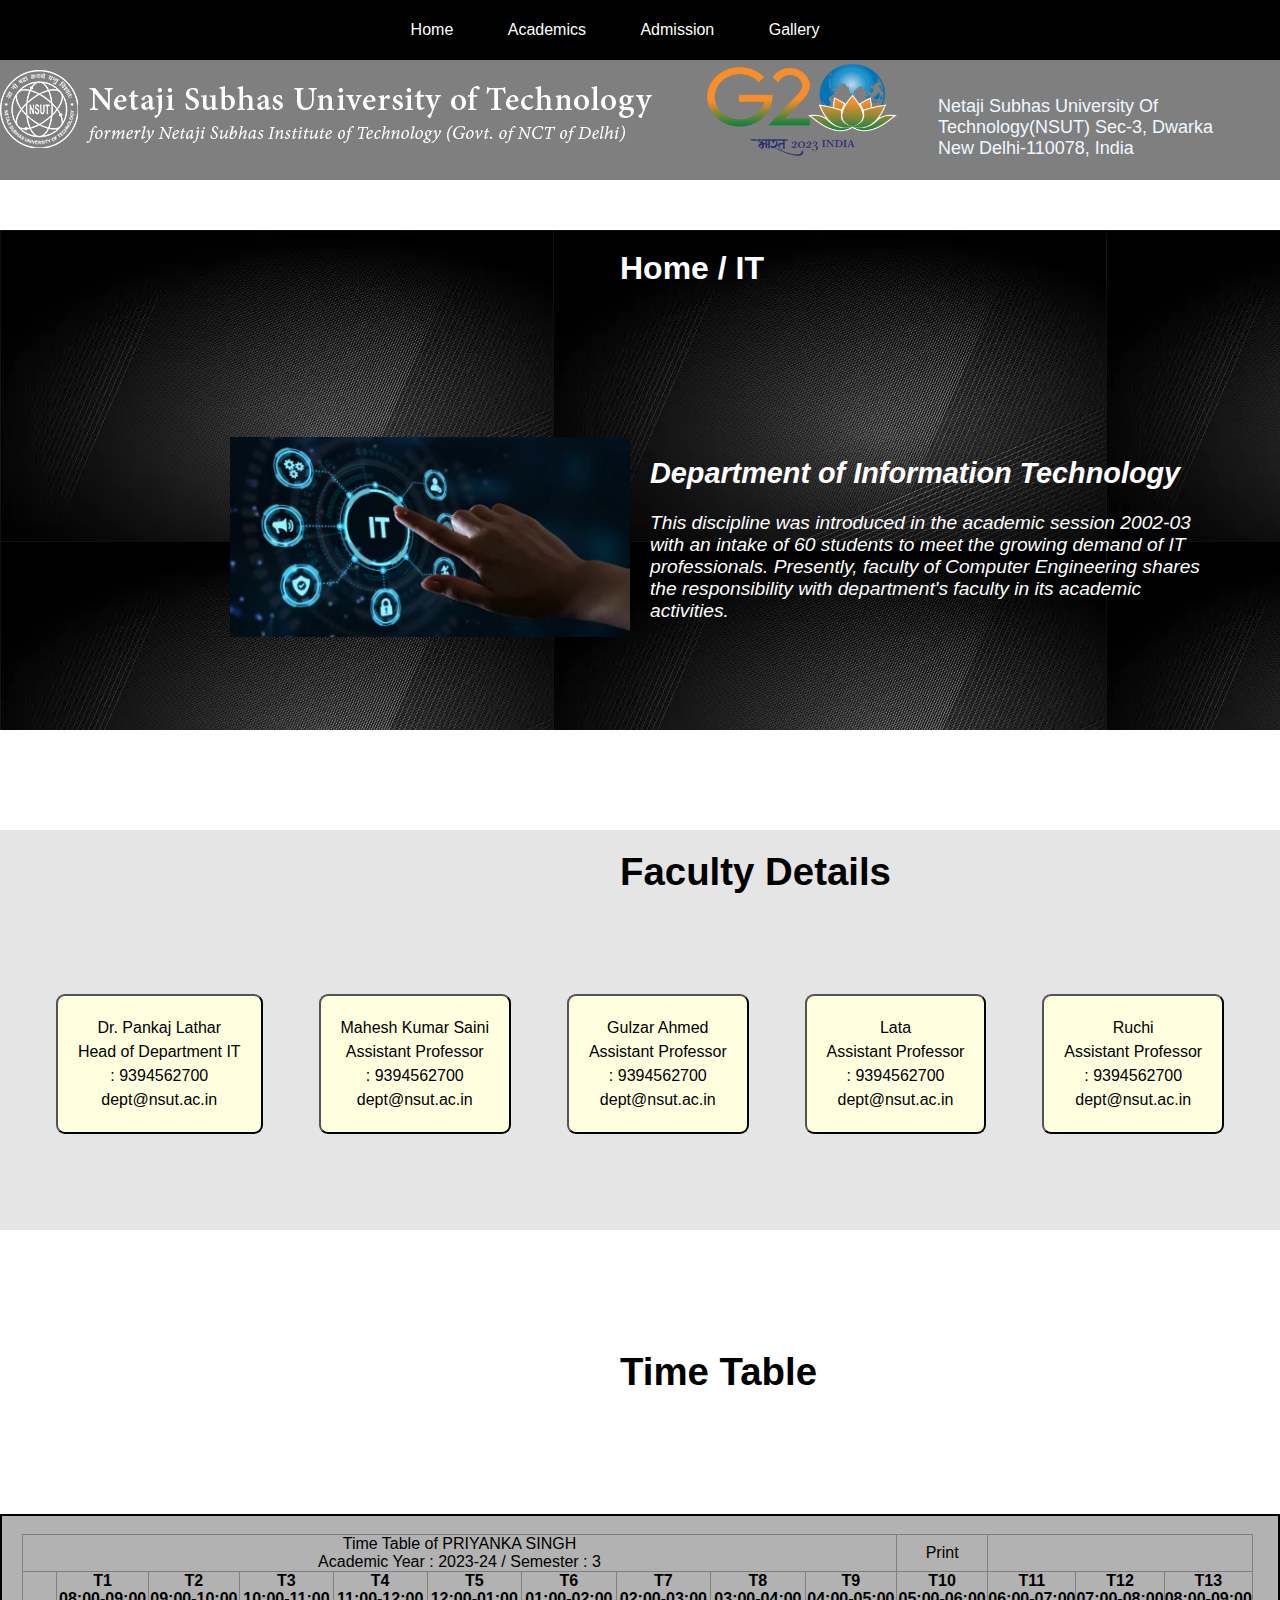
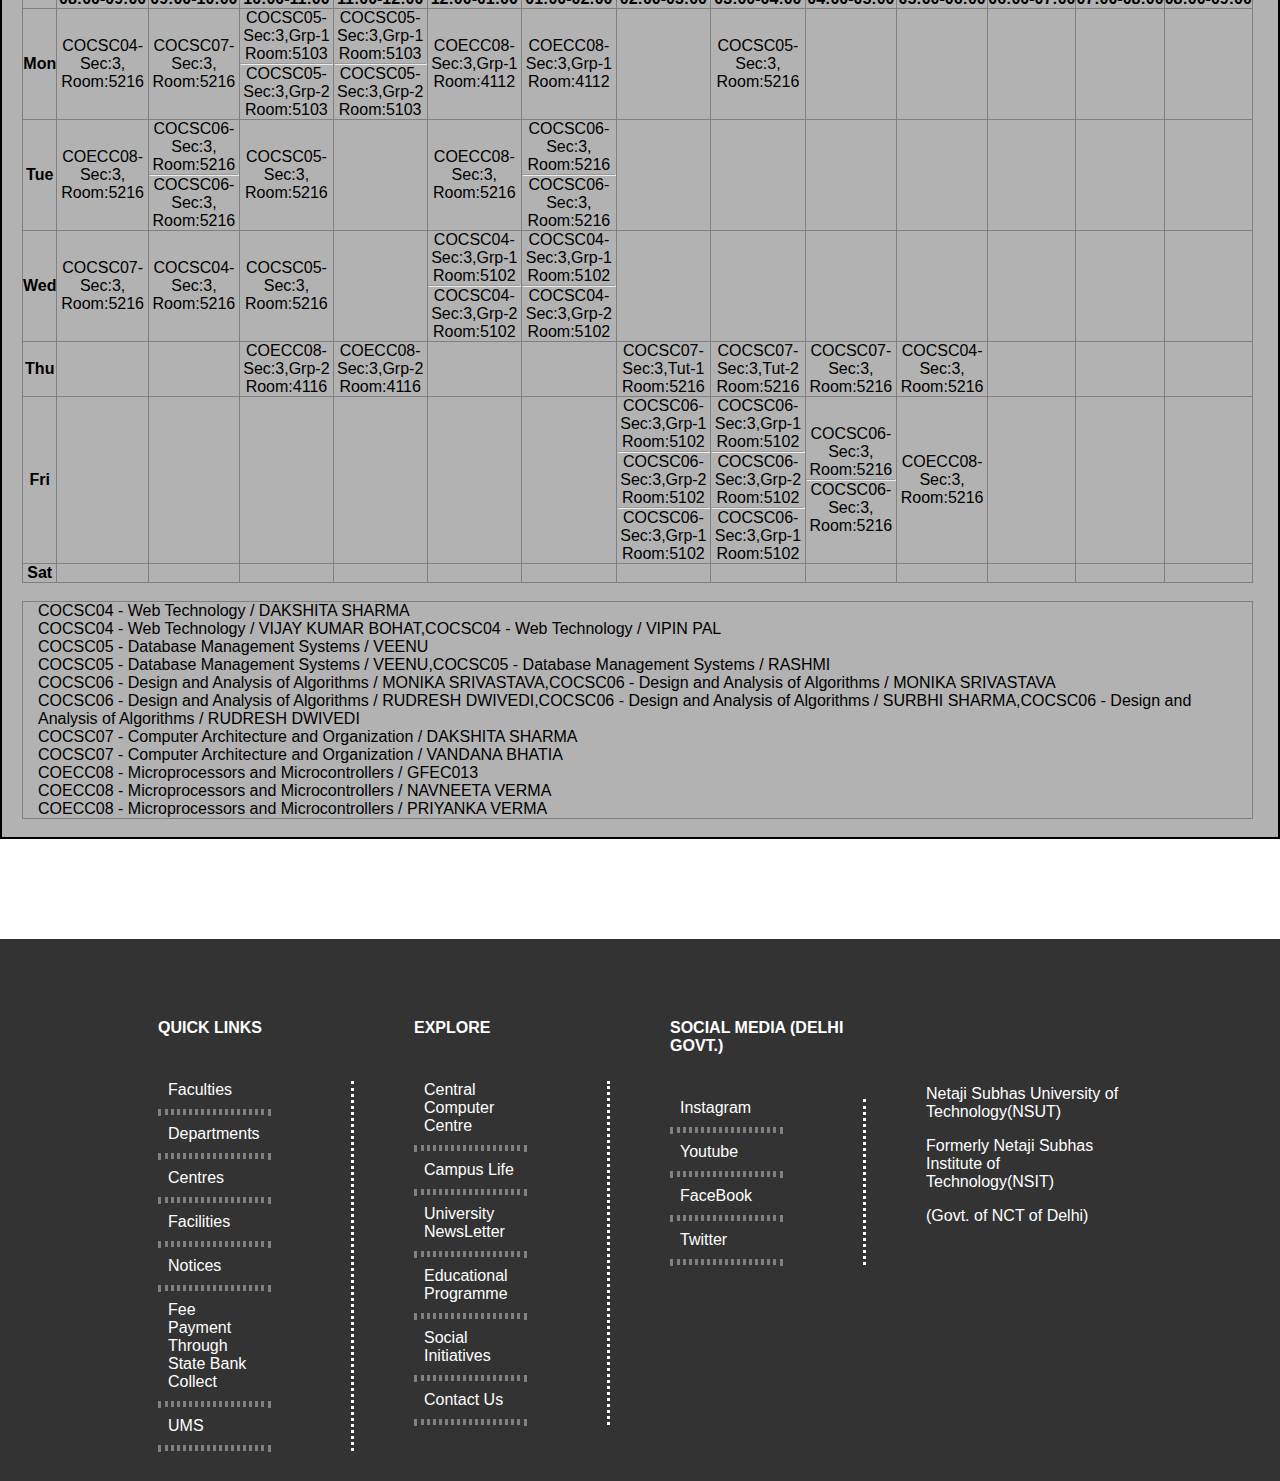
<file: IT.html>
<!DOCTYPE html>
<html lang="en">
<head>
    <meta charset="UTF-8">
    <meta name="viewport" content="width=device-width, initial-scale=1.0">
    <title>IT Dept</title>
    <link rel="stylesheet" href="IT.css">
    <link rel="stylesheet" href="https://cdnjs.cloudflare.com/ajax/libs/font-awesome/6.4.2/css/all.min.css" integrity="sha512-z3gLpd7yknf1YoNbCzqRKc4qyor8gaKU1qmn+CShxbuBusANI9QpRohGBreCFkKxLhei6S9CQXFEbbKuqLg0DA==" crossorigin="anonymous" referrerpolicy="no-referrer" />
</head>
<body>

    <header>
        <div class="navbar">
            <div class="nav-options">
                <a href="index.html" class="first_option nav-link"><i class="fa-solid fa-house"></i>   Home</a>
                <a href="Academics.html" class="nav-link">Academics</a>
                <a href="Admission.html" class="nav-link">Admission</a>
                <a href="Gallery.html" class="nav-link">Gallery</a>
            </div>

        </div>

        <div class="sub-header">
            <div class="logo">
                <div class="nsut-logo">
                    <img src="nsutLogo.png">
                </div>
                <div class="g20">
                    <a href="https://www.g20.org/en/" target="_blank"><img src="G20.jpg" style="width: 200px; height: 100px;"></a>
                </div>
                <div class="location-class">
                    <a href="https://www.google.com/maps/place/Netaji+Subhas+University+of+Technology/@28.6100216,77.0379647,15z/data=!4m6!3m5!1s0x390d05dd375e5a13:0x108adaa3abe4bd07!8m2!3d28.6100216!4d77.0379647!16zL20vMDRybHFy?entry=ttu" class="location" target="_blank">Netaji Subhas University Of Technology(NSUT)
                     Sec-3, Dwarka New Delhi-110078, India  <i class="fa-solid fa-location-dot"></i>  
                    </a>
                </div>    
            </div>
        </div>
    </header>

    <div class="content-part1">
        <div class="IT">
            <div class="heading">
                <h1><a href="index.html">Home / <a href="IT.html">IT</a></h1>
            </div>

            <div class="about-it">
                <div class="it-image">
                    <img src="it.jpg" style="height: 200px;">
                </div>
                <div class="intro-IT">
                    <h2>Department of Information Technology</h2>
                    <br>
                    <p>This discipline was introduced in the academic session 2002-03 with an intake of 60 students to meet the growing demand of IT professionals. Presently, faculty of Computer Engineering shares the responsibility with department's faculty in its academic activities.
    
                    </p>
                </div>
            </div>
        </div>
    </div>

    <div class="content-part2">
        <div class="Contact">
            <div class="head-contact">
                <h1>Faculty Details</h1>
            </div>
            <div class="contact-details">
                <div class="btn-box">
                    <div class="btn" >
                        <button class="btn-content">
                            <p>Dr. Pankaj Lathar</p>
                            <p>Head of Department IT</p>
                            <p><i class="fa-solid fa-phone"></i> : 9394562700</p>
                            <p><i class="fa-solid fa-envelope"></i> dept@nsut.ac.in</p>
                        </button>
                    </div>
                </div>

                <div class="btn-box">
                    <div class="btn" >
                        <button class="btn-content">
                            <p>Mahesh Kumar Saini</p>
                            <p>Assistant Professor</p>
                            <p><i class="fa-solid fa-phone"></i> : 9394562700</p>
                            <p><i class="fa-solid fa-envelope"></i> dept@nsut.ac.in</p>
                        </button>
                    </div>
                </div>

                <div class="btn-box">
                    <div class="btn" >
                        <button class="btn-content">
                            <p>Gulzar Ahmed</p>
                            <p>Assistant Professor</p>
                            <p><i class="fa-solid fa-phone"></i> : 9394562700</p>
                            <p><i class="fa-solid fa-envelope"></i> dept@nsut.ac.in</p>
                        </button>
                    </div>
                </div>

                <div class="btn-box">
                    <div class="btn" >
                        <button class="btn-content">
                            <p>Lata</p>
                            <p>Assistant Professor</p>
                            <p><i class="fa-solid fa-phone"></i> : 9394562700</p>
                            <p><i class="fa-solid fa-envelope"></i> dept@nsut.ac.in</p>
                        </button>
                    </div>
                </div>

                <div class="btn-box">
                    <div class="btn" >
                        <button class="btn-content">
                            <p>Ruchi</p>
                            <p>Assistant Professor</p>
                            <p><i class="fa-solid fa-phone"></i> : 9394562700</p>
                            <p><i class="fa-solid fa-envelope"></i> dept@nsut.ac.in</p>
                        </button>
                    </div>
                </div>
            </div>

        </div>
    </div>


    <div content-part3>
        <div class="head-contact">
            <h1>Time Table</h1>
        </div>
        <div class="time-table">
            <br>
            <table width="98%" align="center" border="1" style="border-collapse:collapse;" cellspacing="0" cellpadding="3" class="plum_fieldbig">
            <tbody>
                <tr align="center" class="plum_head">
                    <td colspan="10">Time Table of PRIYANKA SINGH<br> 
                    Academic Year : 2023-24 / Semester : 3</td>
                    <td><div id="f1"><a class="plum_button" href="javascript:if (document.getElementById(&quot;f1&quot;))document.getElementById(&quot;f1&quot;).style.display=&quot;none&quot;;window.print()"> Print </a></div></td>
                </tr>
            <tr align="center">
                <td style="max-width:10px;"></td>
                <td align="center" class="plum_fieldbig" nowrap=""><b>T1<br>08:00-09:00</b></td>
                <td align="center" class="plum_fieldbig" nowrap=""><b>T2<br>09:00-10:00</b></td>
                <td align="center" class="plum_fieldbig" nowrap=""><b>T3<br>10:00-11:00</b></td>
                <td align="center" class="plum_fieldbig" nowrap=""><b>T4<br>11:00-12:00</b></td>
                <td align="center" class="plum_fieldbig" nowrap=""><b>T5<br>12:00-01:00</b></td>
                <td align="center" class="plum_fieldbig" nowrap=""><b>T6<br>01:00-02:00</b></td>
                <td align="center" class="plum_fieldbig" nowrap=""><b>T7<br>02:00-03:00</b></td>
                <td align="center" class="plum_fieldbig" nowrap=""><b>T8<br>03:00-04:00</b></td>
                <td align="center" class="plum_fieldbig" nowrap=""><b>T9<br>04:00-05:00</b></td>
                <td align="center" class="plum_fieldbig" nowrap=""><b>T10<br>05:00-06:00</b></td>
                <td align="center" class="plum_fieldbig" nowrap=""><b>T11<br>06:00-07:00</b></td>
                <td align="center" class="plum_fieldbig" nowrap=""><b>T12<br>07:00-08:00</b></td>
                <td align="center" class="plum_fieldbig" nowrap=""><b>T13<br>08:00-09:00</b></td>
            </tr><tr><td align="center"><b>Mon</b></td><td align="center" class="plum_fieldbig">COCSC04-Sec:3,<br>Room:5216</td><td align="center" class="plum_fieldbig">COCSC07-Sec:3,<br>Room:5216</td><td align="center" class="plum_fieldbig">COCSC05-Sec:3,Grp-1<br>Room:5103<hr>COCSC05-Sec:3,Grp-2<br>Room:5103</td><td align="center" class="plum_fieldbig">COCSC05-Sec:3,Grp-1<br>Room:5103<hr>COCSC05-Sec:3,Grp-2<br>Room:5103</td><td align="center" class="plum_fieldbig">COECC08-Sec:3,Grp-1<br>Room:4112</td><td align="center" class="plum_fieldbig">COECC08-Sec:3,Grp-1<br>Room:4112</td><td align="center" class="plum_fieldbig"></td><td align="center" class="plum_fieldbig">COCSC05-Sec:3,<br>Room:5216</td><td align="center" class="plum_fieldbig"></td><td align="center" class="plum_fieldbig"></td><td align="center" class="plum_fieldbig"></td><td align="center" class="plum_fieldbig"></td><td align="center" class="plum_fieldbig"></td></tr><tr><td align="center"><b>Tue</b></td><td align="center" class="plum_fieldbig">COECC08-Sec:3,<br>Room:5216</td><td align="center" class="plum_fieldbig">COCSC06-Sec:3,<br>Room:5216<hr>COCSC06-Sec:3,<br>Room:5216</td><td align="center" class="plum_fieldbig">COCSC05-Sec:3,<br>Room:5216</td><td align="center" class="plum_fieldbig"></td><td align="center" class="plum_fieldbig">COECC08-Sec:3,<br>Room:5216</td><td align="center" class="plum_fieldbig">COCSC06-Sec:3,<br>Room:5216<hr>COCSC06-Sec:3,<br>Room:5216</td><td align="center" class="plum_fieldbig"></td><td align="center" class="plum_fieldbig"></td><td align="center" class="plum_fieldbig"></td><td align="center" class="plum_fieldbig"></td><td align="center" class="plum_fieldbig"></td><td align="center" class="plum_fieldbig"></td><td align="center" class="plum_fieldbig"></td></tr><tr><td align="center"><b>Wed</b></td><td align="center" class="plum_fieldbig">COCSC07-Sec:3,<br>Room:5216</td><td align="center" class="plum_fieldbig">COCSC04-Sec:3,<br>Room:5216</td><td align="center" class="plum_fieldbig">COCSC05-Sec:3,<br>Room:5216</td><td align="center" class="plum_fieldbig"></td><td align="center" class="plum_fieldbig">COCSC04-Sec:3,Grp-1<br>Room:5102<hr>COCSC04-Sec:3,Grp-2<br>Room:5102</td><td align="center" class="plum_fieldbig">COCSC04-Sec:3,Grp-1<br>Room:5102<hr>COCSC04-Sec:3,Grp-2<br>Room:5102</td><td align="center" class="plum_fieldbig"></td><td align="center" class="plum_fieldbig"></td><td align="center" class="plum_fieldbig"></td><td align="center" class="plum_fieldbig"></td><td align="center" class="plum_fieldbig"></td><td align="center" class="plum_fieldbig"></td><td align="center" class="plum_fieldbig"></td></tr><tr><td align="center"><b>Thu</b></td><td align="center" class="plum_fieldbig"></td><td align="center" class="plum_fieldbig"></td><td align="center" class="plum_fieldbig">COECC08-Sec:3,Grp-2<br>Room:4116</td><td align="center" class="plum_fieldbig">COECC08-Sec:3,Grp-2<br>Room:4116</td><td align="center" class="plum_fieldbig"></td><td align="center" class="plum_fieldbig"></td><td align="center" class="plum_fieldbig">COCSC07-Sec:3,Tut-1<br>Room:5216</td><td align="center" class="plum_fieldbig">COCSC07-Sec:3,Tut-2<br>Room:5216</td><td align="center" class="plum_fieldbig">COCSC07-Sec:3,<br>Room:5216</td><td align="center" class="plum_fieldbig">COCSC04-Sec:3,<br>Room:5216</td><td align="center" class="plum_fieldbig"></td><td align="center" class="plum_fieldbig"></td><td align="center" class="plum_fieldbig"></td></tr><tr><td align="center"><b>Fri</b></td><td align="center" class="plum_fieldbig"></td><td align="center" class="plum_fieldbig"></td><td align="center" class="plum_fieldbig"></td><td align="center" class="plum_fieldbig"></td><td align="center" class="plum_fieldbig"></td><td align="center" class="plum_fieldbig"></td><td align="center" class="plum_fieldbig">COCSC06-Sec:3,Grp-1<br>Room:5102<hr>COCSC06-Sec:3,Grp-2<br>Room:5102<hr>COCSC06-Sec:3,Grp-1<br>Room:5102</td><td align="center" class="plum_fieldbig">COCSC06-Sec:3,Grp-1<br>Room:5102<hr>COCSC06-Sec:3,Grp-2<br>Room:5102<hr>COCSC06-Sec:3,Grp-1<br>Room:5102</td><td align="center" class="plum_fieldbig">COCSC06-Sec:3,<br>Room:5216<hr>COCSC06-Sec:3,<br>Room:5216</td><td align="center" class="plum_fieldbig">COECC08-Sec:3,<br>Room:5216</td><td align="center" class="plum_fieldbig"></td><td align="center" class="plum_fieldbig"></td><td align="center" class="plum_fieldbig"></td></tr><tr><td align="center"><b>Sat</b></td><td align="center" class="plum_fieldbig"></td><td align="center" class="plum_fieldbig"></td><td align="center" class="plum_fieldbig"></td><td align="center" class="plum_fieldbig"></td><td align="center" class="plum_fieldbig"></td><td align="center" class="plum_fieldbig"></td><td align="center" class="plum_fieldbig"></td><td align="center" class="plum_fieldbig"></td><td align="center" class="plum_fieldbig"></td><td align="center" class="plum_fieldbig"></td><td align="center" class="plum_fieldbig"></td><td align="center" class="plum_fieldbig"></td><td align="center" class="plum_fieldbig"></td></tr></tbody></table><br><table width="98%" align="center" border="1" style="border-collapse:collapse;" cellspacing="0" cellpadding="0" class="plum_field"><tbody><tr valign="top"><td><p style="margin-left:15px;">COCSC04 - Web Technology / DAKSHITA SHARMA&nbsp;</p><p style="margin-left:15px;">COCSC04 - Web Technology / VIJAY KUMAR BOHAT,COCSC04 - Web Technology / VIPIN PAL</p><p style="margin-left:15px;">COCSC05 - Database Management Systems / VEENU</p><p style="margin-left:15px;">COCSC05 - Database Management Systems / VEENU,COCSC05 - Database Management Systems / RASHMI</p><p style="margin-left:15px;">COCSC06 - Design and Analysis of Algorithms / MONIKA SRIVASTAVA,COCSC06 - Design and Analysis of Algorithms / MONIKA SRIVASTAVA</p><p style="margin-left:15px;">COCSC06 - Design and Analysis of Algorithms / RUDRESH DWIVEDI,COCSC06 - Design and Analysis of Algorithms / SURBHI SHARMA,COCSC06 - Design and Analysis of Algorithms / RUDRESH DWIVEDI</p><p style="margin-left:15px;">COCSC07 - Computer Architecture and Organization / DAKSHITA SHARMA&nbsp;</p><p style="margin-left:15px;">COCSC07 - Computer Architecture and Organization / VANDANA BHATIA</p><p style="margin-left:15px;">COECC08 - Microprocessors and Microcontrollers / GFEC013</p><p style="margin-left:15px;">COECC08 - Microprocessors and Microcontrollers / NAVNEETA VERMA</p><p style="margin-left:15px;">COECC08 - Microprocessors and Microcontrollers / PRIYANKA VERMA</p></td></tr></tbody></table><br></div>
    </div>
    <footer>
        <div class="Part10">
            <div class="subPart-10">
                <div class="sub-subPart-10">
                    <h4>QUICK LINKS</h4><br>
                    <div class="Links-sub-subPart-10">
                        <a href="">Faculties</a><hr>
                        <a href="">Departments</a><hr>
                        <a href="">Centres</a><hr>
                        <a href="">Facilities</a><hr>
                        <a href="">Notices</a><hr>
                        <a href="">Fee Payment Through State Bank Collect</a><hr>
                        <a href="">UMS</a><hr>
                    </div>
                </div>
                <div class="sub-subPart-10">
                    <h4>EXPLORE</h4><br>
                    <div class="Links-sub-subPart-10">
                        <a href="">Central Computer Centre</a><hr>
                        <a href="">Campus Life</a><hr>
                        <a href="">University NewsLetter</a><hr>
                        <a href="">Educational Programme</a><hr>
                        <a href="">Social Initiatives</a><hr>
                        <a href="">Contact Us</a><hr>
                    </div>
                </div>
                <div class="sub-subPart-10">
                    <h4>SOCIAL MEDIA (DELHI GOVT.)</h4><br>
                    <div class="Links-sub-subPart-10">
                        <a href="">Instagram</a><hr>
                        <a href="">Youtube</a><hr>
                        <a href="">FaceBook</a><hr>
                        <a href="">Twitter</a><hr>
                    </div>
                </div>
                <div class="sub-subPart-10"><br>
                    <p style="margin-top: 3em;">Netaji Subhas University of Technology(NSUT)</p>
                    <p>Formerly Netaji Subhas Institute of Technology(NSIT)</p>
                    <p>(Govt. of NCT of Delhi)</p>
                </div>
            </div>
        </div>
    </footer>

    
</body>
</html>
</file>
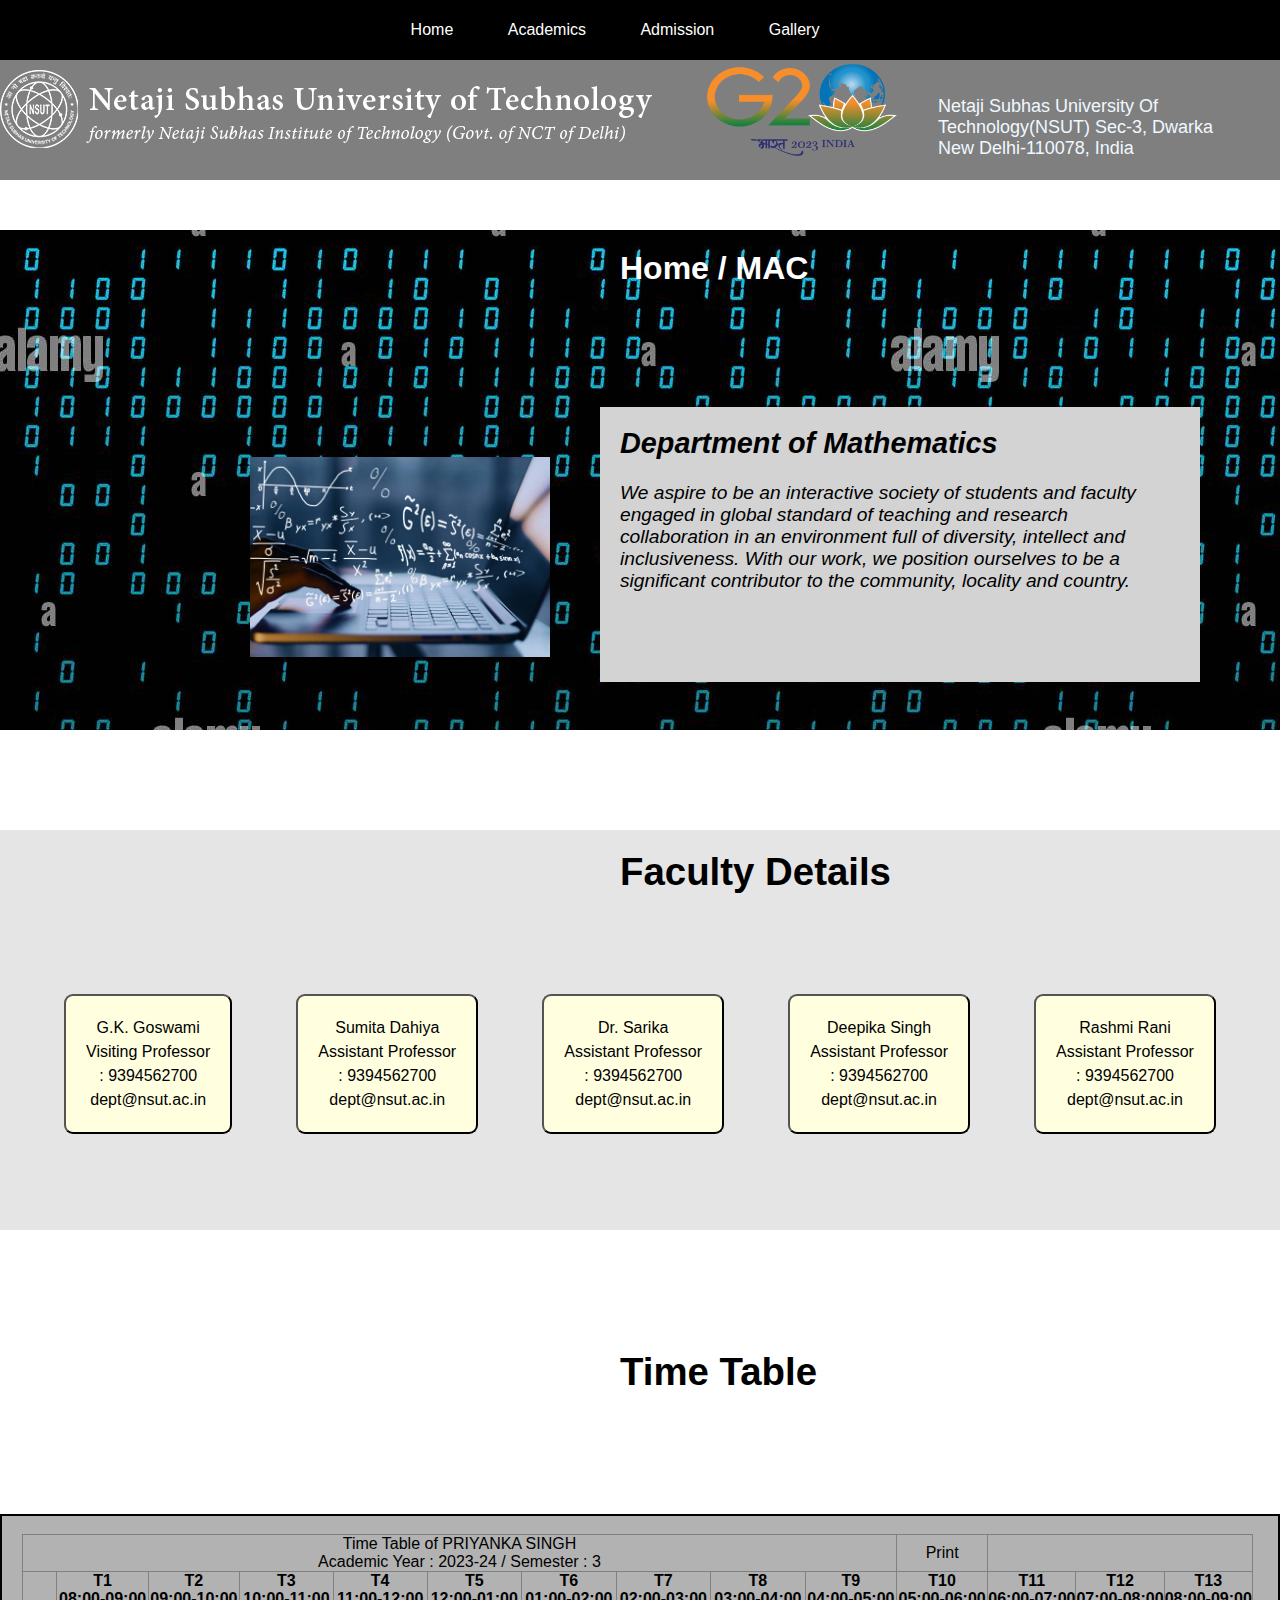
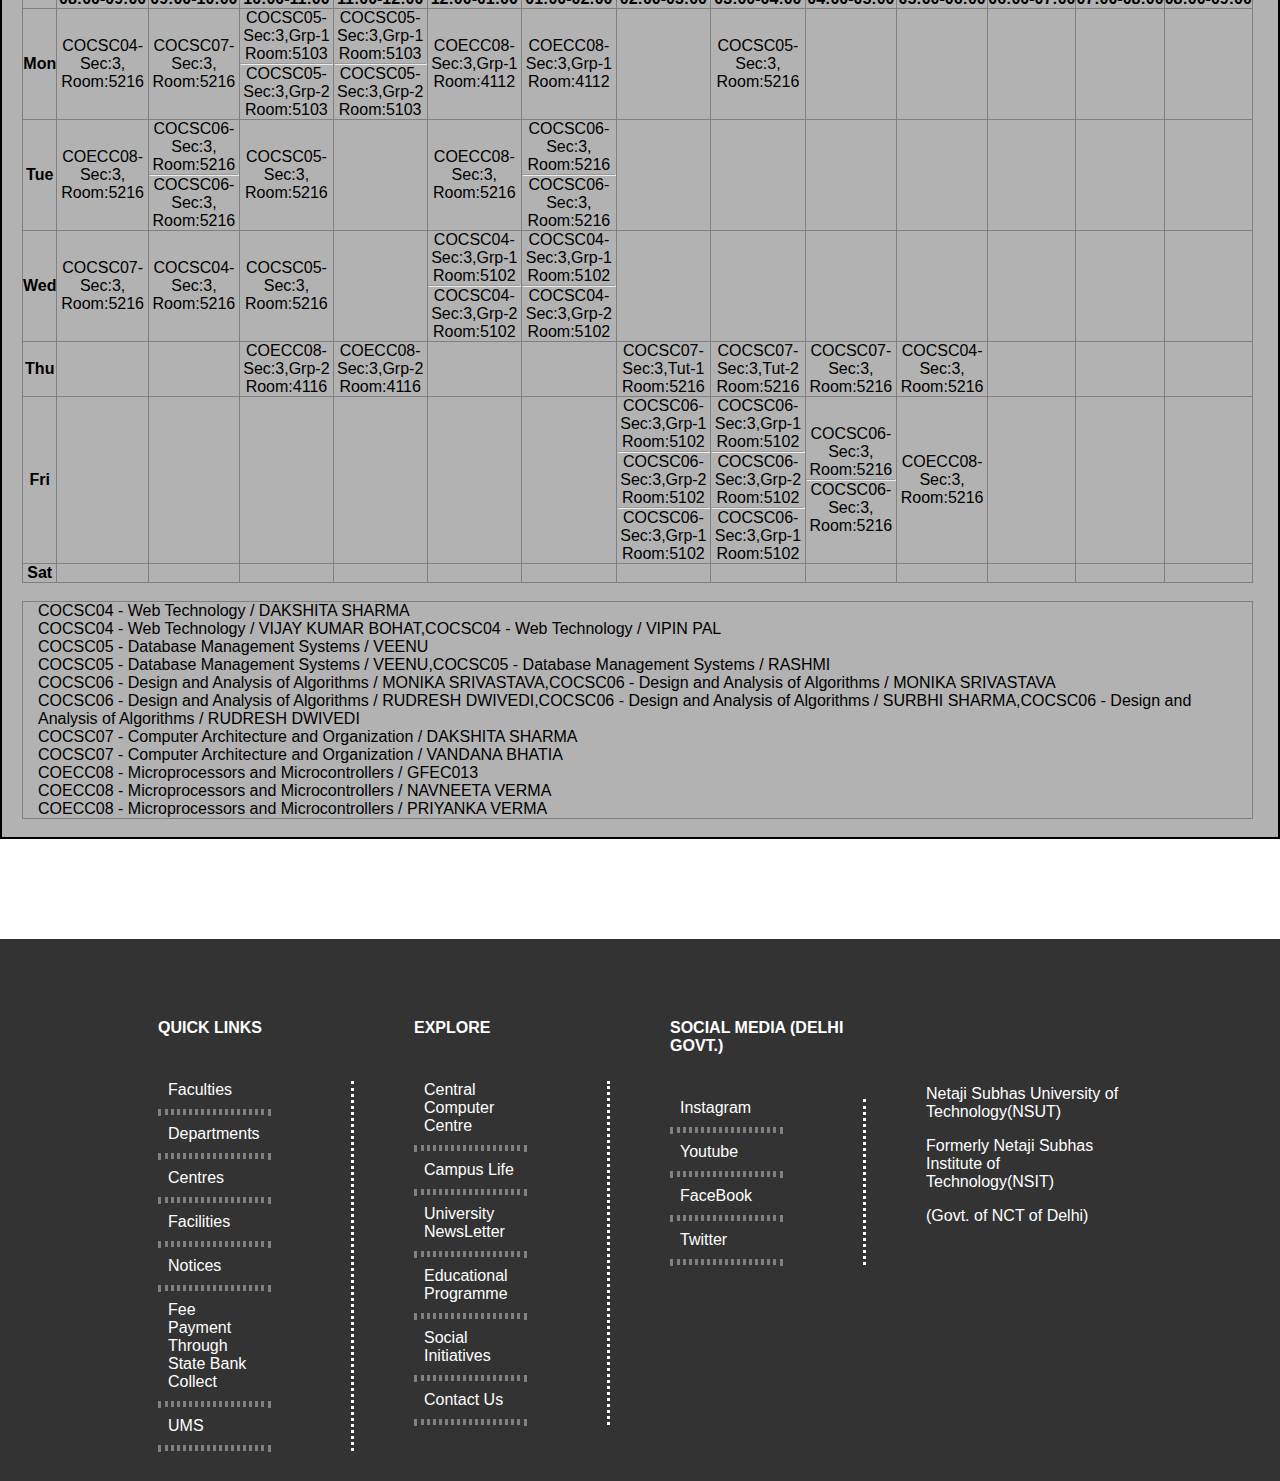
<file: MAC.html>
<!DOCTYPE html>
<html lang="en">
<head>
    <meta charset="UTF-8">
    <meta name="viewport" content="width=device-width, initial-scale=1.0">
    <title>MAC Dept</title>
    <link rel="stylesheet" href="MAC.css">
    <link rel="stylesheet" href="https://cdnjs.cloudflare.com/ajax/libs/font-awesome/6.4.2/css/all.min.css" integrity="sha512-z3gLpd7yknf1YoNbCzqRKc4qyor8gaKU1qmn+CShxbuBusANI9QpRohGBreCFkKxLhei6S9CQXFEbbKuqLg0DA==" crossorigin="anonymous" referrerpolicy="no-referrer" />
</head>
<body>

    <header>
        <div class="navbar">
            <div class="nav-options">
                <a href="index.html" class="first_option nav-link"><i class="fa-solid fa-house"></i>   Home</a>
                <a href="Academics.html" class="nav-link">Academics</a>
                <a href="Admission.html" class="nav-link">Admission</a>
                <a href="Gallery.html" class="nav-link">Gallery</a>
            </div>

        </div>

        <div class="sub-header">
            <div class="logo">
                <div class="nsut-logo">
                    <img src="nsutLogo.png">
                </div>
                <div class="g20">
                    <a href="https://www.g20.org/en/" target="_blank"><img src="G20.jpg" style="width: 200px; height: 100px;"></a>
                </div>
                <div class="location-class">
                    <a href="https://www.google.com/maps/place/Netaji+Subhas+University+of+Technology/@28.6100216,77.0379647,15z/data=!4m6!3m5!1s0x390d05dd375e5a13:0x108adaa3abe4bd07!8m2!3d28.6100216!4d77.0379647!16zL20vMDRybHFy?entry=ttu" class="location" target="_blank">Netaji Subhas University Of Technology(NSUT)
                     Sec-3, Dwarka New Delhi-110078, India  <i class="fa-solid fa-location-dot"></i>  
                    </a>
                </div>    
            </div>
        </div>
    </header>

    <div class="content-part1">
        <div class="IT">
            <div class="heading">
                <h1><a href="index.html">Home / <a href="IT.html">MAC</a></h1>
            </div>

            <div class="about-it">
                <div class="it-image">
                    <img src="mac.jpg" style="height: 200px;">
                </div>
                <div class="intro-IT">
                    <h2>Department of Mathematics</h2>
                    <br>
                    <p>We aspire to be an interactive society of students and faculty engaged in global standard of teaching and research collaboration in an environment full of diversity, intellect and inclusiveness. With our work, we position ourselves to be a significant contributor to the community, locality and country.
                    </p>
                </div>
            </div>
        </div>
    </div>

    <div class="content-part2">
        <div class="Contact">
            <div class="head-contact">
                <h1>Faculty Details</h1>
            </div>
            <div class="contact-details">
                <div class="btn-box">
                    <div class="btn" >
                        <button class="btn-content">
                            <p>G.K. Goswami</p>
                            <p>Visiting Professor</p>
                            <p><i class="fa-solid fa-phone"></i> : 9394562700</p>
                            <p><i class="fa-solid fa-envelope"></i> dept@nsut.ac.in</p>
                        </button>
                    </div>
                </div>

                <div class="btn-box">
                    <div class="btn" >
                        <button class="btn-content">
                            <p>Sumita Dahiya</p>
                            <p>Assistant Professor</p>
                            <p><i class="fa-solid fa-phone"></i> : 9394562700</p>
                            <p><i class="fa-solid fa-envelope"></i> dept@nsut.ac.in</p>
                        </button>
                    </div>
                </div>

                <div class="btn-box">
                    <div class="btn" >
                        <button class="btn-content">
                            <p>Dr. Sarika</p>
                            <p>Assistant Professor</p>
                            <p><i class="fa-solid fa-phone"></i> : 9394562700</p>
                            <p><i class="fa-solid fa-envelope"></i> dept@nsut.ac.in</p>
                        </button>
                    </div>
                </div>

                <div class="btn-box">
                    <div class="btn" >
                        <button class="btn-content">
                            <p>Deepika Singh</p>
                            <p>Assistant Professor</p>
                            <p><i class="fa-solid fa-phone"></i> : 9394562700</p>
                            <p><i class="fa-solid fa-envelope"></i> dept@nsut.ac.in</p>
                        </button>
                    </div>
                </div>

                <div class="btn-box">
                    <div class="btn" >
                        <button class="btn-content">
                            <p>Rashmi Rani</p>
                            <p>Assistant Professor</p>
                            <p><i class="fa-solid fa-phone"></i> : 9394562700</p>
                            <p><i class="fa-solid fa-envelope"></i> dept@nsut.ac.in</p>
                        </button>
                    </div>
                </div>
            </div>

        </div>
    </div>


    <div content-part3>
        <div class="head-contact">
            <h1>Time Table</h1>
        </div>
        <div class="time-table">
            <br>
            <table width="98%" align="center" border="1" style="border-collapse:collapse;" cellspacing="0" cellpadding="3" class="plum_fieldbig">
            <tbody>
                <tr align="center" class="plum_head">
                    <td colspan="10">Time Table of PRIYANKA SINGH<br> 
                    Academic Year : 2023-24 / Semester : 3</td>
                    <td><div id="f1"><a class="plum_button" href="javascript:if (document.getElementById(&quot;f1&quot;))document.getElementById(&quot;f1&quot;).style.display=&quot;none&quot;;window.print()"> Print </a></div></td>
                </tr>
            <tr align="center">
                <td style="max-width:10px;"></td>
                <td align="center" class="plum_fieldbig" nowrap=""><b>T1<br>08:00-09:00</b></td>
                <td align="center" class="plum_fieldbig" nowrap=""><b>T2<br>09:00-10:00</b></td>
                <td align="center" class="plum_fieldbig" nowrap=""><b>T3<br>10:00-11:00</b></td>
                <td align="center" class="plum_fieldbig" nowrap=""><b>T4<br>11:00-12:00</b></td>
                <td align="center" class="plum_fieldbig" nowrap=""><b>T5<br>12:00-01:00</b></td>
                <td align="center" class="plum_fieldbig" nowrap=""><b>T6<br>01:00-02:00</b></td>
                <td align="center" class="plum_fieldbig" nowrap=""><b>T7<br>02:00-03:00</b></td>
                <td align="center" class="plum_fieldbig" nowrap=""><b>T8<br>03:00-04:00</b></td>
                <td align="center" class="plum_fieldbig" nowrap=""><b>T9<br>04:00-05:00</b></td>
                <td align="center" class="plum_fieldbig" nowrap=""><b>T10<br>05:00-06:00</b></td>
                <td align="center" class="plum_fieldbig" nowrap=""><b>T11<br>06:00-07:00</b></td>
                <td align="center" class="plum_fieldbig" nowrap=""><b>T12<br>07:00-08:00</b></td>
                <td align="center" class="plum_fieldbig" nowrap=""><b>T13<br>08:00-09:00</b></td>
            </tr><tr><td align="center"><b>Mon</b></td><td align="center" class="plum_fieldbig">COCSC04-Sec:3,<br>Room:5216</td><td align="center" class="plum_fieldbig">COCSC07-Sec:3,<br>Room:5216</td><td align="center" class="plum_fieldbig">COCSC05-Sec:3,Grp-1<br>Room:5103<hr>COCSC05-Sec:3,Grp-2<br>Room:5103</td><td align="center" class="plum_fieldbig">COCSC05-Sec:3,Grp-1<br>Room:5103<hr>COCSC05-Sec:3,Grp-2<br>Room:5103</td><td align="center" class="plum_fieldbig">COECC08-Sec:3,Grp-1<br>Room:4112</td><td align="center" class="plum_fieldbig">COECC08-Sec:3,Grp-1<br>Room:4112</td><td align="center" class="plum_fieldbig"></td><td align="center" class="plum_fieldbig">COCSC05-Sec:3,<br>Room:5216</td><td align="center" class="plum_fieldbig"></td><td align="center" class="plum_fieldbig"></td><td align="center" class="plum_fieldbig"></td><td align="center" class="plum_fieldbig"></td><td align="center" class="plum_fieldbig"></td></tr><tr><td align="center"><b>Tue</b></td><td align="center" class="plum_fieldbig">COECC08-Sec:3,<br>Room:5216</td><td align="center" class="plum_fieldbig">COCSC06-Sec:3,<br>Room:5216<hr>COCSC06-Sec:3,<br>Room:5216</td><td align="center" class="plum_fieldbig">COCSC05-Sec:3,<br>Room:5216</td><td align="center" class="plum_fieldbig"></td><td align="center" class="plum_fieldbig">COECC08-Sec:3,<br>Room:5216</td><td align="center" class="plum_fieldbig">COCSC06-Sec:3,<br>Room:5216<hr>COCSC06-Sec:3,<br>Room:5216</td><td align="center" class="plum_fieldbig"></td><td align="center" class="plum_fieldbig"></td><td align="center" class="plum_fieldbig"></td><td align="center" class="plum_fieldbig"></td><td align="center" class="plum_fieldbig"></td><td align="center" class="plum_fieldbig"></td><td align="center" class="plum_fieldbig"></td></tr><tr><td align="center"><b>Wed</b></td><td align="center" class="plum_fieldbig">COCSC07-Sec:3,<br>Room:5216</td><td align="center" class="plum_fieldbig">COCSC04-Sec:3,<br>Room:5216</td><td align="center" class="plum_fieldbig">COCSC05-Sec:3,<br>Room:5216</td><td align="center" class="plum_fieldbig"></td><td align="center" class="plum_fieldbig">COCSC04-Sec:3,Grp-1<br>Room:5102<hr>COCSC04-Sec:3,Grp-2<br>Room:5102</td><td align="center" class="plum_fieldbig">COCSC04-Sec:3,Grp-1<br>Room:5102<hr>COCSC04-Sec:3,Grp-2<br>Room:5102</td><td align="center" class="plum_fieldbig"></td><td align="center" class="plum_fieldbig"></td><td align="center" class="plum_fieldbig"></td><td align="center" class="plum_fieldbig"></td><td align="center" class="plum_fieldbig"></td><td align="center" class="plum_fieldbig"></td><td align="center" class="plum_fieldbig"></td></tr><tr><td align="center"><b>Thu</b></td><td align="center" class="plum_fieldbig"></td><td align="center" class="plum_fieldbig"></td><td align="center" class="plum_fieldbig">COECC08-Sec:3,Grp-2<br>Room:4116</td><td align="center" class="plum_fieldbig">COECC08-Sec:3,Grp-2<br>Room:4116</td><td align="center" class="plum_fieldbig"></td><td align="center" class="plum_fieldbig"></td><td align="center" class="plum_fieldbig">COCSC07-Sec:3,Tut-1<br>Room:5216</td><td align="center" class="plum_fieldbig">COCSC07-Sec:3,Tut-2<br>Room:5216</td><td align="center" class="plum_fieldbig">COCSC07-Sec:3,<br>Room:5216</td><td align="center" class="plum_fieldbig">COCSC04-Sec:3,<br>Room:5216</td><td align="center" class="plum_fieldbig"></td><td align="center" class="plum_fieldbig"></td><td align="center" class="plum_fieldbig"></td></tr><tr><td align="center"><b>Fri</b></td><td align="center" class="plum_fieldbig"></td><td align="center" class="plum_fieldbig"></td><td align="center" class="plum_fieldbig"></td><td align="center" class="plum_fieldbig"></td><td align="center" class="plum_fieldbig"></td><td align="center" class="plum_fieldbig"></td><td align="center" class="plum_fieldbig">COCSC06-Sec:3,Grp-1<br>Room:5102<hr>COCSC06-Sec:3,Grp-2<br>Room:5102<hr>COCSC06-Sec:3,Grp-1<br>Room:5102</td><td align="center" class="plum_fieldbig">COCSC06-Sec:3,Grp-1<br>Room:5102<hr>COCSC06-Sec:3,Grp-2<br>Room:5102<hr>COCSC06-Sec:3,Grp-1<br>Room:5102</td><td align="center" class="plum_fieldbig">COCSC06-Sec:3,<br>Room:5216<hr>COCSC06-Sec:3,<br>Room:5216</td><td align="center" class="plum_fieldbig">COECC08-Sec:3,<br>Room:5216</td><td align="center" class="plum_fieldbig"></td><td align="center" class="plum_fieldbig"></td><td align="center" class="plum_fieldbig"></td></tr><tr><td align="center"><b>Sat</b></td><td align="center" class="plum_fieldbig"></td><td align="center" class="plum_fieldbig"></td><td align="center" class="plum_fieldbig"></td><td align="center" class="plum_fieldbig"></td><td align="center" class="plum_fieldbig"></td><td align="center" class="plum_fieldbig"></td><td align="center" class="plum_fieldbig"></td><td align="center" class="plum_fieldbig"></td><td align="center" class="plum_fieldbig"></td><td align="center" class="plum_fieldbig"></td><td align="center" class="plum_fieldbig"></td><td align="center" class="plum_fieldbig"></td><td align="center" class="plum_fieldbig"></td></tr></tbody></table><br><table width="98%" align="center" border="1" style="border-collapse:collapse;" cellspacing="0" cellpadding="0" class="plum_field"><tbody><tr valign="top"><td><p style="margin-left:15px;">COCSC04 - Web Technology / DAKSHITA SHARMA&nbsp;</p><p style="margin-left:15px;">COCSC04 - Web Technology / VIJAY KUMAR BOHAT,COCSC04 - Web Technology / VIPIN PAL</p><p style="margin-left:15px;">COCSC05 - Database Management Systems / VEENU</p><p style="margin-left:15px;">COCSC05 - Database Management Systems / VEENU,COCSC05 - Database Management Systems / RASHMI</p><p style="margin-left:15px;">COCSC06 - Design and Analysis of Algorithms / MONIKA SRIVASTAVA,COCSC06 - Design and Analysis of Algorithms / MONIKA SRIVASTAVA</p><p style="margin-left:15px;">COCSC06 - Design and Analysis of Algorithms / RUDRESH DWIVEDI,COCSC06 - Design and Analysis of Algorithms / SURBHI SHARMA,COCSC06 - Design and Analysis of Algorithms / RUDRESH DWIVEDI</p><p style="margin-left:15px;">COCSC07 - Computer Architecture and Organization / DAKSHITA SHARMA&nbsp;</p><p style="margin-left:15px;">COCSC07 - Computer Architecture and Organization / VANDANA BHATIA</p><p style="margin-left:15px;">COECC08 - Microprocessors and Microcontrollers / GFEC013</p><p style="margin-left:15px;">COECC08 - Microprocessors and Microcontrollers / NAVNEETA VERMA</p><p style="margin-left:15px;">COECC08 - Microprocessors and Microcontrollers / PRIYANKA VERMA</p></td></tr></tbody></table><br></div>
    </div>
    <footer>
        <div class="Part10">
            <div class="subPart-10">
                <div class="sub-subPart-10">
                    <h4>QUICK LINKS</h4><br>
                    <div class="Links-sub-subPart-10">
                        <a href="">Faculties</a><hr>
                        <a href="">Departments</a><hr>
                        <a href="">Centres</a><hr>
                        <a href="">Facilities</a><hr>
                        <a href="">Notices</a><hr>
                        <a href="">Fee Payment Through State Bank Collect</a><hr>
                        <a href="">UMS</a><hr>
                    </div>
                </div>
                <div class="sub-subPart-10">
                    <h4>EXPLORE</h4><br>
                    <div class="Links-sub-subPart-10">
                        <a href="">Central Computer Centre</a><hr>
                        <a href="">Campus Life</a><hr>
                        <a href="">University NewsLetter</a><hr>
                        <a href="">Educational Programme</a><hr>
                        <a href="">Social Initiatives</a><hr>
                        <a href="">Contact Us</a><hr>
                    </div>
                </div>
                <div class="sub-subPart-10">
                    <h4>SOCIAL MEDIA (DELHI GOVT.)</h4><br>
                    <div class="Links-sub-subPart-10">
                        <a href="">Instagram</a><hr>
                        <a href="">Youtube</a><hr>
                        <a href="">FaceBook</a><hr>
                        <a href="">Twitter</a><hr>
                    </div>
                </div>
                <div class="sub-subPart-10"><br>
                    <p style="margin-top: 3em;">Netaji Subhas University of Technology(NSUT)</p>
                    <p>Formerly Netaji Subhas Institute of Technology(NSIT)</p>
                    <p>(Govt. of NCT of Delhi)</p>
                </div>
            </div>
        </div>
    </footer>

    
</body>
</html>
</file>
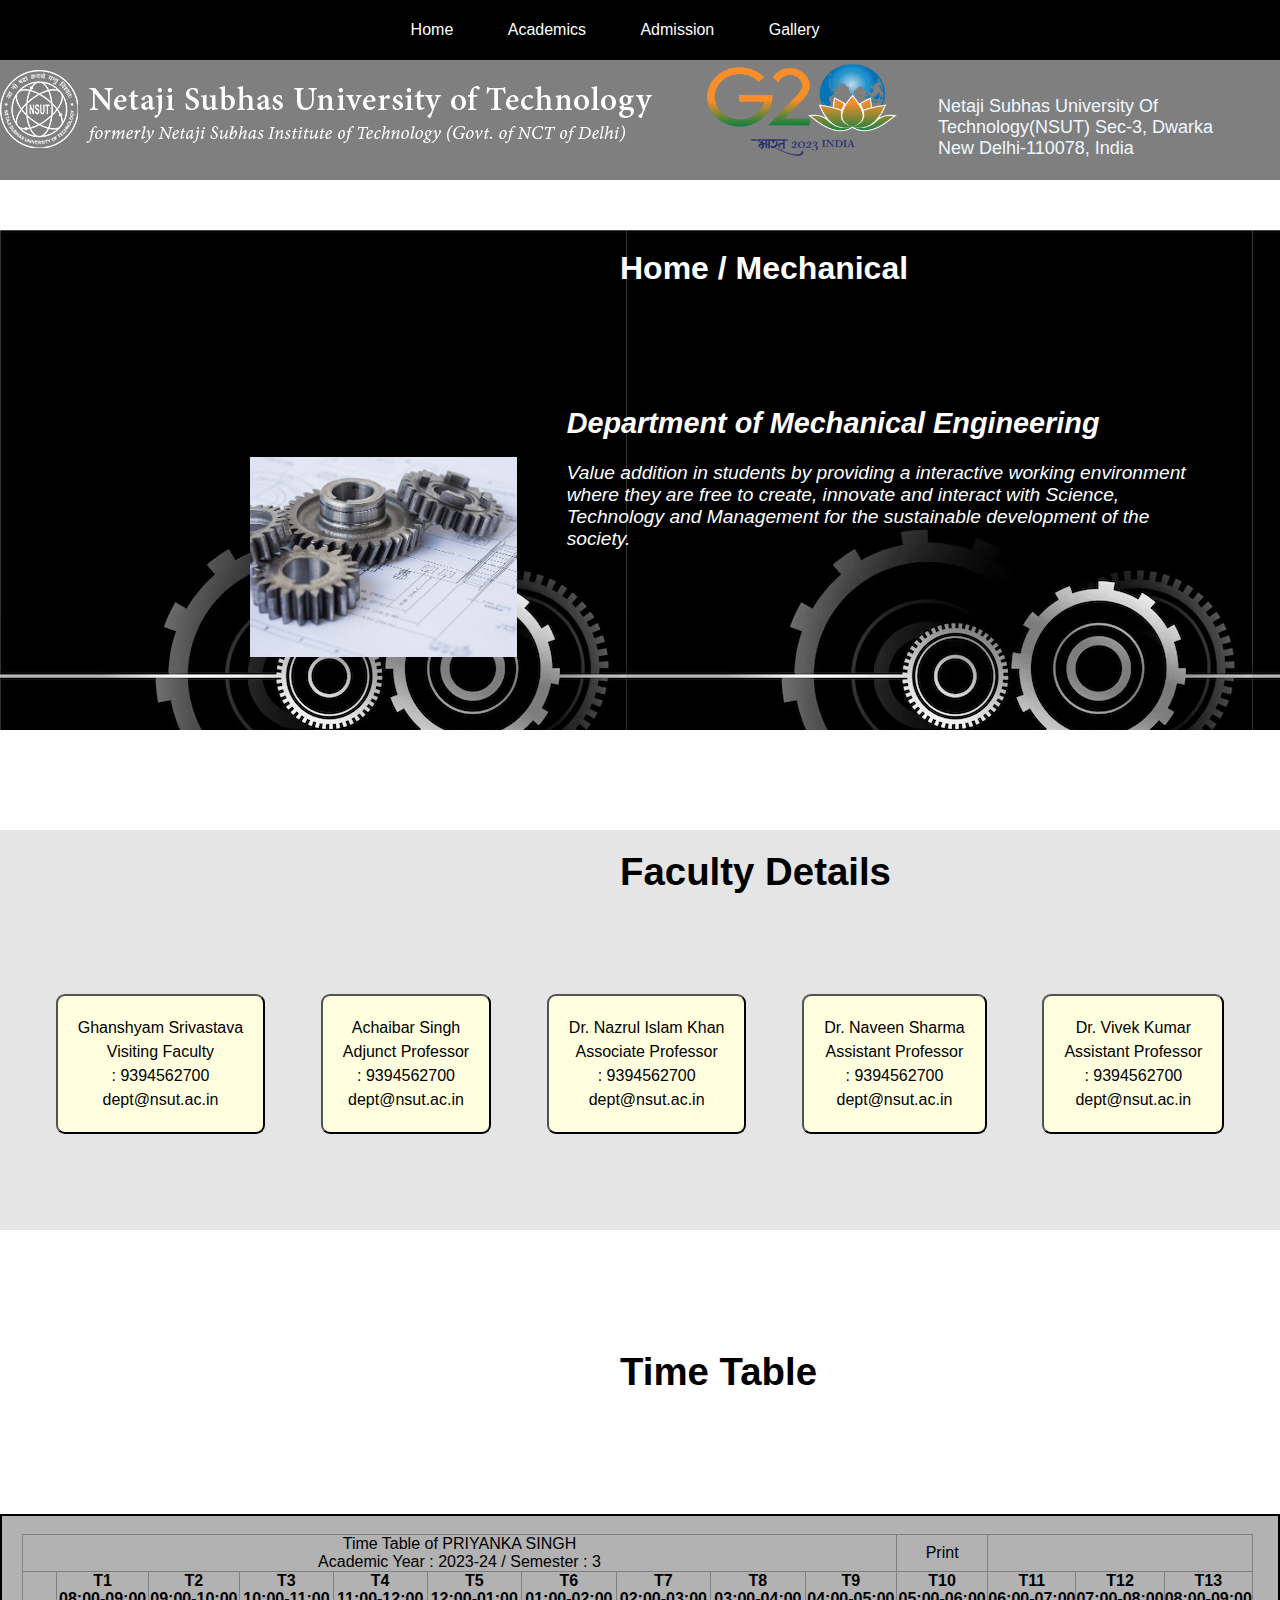
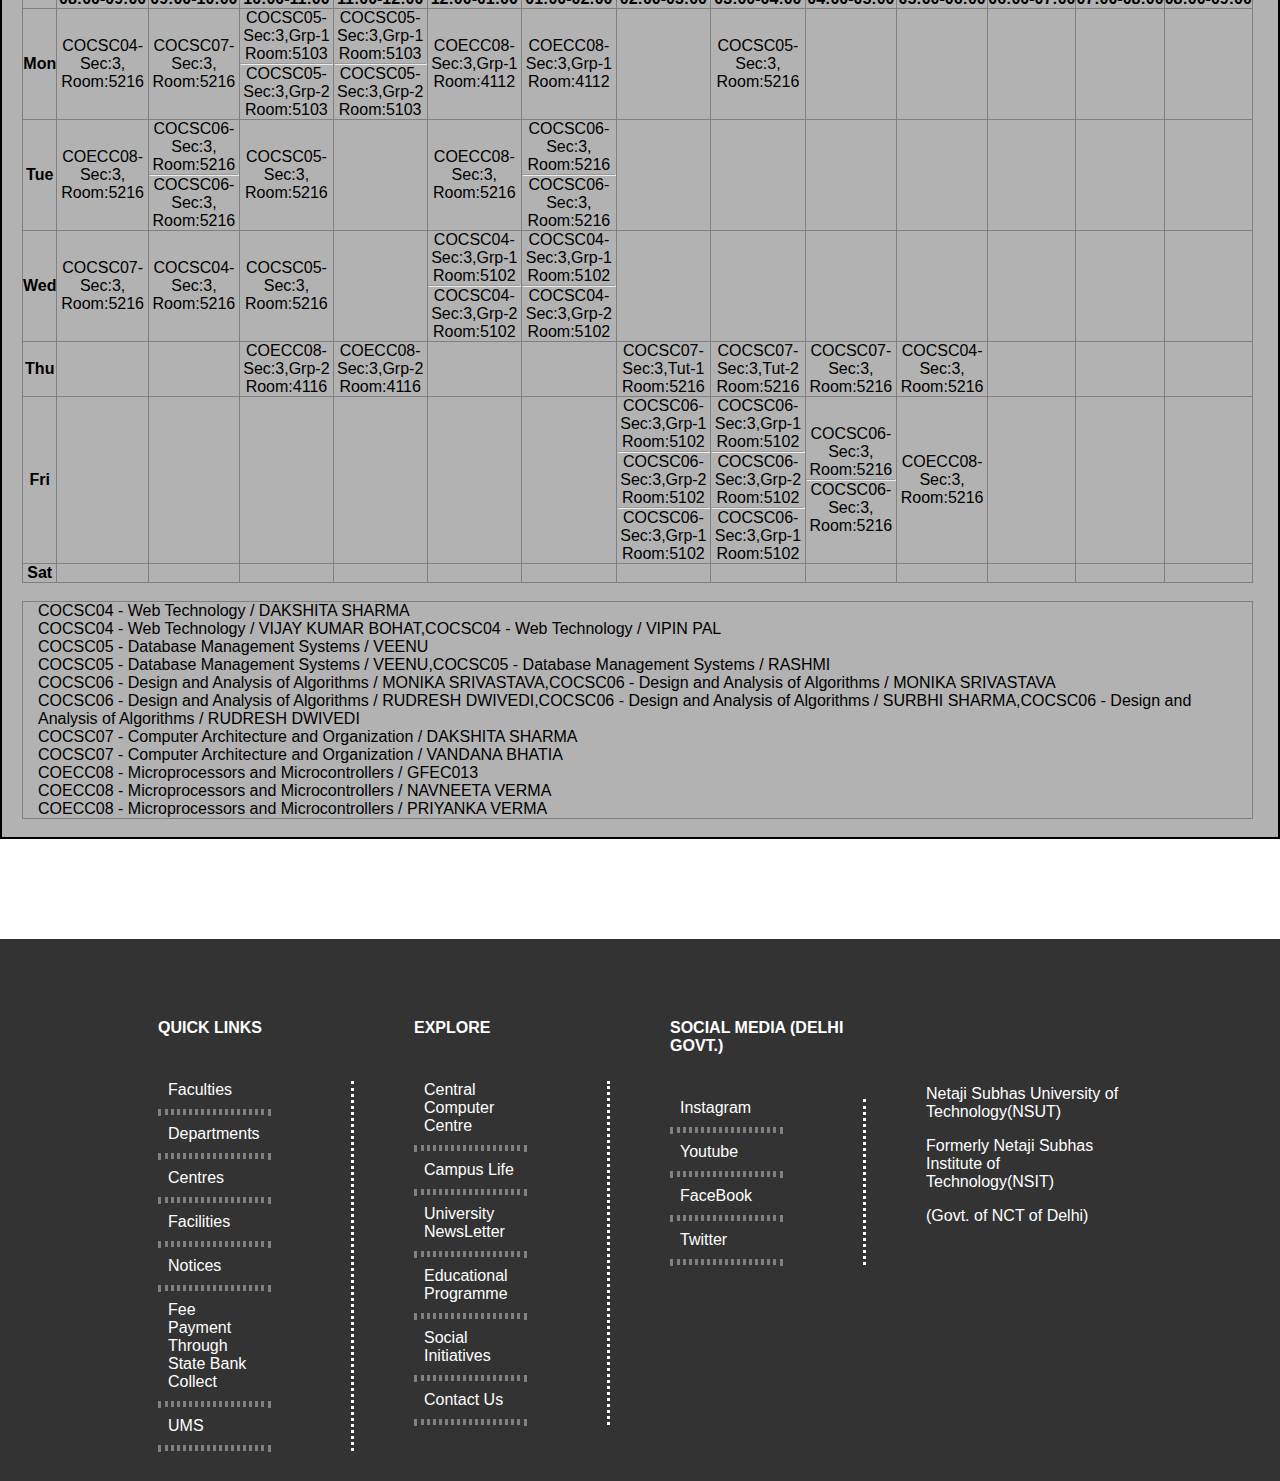
<file: Mech.html>
<!DOCTYPE html>
<html lang="en">
<head>
    <meta charset="UTF-8">
    <meta name="viewport" content="width=device-width, initial-scale=1.0">
    <title>Mechanical Dept</title>
    <link rel="stylesheet" href="Mech.css">
    <link rel="stylesheet" href="https://cdnjs.cloudflare.com/ajax/libs/font-awesome/6.4.2/css/all.min.css" integrity="sha512-z3gLpd7yknf1YoNbCzqRKc4qyor8gaKU1qmn+CShxbuBusANI9QpRohGBreCFkKxLhei6S9CQXFEbbKuqLg0DA==" crossorigin="anonymous" referrerpolicy="no-referrer" />
</head>
<body>

    <header>
        <div class="navbar">
            <div class="nav-options">
                <a href="index.html" class="first_option nav-link"><i class="fa-solid fa-house"></i>   Home</a>
                <a href="Academics.html" class="nav-link">Academics</a>
                <a href="Admission.html" class="nav-link">Admission</a>
                <a href="Gallery.html" class="nav-link">Gallery</a>
            </div>

        </div>

        <div class="sub-header">
            <div class="logo">
                <div class="nsut-logo">
                    <img src="nsutLogo.png">
                </div>
                <div class="g20">
                    <a href="https://www.g20.org/en/" target="_blank"><img src="G20.jpg" style="width: 200px; height: 100px;"></a>
                </div>
                <div class="location-class">
                    <a href="https://www.google.com/maps/place/Netaji+Subhas+University+of+Technology/@28.6100216,77.0379647,15z/data=!4m6!3m5!1s0x390d05dd375e5a13:0x108adaa3abe4bd07!8m2!3d28.6100216!4d77.0379647!16zL20vMDRybHFy?entry=ttu" class="location" target="_blank">Netaji Subhas University Of Technology(NSUT)
                     Sec-3, Dwarka New Delhi-110078, India  <i class="fa-solid fa-location-dot"></i>  
                    </a>
                </div>    
            </div>
        </div>
    </header>

    <div class="content-part1">
        <div class="IT">
            <div class="heading">
                <h1><a href="index.html">Home / <a href="Mech.html">Mechanical</a></h1>
            </div>

            <div class="about-it">
                <div class="it-image">
                    <img src="mech.jpg" style="height: 200px;">
                </div>
                <div class="intro-IT">
                    <h2>Department of Mechanical Engineering </h2>
                    <br>
                    <p>
                        Value addition in students by providing a interactive working environment where they are free to create, innovate and interact with Science, Technology and Management for the sustainable development of the society.
    
                    </p>
                </div>
            </div>
        </div>
    </div>

    <div class="content-part2">
        <div class="Contact">
            <div class="head-contact">
                <h1>Faculty Details</h1>
            </div>
            <div class="contact-details">
                <div class="btn-box">
                    <div class="btn" >
                        <button class="btn-content">
                            <p>Ghanshyam Srivastava</p>
                            <p>Visiting Faculty</p>
                            <p><i class="fa-solid fa-phone"></i> : 9394562700</p>
                            <p><i class="fa-solid fa-envelope"></i> dept@nsut.ac.in</p>
                        </button>
                    </div>
                </div>

                <div class="btn-box">
                    <div class="btn" >
                        <button class="btn-content">
                            <p>Achaibar Singh</p>
                            <p>Adjunct Professor</p>
                            <p><i class="fa-solid fa-phone"></i> : 9394562700</p>
                            <p><i class="fa-solid fa-envelope"></i> dept@nsut.ac.in</p>
                        </button>
                    </div>
                </div>

                <div class="btn-box">
                    <div class="btn" >
                        <button class="btn-content">
                            <p>Dr. Nazrul Islam Khan</p>
                            <p>Associate Professor</p>
                            <p><i class="fa-solid fa-phone"></i> : 9394562700</p>
                            <p><i class="fa-solid fa-envelope"></i> dept@nsut.ac.in</p>
                        </button>
                    </div>
                </div>

                <div class="btn-box">
                    <div class="btn" >
                        <button class="btn-content">
                            <p>Dr. Naveen Sharma</p>
                            <p>Assistant Professor</p>
                            <p><i class="fa-solid fa-phone"></i> : 9394562700</p>
                            <p><i class="fa-solid fa-envelope"></i> dept@nsut.ac.in</p>
                        </button>
                    </div>
                </div>

                <div class="btn-box">
                    <div class="btn" >
                        <button class="btn-content">
                            <p>Dr. Vivek Kumar</p>
                            <p>Assistant Professor</p>
                            <p><i class="fa-solid fa-phone"></i> : 9394562700</p>
                            <p><i class="fa-solid fa-envelope"></i> dept@nsut.ac.in</p>
                        </button>
                    </div>
                </div>
            </div>

        </div>
    </div>


    <div content-part3>
        <div class="head-contact">
            <h1>Time Table</h1>
        </div>
        <div class="time-table">
            <br>
            <table width="98%" align="center" border="1" style="border-collapse:collapse;" cellspacing="0" cellpadding="3" class="plum_fieldbig">
            <tbody>
                <tr align="center" class="plum_head">
                    <td colspan="10">Time Table of PRIYANKA SINGH<br> 
                    Academic Year : 2023-24 / Semester : 3</td>
                    <td><div id="f1"><a class="plum_button" href="javascript:if (document.getElementById(&quot;f1&quot;))document.getElementById(&quot;f1&quot;).style.display=&quot;none&quot;;window.print()"> Print </a></div></td>
                </tr>
            <tr align="center">
                <td style="max-width:10px;"></td>
                <td align="center" class="plum_fieldbig" nowrap=""><b>T1<br>08:00-09:00</b></td>
                <td align="center" class="plum_fieldbig" nowrap=""><b>T2<br>09:00-10:00</b></td>
                <td align="center" class="plum_fieldbig" nowrap=""><b>T3<br>10:00-11:00</b></td>
                <td align="center" class="plum_fieldbig" nowrap=""><b>T4<br>11:00-12:00</b></td>
                <td align="center" class="plum_fieldbig" nowrap=""><b>T5<br>12:00-01:00</b></td>
                <td align="center" class="plum_fieldbig" nowrap=""><b>T6<br>01:00-02:00</b></td>
                <td align="center" class="plum_fieldbig" nowrap=""><b>T7<br>02:00-03:00</b></td>
                <td align="center" class="plum_fieldbig" nowrap=""><b>T8<br>03:00-04:00</b></td>
                <td align="center" class="plum_fieldbig" nowrap=""><b>T9<br>04:00-05:00</b></td>
                <td align="center" class="plum_fieldbig" nowrap=""><b>T10<br>05:00-06:00</b></td>
                <td align="center" class="plum_fieldbig" nowrap=""><b>T11<br>06:00-07:00</b></td>
                <td align="center" class="plum_fieldbig" nowrap=""><b>T12<br>07:00-08:00</b></td>
                <td align="center" class="plum_fieldbig" nowrap=""><b>T13<br>08:00-09:00</b></td>
            </tr><tr><td align="center"><b>Mon</b></td><td align="center" class="plum_fieldbig">COCSC04-Sec:3,<br>Room:5216</td><td align="center" class="plum_fieldbig">COCSC07-Sec:3,<br>Room:5216</td><td align="center" class="plum_fieldbig">COCSC05-Sec:3,Grp-1<br>Room:5103<hr>COCSC05-Sec:3,Grp-2<br>Room:5103</td><td align="center" class="plum_fieldbig">COCSC05-Sec:3,Grp-1<br>Room:5103<hr>COCSC05-Sec:3,Grp-2<br>Room:5103</td><td align="center" class="plum_fieldbig">COECC08-Sec:3,Grp-1<br>Room:4112</td><td align="center" class="plum_fieldbig">COECC08-Sec:3,Grp-1<br>Room:4112</td><td align="center" class="plum_fieldbig"></td><td align="center" class="plum_fieldbig">COCSC05-Sec:3,<br>Room:5216</td><td align="center" class="plum_fieldbig"></td><td align="center" class="plum_fieldbig"></td><td align="center" class="plum_fieldbig"></td><td align="center" class="plum_fieldbig"></td><td align="center" class="plum_fieldbig"></td></tr><tr><td align="center"><b>Tue</b></td><td align="center" class="plum_fieldbig">COECC08-Sec:3,<br>Room:5216</td><td align="center" class="plum_fieldbig">COCSC06-Sec:3,<br>Room:5216<hr>COCSC06-Sec:3,<br>Room:5216</td><td align="center" class="plum_fieldbig">COCSC05-Sec:3,<br>Room:5216</td><td align="center" class="plum_fieldbig"></td><td align="center" class="plum_fieldbig">COECC08-Sec:3,<br>Room:5216</td><td align="center" class="plum_fieldbig">COCSC06-Sec:3,<br>Room:5216<hr>COCSC06-Sec:3,<br>Room:5216</td><td align="center" class="plum_fieldbig"></td><td align="center" class="plum_fieldbig"></td><td align="center" class="plum_fieldbig"></td><td align="center" class="plum_fieldbig"></td><td align="center" class="plum_fieldbig"></td><td align="center" class="plum_fieldbig"></td><td align="center" class="plum_fieldbig"></td></tr><tr><td align="center"><b>Wed</b></td><td align="center" class="plum_fieldbig">COCSC07-Sec:3,<br>Room:5216</td><td align="center" class="plum_fieldbig">COCSC04-Sec:3,<br>Room:5216</td><td align="center" class="plum_fieldbig">COCSC05-Sec:3,<br>Room:5216</td><td align="center" class="plum_fieldbig"></td><td align="center" class="plum_fieldbig">COCSC04-Sec:3,Grp-1<br>Room:5102<hr>COCSC04-Sec:3,Grp-2<br>Room:5102</td><td align="center" class="plum_fieldbig">COCSC04-Sec:3,Grp-1<br>Room:5102<hr>COCSC04-Sec:3,Grp-2<br>Room:5102</td><td align="center" class="plum_fieldbig"></td><td align="center" class="plum_fieldbig"></td><td align="center" class="plum_fieldbig"></td><td align="center" class="plum_fieldbig"></td><td align="center" class="plum_fieldbig"></td><td align="center" class="plum_fieldbig"></td><td align="center" class="plum_fieldbig"></td></tr><tr><td align="center"><b>Thu</b></td><td align="center" class="plum_fieldbig"></td><td align="center" class="plum_fieldbig"></td><td align="center" class="plum_fieldbig">COECC08-Sec:3,Grp-2<br>Room:4116</td><td align="center" class="plum_fieldbig">COECC08-Sec:3,Grp-2<br>Room:4116</td><td align="center" class="plum_fieldbig"></td><td align="center" class="plum_fieldbig"></td><td align="center" class="plum_fieldbig">COCSC07-Sec:3,Tut-1<br>Room:5216</td><td align="center" class="plum_fieldbig">COCSC07-Sec:3,Tut-2<br>Room:5216</td><td align="center" class="plum_fieldbig">COCSC07-Sec:3,<br>Room:5216</td><td align="center" class="plum_fieldbig">COCSC04-Sec:3,<br>Room:5216</td><td align="center" class="plum_fieldbig"></td><td align="center" class="plum_fieldbig"></td><td align="center" class="plum_fieldbig"></td></tr><tr><td align="center"><b>Fri</b></td><td align="center" class="plum_fieldbig"></td><td align="center" class="plum_fieldbig"></td><td align="center" class="plum_fieldbig"></td><td align="center" class="plum_fieldbig"></td><td align="center" class="plum_fieldbig"></td><td align="center" class="plum_fieldbig"></td><td align="center" class="plum_fieldbig">COCSC06-Sec:3,Grp-1<br>Room:5102<hr>COCSC06-Sec:3,Grp-2<br>Room:5102<hr>COCSC06-Sec:3,Grp-1<br>Room:5102</td><td align="center" class="plum_fieldbig">COCSC06-Sec:3,Grp-1<br>Room:5102<hr>COCSC06-Sec:3,Grp-2<br>Room:5102<hr>COCSC06-Sec:3,Grp-1<br>Room:5102</td><td align="center" class="plum_fieldbig">COCSC06-Sec:3,<br>Room:5216<hr>COCSC06-Sec:3,<br>Room:5216</td><td align="center" class="plum_fieldbig">COECC08-Sec:3,<br>Room:5216</td><td align="center" class="plum_fieldbig"></td><td align="center" class="plum_fieldbig"></td><td align="center" class="plum_fieldbig"></td></tr><tr><td align="center"><b>Sat</b></td><td align="center" class="plum_fieldbig"></td><td align="center" class="plum_fieldbig"></td><td align="center" class="plum_fieldbig"></td><td align="center" class="plum_fieldbig"></td><td align="center" class="plum_fieldbig"></td><td align="center" class="plum_fieldbig"></td><td align="center" class="plum_fieldbig"></td><td align="center" class="plum_fieldbig"></td><td align="center" class="plum_fieldbig"></td><td align="center" class="plum_fieldbig"></td><td align="center" class="plum_fieldbig"></td><td align="center" class="plum_fieldbig"></td><td align="center" class="plum_fieldbig"></td></tr></tbody></table><br><table width="98%" align="center" border="1" style="border-collapse:collapse;" cellspacing="0" cellpadding="0" class="plum_field"><tbody><tr valign="top"><td><p style="margin-left:15px;">COCSC04 - Web Technology / DAKSHITA SHARMA&nbsp;</p><p style="margin-left:15px;">COCSC04 - Web Technology / VIJAY KUMAR BOHAT,COCSC04 - Web Technology / VIPIN PAL</p><p style="margin-left:15px;">COCSC05 - Database Management Systems / VEENU</p><p style="margin-left:15px;">COCSC05 - Database Management Systems / VEENU,COCSC05 - Database Management Systems / RASHMI</p><p style="margin-left:15px;">COCSC06 - Design and Analysis of Algorithms / MONIKA SRIVASTAVA,COCSC06 - Design and Analysis of Algorithms / MONIKA SRIVASTAVA</p><p style="margin-left:15px;">COCSC06 - Design and Analysis of Algorithms / RUDRESH DWIVEDI,COCSC06 - Design and Analysis of Algorithms / SURBHI SHARMA,COCSC06 - Design and Analysis of Algorithms / RUDRESH DWIVEDI</p><p style="margin-left:15px;">COCSC07 - Computer Architecture and Organization / DAKSHITA SHARMA&nbsp;</p><p style="margin-left:15px;">COCSC07 - Computer Architecture and Organization / VANDANA BHATIA</p><p style="margin-left:15px;">COECC08 - Microprocessors and Microcontrollers / GFEC013</p><p style="margin-left:15px;">COECC08 - Microprocessors and Microcontrollers / NAVNEETA VERMA</p><p style="margin-left:15px;">COECC08 - Microprocessors and Microcontrollers / PRIYANKA VERMA</p></td></tr></tbody></table><br></div>
    </div>

    <footer>
        <div class="Part10">
            <div class="subPart-10">
                <div class="sub-subPart-10">
                    <h4>QUICK LINKS</h4><br>
                    <div class="Links-sub-subPart-10">
                        <a href="">Faculties</a><hr>
                        <a href="">Departments</a><hr>
                        <a href="">Centres</a><hr>
                        <a href="">Facilities</a><hr>
                        <a href="">Notices</a><hr>
                        <a href="">Fee Payment Through State Bank Collect</a><hr>
                        <a href="">UMS</a><hr>
                    </div>
                </div>
                <div class="sub-subPart-10">
                    <h4>EXPLORE</h4><br>
                    <div class="Links-sub-subPart-10">
                        <a href="">Central Computer Centre</a><hr>
                        <a href="">Campus Life</a><hr>
                        <a href="">University NewsLetter</a><hr>
                        <a href="">Educational Programme</a><hr>
                        <a href="">Social Initiatives</a><hr>
                        <a href="">Contact Us</a><hr>
                    </div>
                </div>
                <div class="sub-subPart-10">
                    <h4>SOCIAL MEDIA (DELHI GOVT.)</h4><br>
                    <div class="Links-sub-subPart-10">
                        <a href="">Instagram</a><hr>
                        <a href="">Youtube</a><hr>
                        <a href="">FaceBook</a><hr>
                        <a href="">Twitter</a><hr>
                    </div>
                </div>
                <div class="sub-subPart-10"><br>
                    <p style="margin-top: 3em;">Netaji Subhas University of Technology(NSUT)</p>
                    <p>Formerly Netaji Subhas Institute of Technology(NSIT)</p>
                    <p>(Govt. of NCT of Delhi)</p>
                </div>
            </div>
        </div>
    </footer>
</file>
<file: style.css>
* {
    margin: 0;
    padding: 0;
    font-family: sans-serif;
}

.navbar {
    height: 60px ;
    background-color: black;
    color: white; 
    display: flex ;
    align-items: center;
    justify-content: space-evenly;
}

.nav-options a{
    margin-right: 50px;
}
/* .nav-options .first_option {
    margin-left: 100px;
} */

.navbar a {
    color: white;
    text-decoration: none;
    font-weight:normal;
}

.nav-link {
    position: relative;
    text-decoration: none;
}
.nav-link::before {
    content: ''; /* Create an empty pseudo-element */
    position: absolute; /* Position the pseudo-element absolutely within the link */
    bottom: -2px; /* Adjust the value to control the distance of the underline from the text */
    left: 0; /* Align the underline with the left edge of the link */
    width: 0; /* Start with no width */
    height: 2px; /* Set the height of the underline */
    background-color: yellow; /* Customize the color of the underline */
    transition: width 0.3s ; /* Add a smooth transition effect */
}

.nav-link:hover::before {
    width: 100%; /* Expand the width of the underline on hover */
}

.image-container {
    position: relative;
    display: flex;
    background-color: black;
    height: 700px;
    margin-left: 0px;
    animation-name: image;
    animation-duration: 30s;
    animation-delay: 0s ;
    animation-iteration-count: infinite;
    animation-timing-function: ease;
    background-size: cover ;

}
@keyframes image {
    0% {
        background-image: url("imgCollege1.jpg") ;
    }
    20%{
        background-image: url("imgColl2.jpg");
    }
    33.33%{
        background-image: url("imgColl3.jpg");
    }
    41.33%{
        background-image: url("imgColl4.jpg");
    }
    100% {
        background-image: url("imgColl5.jpg");
    }
}

.overlay {
    position: relative;
    height: 700px;
    width: 660px;
    background-color:rgba(0, 0, 0, 0.7);
}

.nsut-logo {
    position: absolute;
    margin-top: 10px;
}

.location-class {
    position: absolute;
    top:600px;
    font-size: large;
    right: 30px;
}
.location {
    color: aliceblue;
    text-decoration: none;
    display: block;
}

.g20 {
    position: absolute;
    top: 600px;
}

.right-container {
    right: 0%;
    position: relative;
    background-color: transparent;
    height: 700px;
    width: 757px;
    display: flex;
}

.options {
    display: flex;
    flex-wrap: wrap;
    margin-top: 100px;
    justify-content: space-around;
    
}
.dropdown {
    position: relative;
    display: inline-block;
}
.drop-button {
    background-color: rgba(0, 0, 0, 0.3);
    color:white;
    padding: 16px;
    font-size: 16px;
    border: none;
    border-radius: 5px;
    width: 150px;
    cursor: pointer;
    align-items: center;
}

.drop-button-content {
    display: none;
    position: absolute;
    background-color: #f9f9f9;
    box-shadow: 0px 8px 16px 0px rgba(0,0,0,0.2);
    z-index: 1;
    border-radius: 10px;
}

.drop-button-content a {
    color: black;
    padding: 12px 16px;
    text-decoration: none;
    display: block;
}

.drop-button-content a:hover{
    background-color: rgba(0, 0, 0, 0.4);
}

.dropdown:hover .drop-button-content {
    display: block;
}

.dropdown:hover .drop-button {
    background-color: rgb(239, 117, 117);
}
.img {
    margin-left: 9%;
}
  

.content {
    background-color: bisque;
}
.department {
    position: relative;
    background-color:beige;
    height: 700px;
    align-items: center;
    
}
.dept-topic {
    font-size: xx-large;
    font-family: Georgia, 'Times New Roman', Times, serif;
    font-weight: bold;
    text-align: center;
    padding-top: 80px;
    
}

.about-campus {
    margin-top: 100px;
    background-color: #003262;
    height: 400px;
    display: flex;
    justify-content: space-evenly;
}
.one-box{
    position: relative;
    margin-top: 60px;
    margin-bottom: 60px;
    height: 200px;
    width: 380px;
    background-color: #003262;
}

.campus-topic{ 
    display: flex;
    height: 60px;
    width: 380px;
    background-color: #b3dcff;
    font-size: large;
    border-radius: 10px;
    
}

.Rank-topic{ 
    height: 60px;
    width: 380px;
    background-color: #ffeece;
    border-radius: 10px;
}
.VC-topic{ 
    height: 60px;
    width: 380px;
    background-color: rgb(231, 163, 220);
    border-radius: 10px;
}
.campus-list {
    color: white;
    position: absolute;
    height: 200px;
    width: 300px;
    background-color: rgba(0, 0, 0, 0.4);
    right: 40px;
    border-radius: 2px;    
}
.campus-list:hover {
    background-color: whitesmoke;
    color: black;
}

.Rank-list {
    color: white;
    position: absolute;
    height: 200px;
    width: 300px;
    background-color: rgba(0, 0, 0, 0.4);
    right: 40px;
    border-radius: 2px;
}
.Rank-list a {
    color:cadetblue;
    cursor: pointer;
}

.Rank-list:hover {
    background-color: whitesmoke;
    color: black;
}
.VC-list {
    color: white;
    display: flex;
    position: absolute;
    height: 200px;
    width: 300px;
    background-color: rgba(0, 0, 0, 0.4);
    right: 40px;
    border-radius: 2px;
}
.VC-list:hover {
    background-color: whitesmoke;
    color: black;
}

.topic{
    display: flex;
    padding-top: 20px;
    padding-left: 5%;
}

.vc-image{
    padding: 15px;
}
.inner {
    padding-left: 20px;
}




/* .link {
    color: black;
    text-decoration: none;
}
.link:hover{
    color: white;
    cursor: pointer;
} */





.Department {
    text-align: center;
    background-color: lightgrey;
    height: 700px;
    padding-top: 100px;
    margin-top: 100px;
}

.subPart-dept{
    display: flex;
    justify-content: space-around;
    margin-left: 10%;
    margin-right: 10%;
    margin-top: 5em;
    margin-bottom: 5em;
}

.sub-subPart-dept{
    position: relative;
    width: 300px;
}

.sub-subPart-dept img{
    margin-bottom: 2em;
}

.sub-subPart-dept p{
    margin: 1em;
    margin-top: 2em;
    margin-bottom: 2em;
    font-style: oblique;
    font-size: larger;
}
.sub-subPart-dept button{
    background-color: #FFFFFF;
    width: 180px;
    height: 52px;
    border: 2px solid black;
}

.know-more{
    position: absolute;
    margin-top: 20px;
    padding-left: 10px;
    height: 40px;
    width: 145px;
    background-color: white;
    border: 2px solid black;
    display: flex;
    justify-content: space-evenly;
    padding-top: 30px;
    padding-right: 10px;
    left: 60px;
}

.know-more:hover  {
    background-color: black; 
    cursor: pointer;

}

.know-more a {
    text-decoration: none;
    color: black;
    font-size: larger;
}

.know-more:hover  a {
    color: white;
}

.Research {
    /* position: relative; */
    background-color:white;
    margin-top: 100px;
    height: 900px;
}

.research-subPart {
    margin: 10px;
    position: relative;
    height: 400px;
    background-color: rgba(0, 0, 0, 0.4);
    bottom: 700px;
    width: 800px;
    margin-left: 330px;
    margin-top: 150px;
    font-size: medium;
    font-family:Verdana, Geneva, Tahoma, sans-serif;
    align-items: center;
    justify-content: center;
}

.head-research {
    color: rgb(217, 217, 111);
    font-style: italic;
    padding: 50px;
    margin-top: 100px;
    text-align: center;
}

.research-content {
    color: whitesmoke;
    padding: 30px;
    font-size: x-large;
    font-style: oblique;
}
.research {
    /* padding: 15px; */
}

.Part6{
    margin-top: 0px;
    background-image: url("Part-6-BackGround.jpeg");
    color: white;
    margin-bottom: 20px;
}
.subPart-6{
    margin-left: 10%;
    margin-right: 10%;
    display: grid;
    grid-template-columns: repeat(3,1fr);
}
.sub-subPart-6{
    width: 5cm;
}

.sub-subPart-6 a{
    color: white;
    text-decoration: none;
}

.Heading-sub-subPart-6{
    margin-bottom: 20px ;
}
.Links-sub-subPart-6{
    display: block;
    margin-top: 10px;
    margin-bottom: 10px;
}
#Heading_Admissions{
    text-align: center;
    padding: 50px;
}

.Part9{
    margin-top: 50px;
    height: 500px;
    padding-bottom: 50px;
    padding-top: 100px;
    /* margin-top: 100px; */
    /* margin-bottom: 1cm; */
    background-color: lightGREY;
}
.subPart-9{
    display: flex;
    margin-left: 10%;
    margin-right: 10%;
    justify-content: space-around;
}
.sub-subPart-9{
    /* height: 360px; */
    border: 2px solid black;
    padding: 0px;
    text-align: center;
}
.sub-subPart-9 h2{
    padding: 10px;
    width: 500px;
    border: 0px;
    background-color: #003262;
    color: white;
}

.Part10{
    margin-top: 100px;
    background-color: rgb(0, 0, 0, 0.8);
    color: white;
    padding-top: 50px;
}

.subPart-10{
    display: grid;
    grid-template-columns: repeat(4,1fr)    ;
    margin-left: 10%;
    margin-right: 10%;
}
.sub-subPart-10{
    padding: 30px;
    
}
.sub-subPart-10 h4{
    /* margin-top: 2em; */
    margin-bottom: 1em;
}
.sub-subPart-10 a{
    display: block;
    margin: 10px;
}
.sub-subPart-10 hr{
    border: dotted;
    color: gray
}
.sub-subPart-10 p{
    margin-top: 1em;
}
.Links-sub-subPart-10{
    padding-right: 5em  ;
    border-right: dotted;
}
.Links-sub-subPart-10 a {
    color: white;
    text-decoration: none;
}
span{
    color: #006FCE;
}
</file>
<file: Academics.css>
* {
    margin: 0;
    padding: 0;
    font-family: sans-serif;
}

.navbar {
    height: 60px ;
    background-color: black;
    color: white; 
    display: flex ;
    align-items: center;
    justify-content: space-evenly;
}

.nav-options a{
    margin-right: 50px;
}
/* .nav-options .first_option {
    margin-left: 100px;
} */

.navbar a {
    color: white;
    text-decoration: none;
    font-weight:normal;
}

.nav-link {
    position: relative;
    text-decoration: none;
}
.nav-link::before {
    content: ''; /* Create an empty pseudo-element */
    position: absolute; /* Position the pseudo-element absolutely within the link */
    bottom: -2px; /* Adjust the value to control the distance of the underline from the text */
    left: 0; /* Align the underline with the left edge of the link */
    width: 0; /* Start with no width */
    height: 2px; /* Set the height of the underline */
    background-color: yellow; /* Customize the color of the underline */
    transition: width 0.3s ; /* Add a smooth transition effect */
}

.nav-link:hover::before {
    width: 100%; /* Expand the width of the underline on hover */
}

.sub-header {
    height: 120px;
    background-color: rgb(0, 0, 0, 0.5);
}

.logo {
    display: flex;
    justify-content: space-evenly;
    align-items:flex-start;
}
.nsut-logo {
    margin-top: 10px;
    /* margin-right: 20px; */
}
.location-class {
    padding: 2em;
    font-size: large;
}
.location {
    color: aliceblue;
    text-decoration: none;
}
.g20 {
    margin-left: 50px;
}
.content {
    height: 500px;
    /* background-color: rgb(0, 0, 0, 0.8); */
    background-image: url(academics.jpg);
    margin-top: 100px;
    background-size: cover;
}
.content-sub {
    background-color: rgb(0, 0, 0, 0.5);
    display: flex;
    height: 500px;
    justify-content: space-evenly;
}
.options {
    display: flex;
    flex-wrap: wrap;
    margin-top: 100px;
    justify-content: space-around;
    
}
.dropdown {
    position: relative;
    display: inline-block;
}
.drop-button {
    background-color: lightyellow;
    color:black;
    padding: 16px;
    font-size: 16px;
    border: none;
    border-radius: 5px;
    width: 300px;
    cursor: pointer;
    align-items: center;
}

.drop-button-content {
    display: none;
    position: absolute;
    background-color: #f9f9f9;
    box-shadow: 0px 8px 16px 0px rgba(0,0,0,0.2);
    z-index: 1;
    border-radius: 10px;

}

.drop-button-content a {
    color: black;
    padding: 12px 16px;
    text-decoration: none;
    display: block;
}

.drop-button-content a:hover{
    background-color: rgba(0, 0, 0, 0.4);
}

.dropdown:hover .drop-button-content {
    display: block;
}

.dropdown:hover .drop-button {
    background-color: rgb(239, 117, 117);
}

.Part10{
    margin-top: 100px;
    background-color: rgb(0, 0, 0, 0.8);
    color: white;
    padding-top: 50px;
}

.subPart-10{
    display: grid;
    grid-template-columns: repeat(4,1fr)    ;
    margin-left: 10%;
    margin-right: 10%;
}
.sub-subPart-10{
    padding: 30px;
    
}
.sub-subPart-10 h4{
    /* margin-top: 2em; */
    margin-bottom: 1em;
}
.sub-subPart-10 a{
    display: block;
    margin: 10px;
}
.sub-subPart-10 hr{
    border: dotted;
    color: gray
}
.sub-subPart-10 p{
    margin-top: 1em;
}
.Links-sub-subPart-10{
    padding-right: 5em  ;
    border-right: dotted;
}
.Links-sub-subPart-10 a {
    color: white;
    text-decoration: none;
}
span{
    color: #006FCE;
}
</file>
<file: Admission.css>
* {
    margin: 0;
    padding: 0;
    font-family: sans-serif;
}

.navbar {
    height: 60px ;
    background-color: black;
    color: white; 
    display: flex ;
    align-items: center;
    justify-content: space-evenly;
}

.nav-options a{
    margin-right: 50px;
}
/* .nav-options .first_option {
    margin-left: 100px;
} */

.navbar a {
    color: white;
    text-decoration: none;
    font-weight:normal;
}

.nav-link {
    position: relative;
    text-decoration: none;
}
.nav-link::before {
    content: ''; /* Create an empty pseudo-element */
    position: absolute; /* Position the pseudo-element absolutely within the link */
    bottom: -2px; /* Adjust the value to control the distance of the underline from the text */
    left: 0; /* Align the underline with the left edge of the link */
    width: 0; /* Start with no width */
    height: 2px; /* Set the height of the underline */
    background-color: yellow; /* Customize the color of the underline */
    transition: width 0.3s ; /* Add a smooth transition effect */
}

.nav-link:hover::before {
    width: 100%; /* Expand the width of the underline on hover */
}

.sub-header {
    height: 120px;
    background-color: rgb(0, 0, 0, 0.5);
}

.logo {
    display: flex;
    justify-content: space-evenly;
    align-items:flex-start;
}
.nsut-logo {
    margin-top: 10px;
    /* margin-right: 20px; */
}
.location-class {
    padding: 2em;
    font-size: large;
}
.location {
    color: aliceblue;
    text-decoration: none;
}
.g20 {
    margin-left: 50px;
}


.main{
    margin-top: 3cm;
    width: 10cm;
    border: 2px solid black;
    padding: 10px;
}
.main h2{
    text-align: center;
    background-color: rgb(0, 0, 0, 0.5);
    margin: 0px;
    width: 100%;
    padding-top: 20px;
    padding-bottom: 20px;
    color: white;
    font-style: arial;
    
}

input{
    margin-top: 5px;
    margin-left: 3px ;
    width: 95%;
}
.button{
    text-align: center;
}
.submit-button{
    background-color: black;
    border-radius: 10px;
    color: white;
    border: 0px;
    width: max-content;
    padding: 10px;
}
.submit-button:hover{
    cursor: pointer;
}

.body {
    margin-left: 500px;
}
.Part10{
    margin-top: 100px;
    background-color: rgb(0, 0, 0, 0.8);
    color: white;
    padding-top: 50px;
}

.subPart-10{
    display: grid;
    grid-template-columns: repeat(4,1fr)    ;
    margin-left: 10%;
    margin-right: 10%;
}
.sub-subPart-10{
    padding: 30px;
    
}
.sub-subPart-10 h4{
    /* margin-top: 2em; */
    margin-bottom: 1em;
}
.sub-subPart-10 a{
    display: block;
    margin: 10px;
}
.sub-subPart-10 hr{
    border: dotted;
    color: gray
}
.sub-subPart-10 p{
    margin-top: 1em;
}
.Links-sub-subPart-10{
    padding-right: 5em  ;
    border-right: dotted;
}
.Links-sub-subPart-10 a {
    color: white;
    text-decoration: none;
}
span{
    color: #006FCE;
}
</file>
<file: BArch.css>
* {
    margin: 0;
    padding: 0;
    font-family: sans-serif;
}

.navbar {
    height: 60px ;
    background-color: black;
    color: white; 
    display: flex ;
    align-items: center;
    justify-content: space-evenly;
}

.nav-options a{
    margin-right: 50px;
}
/* .nav-options .first_option {
    margin-left: 100px;
} */

.navbar a {
    color: white;
    text-decoration: none;
    font-weight:normal;
}

.nav-link {
    position: relative;
    text-decoration: none;
}
.nav-link::before {
    content: ''; /* Create an empty pseudo-element */
    position: absolute; /* Position the pseudo-element absolutely within the link */
    bottom: -2px; /* Adjust the value to control the distance of the underline from the text */
    left: 0; /* Align the underline with the left edge of the link */
    width: 0; /* Start with no width */
    height: 2px; /* Set the height of the underline */
    background-color: yellow; /* Customize the color of the underline */
    transition: width 0.3s ; /* Add a smooth transition effect */
}

.nav-link:hover::before {
    width: 100%; /* Expand the width of the underline on hover */
}

.sub-header {
    height: 120px;
    background-color: rgb(0, 0, 0, 0.5);
}

.logo {
    display: flex;
    justify-content: space-evenly;
    align-items:flex-start;
}
.nsut-logo {
    margin-top: 10px;
    /* margin-right: 20px; */
}
.location-class {
    padding: 2em;
    font-size: large;
}
.location {
    color: aliceblue;
    text-decoration: none;
}
.g20 {
    margin-left: 50px;
}

.content-part1 {
    background-color: rgb(0, 0, 0, 0.3);
    margin-top: 50px;
    height: 500px;
    background-image: url(archBack.jpg);
}


.heading { 
    /* background-color: aqua; */
    margin-left: 600px;
    margin-bottom: 100px;
    padding: 20px;
    align-items: center;
    width: 300px;
}

.heading a {
    /* background-color: aqua; */
    color: white;
    text-decoration: none;
    text-align: center;
    text-decoration:dotted;
}

.about-it {
    width: 1000px;
    /* background-color: aqua; */
    display: flex;
    justify-content: space-evenly;
    /* padding: 30px; */
    margin-left: 200px;
    font-size: larger;
    font-style: oblique;
    color: white;
}

.it-image {
    /* background-color: aqua; */
    padding: 50px;
}

.intro-IT {
    
}

.contact-part2 {
    padding: 30px;
    /* background-color: aqua; */
    height: 600px;
}
.Contact {
    background-color: rgb(0, 0, 0, 0.1);
    margin-top: 10px;
    margin-bottom: 0px;
    height: 400px;
    
}

.head-contact { 
    /* background-color:blueviolet; */
    margin-top: 100px;
    margin-left: 600px;
    margin-bottom: 100px;
    padding: 20px;
    align-items: center;
    width: 300px;
    font-style: normal;
    font-size: larger;
}


.contact-details {
    /* background-color: rgb(0, 0, 0, 0.3); */
    height: 100px;
    display: flex;
    justify-content: space-evenly;
    
}

.btn-box {
    display: flex;
    justify-content: space-evenly;
    align-items: center;
}

.btn-box button{
    display: flex;
    justify-content: space-evenly;
    align-items: center;
    flex-direction: column;
    border-radius: 9px;
    background-color: lightyellow;
}

.btn-box button:hover{
    background-color: rgb(0, 0, 0, 0.9);
    color: white;
}

.btn-content {
    padding: 20px;
    font-size: medium;
    line-height: 1.5;
}

.time-table {
    background-color: rgb(0, 0, 0, 0.3);
    padding-left: 20px;
    border: 2px solid black;
}
.time-table a {
    color: black;
    text-decoration: none;
}


.Part10{
    margin-top: 100px;
    background-color: rgb(0, 0, 0, 0.8);
    color: white;
    padding-top: 50px;
}

.subPart-10{
    display: grid;
    grid-template-columns: repeat(4,1fr)    ;
    margin-left: 10%;
    margin-right: 10%;
}
.sub-subPart-10{
    padding: 30px;
    
}
.sub-subPart-10 h4{
    /* margin-top: 2em; */
    margin-bottom: 1em;
}
.sub-subPart-10 a{
    display: block;
    margin: 10px;
}
.sub-subPart-10 hr{
    border: dotted;
    color: gray
}
.sub-subPart-10 p{
    margin-top: 1em;
}
.Links-sub-subPart-10{
    padding-right: 5em  ;
    border-right: dotted;
}
.Links-sub-subPart-10 a {
    color: white;
    text-decoration: none;
}
span{
    color: #006FCE;
}
</file>
<file: Bdesign.css>
* {
    margin: 0;
    padding: 0;
    font-family: sans-serif;
}

.navbar {
    height: 60px ;
    background-color: black;
    color: white; 
    display: flex ;
    align-items: center;
    justify-content: space-evenly;
}

.nav-options a{
    margin-right: 50px;
}
/* .nav-options .first_option {
    margin-left: 100px;
} */

.navbar a {
    color: white;
    text-decoration: none;
    font-weight:normal;
}

.nav-link {
    position: relative;
    text-decoration: none;
}
.nav-link::before {
    content: ''; /* Create an empty pseudo-element */
    position: absolute; /* Position the pseudo-element absolutely within the link */
    bottom: -2px; /* Adjust the value to control the distance of the underline from the text */
    left: 0; /* Align the underline with the left edge of the link */
    width: 0; /* Start with no width */
    height: 2px; /* Set the height of the underline */
    background-color: yellow; /* Customize the color of the underline */
    transition: width 0.3s ; /* Add a smooth transition effect */
}

.nav-link:hover::before {
    width: 100%; /* Expand the width of the underline on hover */
}

.sub-header {
    height: 120px;
    background-color: rgb(0, 0, 0, 0.5);
}

.logo {
    display: flex;
    justify-content: space-evenly;
    align-items:flex-start;
}
.nsut-logo {
    margin-top: 10px;
    /* margin-right: 20px; */
}
.location-class {
    padding: 2em;
    font-size: large;
}
.location {
    color: aliceblue;
    text-decoration: none;
}
.g20 {
    margin-left: 50px;
}

.content-part1 {
    background-color: rgb(0, 0, 0, 0.3);
    margin-top: 50px;
    height: 500px;
    background-image: url(designBack.jpg);
}


.heading { 
    /* background-color: aqua; */
    margin-left: 600px;
    margin-bottom: 100px;
    padding: 20px;
    align-items: center;
    width: 300px;
}

.heading a {
    /* background-color: aqua; */
    color: black;
    text-decoration: none;
    text-align: center;
    text-decoration:dotted;
}

.about-it {
    width: 1000px;
    /* background-color: aqua; */
    display: flex;
    justify-content: space-evenly;
    /* padding: 30px; */
    margin-left: 200px;
    font-size: larger;
    font-style: oblique;
    color: black;
}

.it-image {
    /* background-color: aqua; */
    padding: 50px;
}

.intro-IT {
    background-color: rgb(0, 0, 0, 0.7);
    /* align-items: center;
    justify-content: space-evenly; */
    color:white;
    padding: 10px;
}

.contact-part2 {
    padding: 30px;
    /* background-color: aqua; */
    height: 600px;
}
.Contact {
    background-color: rgb(0, 0, 0, 0.1);
    margin-top: 10px;
    margin-bottom: 0px;
    height: 400px;
    
}

.head-contact { 
    /* background-color:blueviolet; */
    margin-top: 100px;
    margin-left: 600px;
    margin-bottom: 100px;
    padding: 20px;
    align-items: center;
    width: 300px;
    font-style: normal;
    font-size: larger;
}


.contact-details {
    /* background-color: rgb(0, 0, 0, 0.3); */
    height: 100px;
    display: flex;
    justify-content: space-evenly;
    
}

.btn-box {
    display: flex;
    justify-content: space-evenly;
    align-items: center;
}

.btn-box button{
    display: flex;
    justify-content: space-evenly;
    align-items: center;
    flex-direction: column;
    border-radius: 9px;
    background-color: lightyellow;
}

.btn-box button:hover{
    background-color: rgb(0, 0, 0, 0.9);
    color: white;
}

.btn-content {
    padding: 20px;
    font-size: medium;
    line-height: 1.5;
}

.time-table {
    background-color: rgb(0, 0, 0, 0.3);
    padding-left: 20px;
    border: 2px solid black;
}
.time-table a {
    color: black;
    text-decoration: none;
}

.Part10{
    margin-top: 100px;
    background-color: rgb(0, 0, 0, 0.8);
    color: white;
    padding-top: 50px;
}

.subPart-10{
    display: grid;
    grid-template-columns: repeat(4,1fr)    ;
    margin-left: 10%;
    margin-right: 10%;
}
.sub-subPart-10{
    padding: 30px;
    
}
.sub-subPart-10 h4{
    /* margin-top: 2em; */
    margin-bottom: 1em;
}
.sub-subPart-10 a{
    display: block;
    margin: 10px;
}
.sub-subPart-10 hr{
    border: dotted;
    color: gray
}
.sub-subPart-10 p{
    margin-top: 1em;
}
.Links-sub-subPart-10{
    padding-right: 5em  ;
    border-right: dotted;
}
.Links-sub-subPart-10 a {
    color: white;
    text-decoration: none;
}
span{
    color: #006FCE;
}
</file>
<file: BT.css>
* {
    margin: 0;
    padding: 0;
    font-family: sans-serif;
}

.navbar {
    height: 60px ;
    background-color: black;
    color: white; 
    display: flex ;
    align-items: center;
    justify-content: space-evenly;
}

.nav-options a{
    margin-right: 50px;
}
/* .nav-options .first_option {
    margin-left: 100px;
} */

.navbar a {
    color: white;
    text-decoration: none;
    font-weight:normal;
}

.nav-link {
    position: relative;
    text-decoration: none;
}
.nav-link::before {
    content: ''; /* Create an empty pseudo-element */
    position: absolute; /* Position the pseudo-element absolutely within the link */
    bottom: -2px; /* Adjust the value to control the distance of the underline from the text */
    left: 0; /* Align the underline with the left edge of the link */
    width: 0; /* Start with no width */
    height: 2px; /* Set the height of the underline */
    background-color: yellow; /* Customize the color of the underline */
    transition: width 0.3s ; /* Add a smooth transition effect */
}

.nav-link:hover::before {
    width: 100%; /* Expand the width of the underline on hover */
}

.sub-header {
    height: 120px;
    background-color: rgb(0, 0, 0, 0.5);
}

.logo {
    display: flex;
    justify-content: space-evenly;
    align-items:flex-start;
}
.nsut-logo {
    margin-top: 10px;
    /* margin-right: 20px; */
}
.location-class {
    padding: 2em;
    font-size: large;
}
.location {
    color: aliceblue;
    text-decoration: none;
}
.g20 {
    margin-left: 50px;
}

.content-part1 {
    background-color: rgb(0, 0, 0, 0.3);
    margin-top: 50px;
    height: 500px;
    background-image: url(btBack.jpg);
}


.heading { 
    /* background-color: aqua; */
    margin-left: 600px;
    margin-bottom: 100px;
    padding: 20px;
    align-items: center;
    width: 300px;
}

.heading a {
    /* background-color: aqua; */
    color: white;
    text-decoration: none;
    text-align: center;
    text-decoration:dotted;
}

.about-it {
    width: 1000px;
    /* background-color: aqua; */
    display: flex;
    justify-content: space-evenly;
    /* padding: 30px; */
    margin-left: 200px;
    font-size: larger;
    font-style: oblique;
    color: white;
}

.it-image {
    /* background-color: aqua; */
    padding: 50px;
}

.intro-IT {
    
}

.contact-part2 {
    padding: 30px;
    /* background-color: aqua; */
    height: 600px;
}
.Contact {
    background-color: rgb(0, 0, 0, 0.1);
    margin-top: 10px;
    margin-bottom: 0px;
    height: 400px;
    
}

.head-contact { 
    /* background-color:blueviolet; */
    margin-top: 100px;
    margin-left: 600px;
    margin-bottom: 100px;
    padding: 20px;
    align-items: center;
    width: 300px;
    font-style: normal;
    font-size: larger;
}


.contact-details {
    /* background-color: rgb(0, 0, 0, 0.3); */
    height: 100px;
    display: flex;
    justify-content: space-evenly;
    
}

.btn-box {
    display: flex;
    justify-content: space-evenly;
    align-items: center;
}

.btn-box button{
    display: flex;
    justify-content: space-evenly;
    align-items: center;
    flex-direction: column;
    border-radius: 9px;
    background-color: lightyellow;
}

.btn-box button:hover{
    background-color: rgb(0, 0, 0, 0.9);
    color: white;
}

.btn-content {
    padding: 20px;
    font-size: medium;
    line-height: 1.5;
}

.time-table {
    background-color: rgb(0, 0, 0, 0.3);
    padding-left: 20px;
    border: 2px solid black;
}
.time-table a {
    color: black;
    text-decoration: none;
}

.Part10{
    margin-top: 100px;
    background-color: rgb(0, 0, 0, 0.8);
    color: white;
    padding-top: 50px;
}

.subPart-10{
    display: grid;
    grid-template-columns: repeat(4,1fr)    ;
    margin-left: 10%;
    margin-right: 10%;
}
.sub-subPart-10{
    padding: 30px;
    
}
.sub-subPart-10 h4{
    /* margin-top: 2em; */
    margin-bottom: 1em;
}
.sub-subPart-10 a{
    display: block;
    margin: 10px;
}
.sub-subPart-10 hr{
    border: dotted;
    color: gray
}
.sub-subPart-10 p{
    margin-top: 1em;
}
.Links-sub-subPart-10{
    padding-right: 5em  ;
    border-right: dotted;
}
.Links-sub-subPart-10 a {
    color: white;
    text-decoration: none;
}
span{
    color: #006FCE;
}
</file>
<file: civil.css>
* {
    margin: 0;
    padding: 0;
    font-family: sans-serif;
}

.navbar {
    height: 60px ;
    background-color: black;
    color: white; 
    display: flex ;
    align-items: center;
    justify-content: space-evenly;
}

.nav-options a{
    margin-right: 50px;
}
/* .nav-options .first_option {
    margin-left: 100px;
} */

.navbar a {
    color: white;
    text-decoration: none;
    font-weight:normal;
}

.nav-link {
    position: relative;
    text-decoration: none;
}
.nav-link::before {
    content: ''; /* Create an empty pseudo-element */
    position: absolute; /* Position the pseudo-element absolutely within the link */
    bottom: -2px; /* Adjust the value to control the distance of the underline from the text */
    left: 0; /* Align the underline with the left edge of the link */
    width: 0; /* Start with no width */
    height: 2px; /* Set the height of the underline */
    background-color: yellow; /* Customize the color of the underline */
    transition: width 0.3s ; /* Add a smooth transition effect */
}

.nav-link:hover::before {
    width: 100%; /* Expand the width of the underline on hover */
}

.sub-header {
    height: 120px;
    background-color: rgb(0, 0, 0, 0.5);
}

.logo {
    display: flex;
    justify-content: space-evenly;
    align-items:flex-start;
}
.nsut-logo {
    margin-top: 10px;
    /* margin-right: 20px; */
}
.location-class {
    padding: 2em;
    font-size: large;
}
.location {
    color: aliceblue;
    text-decoration: none;
}
.g20 {
    margin-left: 50px;
}

.content-part1 {
    background-color: rgb(0, 0, 0, 0.3);
    margin-top: 50px;
    height: 500px;
    background-image: url(civilBack.jpg);
}


.heading { 
    /* background-color: aqua; */
    margin-left: 600px;
    margin-bottom: 100px;
    padding: 20px;
    align-items: center;
    width: 300px;
}

.heading a {
    /* background-color: aqua; */
    color: black;
    text-decoration: none;
    text-align: center;
    text-decoration:dotted;
}

.about-it {
    width: 1000px;
    /* background-color: aqua; */
    display: flex;
    justify-content: space-evenly;
    /* padding: 30px; */
    margin-left: 200px;
    font-size: larger;
    font-style: oblique;
    color: black;
}

.it-image {
    /* background-color: aqua; */
    padding: 50px;
}

.intro-IT {
    /* background-color: rgb(0, 0, 0, 0.2); */
}

.contact-part2 {
    padding: 30px;
    /* background-color: aqua; */
    height: 600px;
}
.Contact {
    background-color: rgb(0, 0, 0, 0.1);
    margin-top: 10px;
    margin-bottom: 0px;
    height: 400px;
    
}

.head-contact { 
    /* background-color:blueviolet; */
    margin-top: 100px;
    margin-left: 600px;
    margin-bottom: 100px;
    padding: 20px;
    align-items: center;
    width: 300px;
    font-style: normal;
    font-size: larger;
}


.contact-details {
    /* background-color: rgb(0, 0, 0, 0.3); */
    height: 100px;
    display: flex;
    justify-content: space-evenly;
    
}

.btn-box {
    display: flex;
    justify-content: space-evenly;
    align-items: center;
}

.btn-box button{
    display: flex;
    justify-content: space-evenly;
    align-items: center;
    flex-direction: column;
    border-radius: 9px;
    background-color: lightyellow;
}

.btn-box button:hover{
    background-color: rgb(0, 0, 0, 0.9);
    color: white;
}

.btn-content {
    padding: 20px;
    font-size: medium;
    line-height: 1.5;
}

.time-table {
    background-color: rgb(0, 0, 0, 0.3);
    padding-left: 20px;
    border: 2px solid black;
}
.time-table a {
    color: black;
    text-decoration: none;
}

.Part10{
    margin-top: 100px;
    background-color: rgb(0, 0, 0, 0.8);
    color: white;
    padding-top: 50px;
}

.subPart-10{
    display: grid;
    grid-template-columns: repeat(4,1fr)    ;
    margin-left: 10%;
    margin-right: 10%;
}
.sub-subPart-10{
    padding: 30px;
    
}
.sub-subPart-10 h4{
    /* margin-top: 2em; */
    margin-bottom: 1em;
}
.sub-subPart-10 a{
    display: block;
    margin: 10px;
}
.sub-subPart-10 hr{
    border: dotted;
    color: gray
}
.sub-subPart-10 p{
    margin-top: 1em;
}
.Links-sub-subPart-10{
    padding-right: 5em  ;
    border-right: dotted;
}
.Links-sub-subPart-10 a {
    color: white;
    text-decoration: none;
}
span{
    color: #006FCE;
}
</file>
<file: CSE.css>
* {
    margin: 0;
    padding: 0;
    font-family: sans-serif;
}

.navbar {
    height: 60px ;
    background-color: black;
    color: white; 
    display: flex ;
    align-items: center;
    justify-content: space-evenly;
}

.nav-options a{
    margin-right: 50px;
}
/* .nav-options .first_option {
    margin-left: 100px;
} */

.navbar a {
    color: white;
    text-decoration: none;
    font-weight:normal;
}

.nav-link {
    position: relative;
    text-decoration: none;
}
.nav-link::before {
    content: ''; /* Create an empty pseudo-element */
    position: absolute; /* Position the pseudo-element absolutely within the link */
    bottom: -2px; /* Adjust the value to control the distance of the underline from the text */
    left: 0; /* Align the underline with the left edge of the link */
    width: 0; /* Start with no width */
    height: 2px; /* Set the height of the underline */
    background-color: yellow; /* Customize the color of the underline */
    transition: width 0.3s ; /* Add a smooth transition effect */
}

.nav-link:hover::before {
    width: 100%; /* Expand the width of the underline on hover */
}

.sub-header {
    height: 120px;
    background-color: rgb(0, 0, 0, 0.5);
}

.logo {
    display: flex;
    justify-content: space-evenly;
    align-items:flex-start;
}
.nsut-logo {
    margin-top: 10px;
    /* margin-right: 20px; */
}
.location-class {
    padding: 2em;
    font-size: large;
}
.location {
    color: aliceblue;
    text-decoration: none;
}
.g20 {
    margin-left: 50px;
}

.content-part1 {
    background-color: rgb(0, 0, 0, 0.3);
    margin-top: 50px;
    height: 700px;
    background-image: url(cseBack.jpg);
}


.heading { 
    /* background-color: aqua; */
    margin-left: 600px;
    margin-bottom: 100px;
    padding: 20px;
    align-items: center;
    width: 300px;
}

.heading a {
    /* background-color: aqua; */
    color: white;
    text-decoration: none;
    text-align: center;
    text-decoration:dotted;
}

.about-it {
    width: 1000px;
    /* background-color: aqua; */
    display: flex;
    justify-content: space-evenly;
    /* padding: 30px; */
    margin-left: 200px;
    font-size: larger;
    font-style: oblique;
    color: white;
}

.it-image {
    /* background-color: aqua; */
    padding: 50px;
}

.intro-IT {
    
}

.contact-part2 {
    padding: 30px;
    /* background-color: aqua; */
    height: 600px;
}
.Contact {
    background-color: rgb(0, 0, 0, 0.1);
    margin-top: 10px;
    margin-bottom: 0px;
    height: 400px;
    
}

.head-contact { 
    /* background-color:blueviolet; */
    margin-top: 100px;
    margin-left: 600px;
    margin-bottom: 100px;
    padding: 20px;
    align-items: center;
    width: 300px;
    font-style: normal;
    font-size: larger;
}


.contact-details {
    /* background-color: rgb(0, 0, 0, 0.3); */
    height: 100px;
    display: flex;
    justify-content: space-evenly;
    
}

.btn-box {
    display: flex;
    justify-content: space-evenly;
    align-items: center;
}

.btn-box button{
    display: flex;
    justify-content: space-evenly;
    align-items: center;
    flex-direction: column;
    border-radius: 9px;
    background-color: lightyellow;
}

.btn-box button:hover{
    background-color: rgb(0, 0, 0, 0.9);
    color: white;
}

.btn-content {
    padding: 20px;
    font-size: medium;
    line-height: 1.5;
}

.time-table {
    background-color: rgb(0, 0, 0, 0.3);
    padding-left: 20px;
    border: 2px solid black;
}
.time-table a {
    color: black;
    text-decoration: none;
}































































.Part10{
    margin-top: 100px;
    background-color: rgb(0, 0, 0, 0.8);
    color: white;
    padding-top: 50px;
}

.subPart-10{
    display: grid;
    grid-template-columns: repeat(4,1fr)    ;
    margin-left: 10%;
    margin-right: 10%;
}
.sub-subPart-10{
    padding: 30px;
    
}
.sub-subPart-10 h4{
    /* margin-top: 2em; */
    margin-bottom: 1em;
}
.sub-subPart-10 a{
    display: block;
    margin: 10px;
}
.sub-subPart-10 hr{
    border: dotted;
    color: gray
}
.sub-subPart-10 p{
    margin-top: 1em;
}
.Links-sub-subPart-10{
    padding-right: 5em  ;
    border-right: dotted;
}
.Links-sub-subPart-10 a {
    color: white;
    text-decoration: none;
}
span{
    color: #006FCE;
}
</file>
<file: Electrical.css>
* {
    margin: 0;
    padding: 0;
    font-family: sans-serif;
}

.navbar {
    height: 60px ;
    background-color: black;
    color: white; 
    display: flex ;
    align-items: center;
    justify-content: space-evenly;
}

.nav-options a{
    margin-right: 50px;
}
/* .nav-options .first_option {
    margin-left: 100px;
} */

.navbar a {
    color: white;
    text-decoration: none;
    font-weight:normal;
}

.nav-link {
    position: relative;
    text-decoration: none;
}
.nav-link::before {
    content: ''; /* Create an empty pseudo-element */
    position: absolute; /* Position the pseudo-element absolutely within the link */
    bottom: -2px; /* Adjust the value to control the distance of the underline from the text */
    left: 0; /* Align the underline with the left edge of the link */
    width: 0; /* Start with no width */
    height: 2px; /* Set the height of the underline */
    background-color: yellow; /* Customize the color of the underline */
    transition: width 0.3s ; /* Add a smooth transition effect */
}

.nav-link:hover::before {
    width: 100%; /* Expand the width of the underline on hover */
}

.sub-header {
    height: 120px;
    background-color: rgb(0, 0, 0, 0.5);
}

.logo {
    display: flex;
    justify-content: space-evenly;
    align-items:flex-start;
}
.nsut-logo {
    margin-top: 10px;
    /* margin-right: 20px; */
}
.location-class {
    padding: 2em;
    font-size: large;
}
.location {
    color: aliceblue;
    text-decoration: none;
}
.g20 {
    margin-left: 50px;
}

.content-part1 {
    background-color: rgb(0, 0, 0, 0.3);
    margin-top: 50px;
    height: 700px;
    background-image: url(elecBack.jpg);
}


.heading { 
    /* background-color: aqua; */
    margin-left: 600px;
    margin-bottom: 100px;
    padding: 20px;
    align-items: center;
    width: 300px;
}

.heading a {
    /* background-color: aqua; */
    color: white;
    text-decoration: none;
    text-align: center;
    text-decoration:dotted;
}

.about-it {
    width: 1000px;
    /* background-color: aqua; */
    display: flex;
    justify-content: space-evenly;
    /* padding: 30px; */
    margin-left: 200px;
    font-size: larger;
    font-style: oblique;
    color: white;
}

.it-image {
    /* background-color: aqua; */
    padding: 50px;
}

.intro-IT {
    
}

.contact-part2 {
    padding: 30px;
    /* background-color: aqua; */
    height: 600px;
}
.Contact {
    background-color: rgb(0, 0, 0, 0.1);
    margin-top: 10px;
    margin-bottom: 0px;
    height: 400px;
    
}

.head-contact { 
    /* background-color:blueviolet; */
    margin-top: 100px;
    margin-left: 600px;
    margin-bottom: 100px;
    padding: 20px;
    align-items: center;
    width: 300px;
    font-style: normal;
    font-size: larger;
}


.contact-details {
    /* background-color: rgb(0, 0, 0, 0.3); */
    height: 100px;
    display: flex;
    justify-content: space-evenly;
    
}

.btn-box {
    display: flex;
    justify-content: space-evenly;
    align-items: center;
}

.btn-box button{
    display: flex;
    justify-content: space-evenly;
    align-items: center;
    flex-direction: column;
    border-radius: 9px;
    background-color: lightyellow;
}

.btn-box button:hover{
    background-color: rgb(0, 0, 0, 0.9);
    color: white;
}

.btn-content {
    padding: 20px;
    font-size: medium;
    line-height: 1.5;
}

.time-table {
    background-color: rgb(0, 0, 0, 0.3);
    padding-left: 20px;
    border: 2px solid black;
}
.time-table a {
    color: black;
    text-decoration: none;
}

.Part10{
    margin-top: 100px;
    background-color: rgb(0, 0, 0, 0.8);
    color: white;
    padding-top: 50px;
}

.subPart-10{
    display: grid;
    grid-template-columns: repeat(4,1fr)    ;
    margin-left: 10%;
    margin-right: 10%;
}
.sub-subPart-10{
    padding: 30px;
    
}
.sub-subPart-10 h4{
    /* margin-top: 2em; */
    margin-bottom: 1em;
}
.sub-subPart-10 a{
    display: block;
    margin: 10px;
}
.sub-subPart-10 hr{
    border: dotted;
    color: gray
}
.sub-subPart-10 p{
    margin-top: 1em;
}
.Links-sub-subPart-10{
    padding-right: 5em  ;
    border-right: dotted;
}
.Links-sub-subPart-10 a {
    color: white;
    text-decoration: none;
}
span{
    color: #006FCE;
}
</file>
<file: IT.css>
* {
    margin: 0;
    padding: 0;
    font-family: sans-serif;
}

.navbar {
    height: 60px ;
    background-color: black;
    color: white; 
    display: flex ;
    align-items: center;
    justify-content: space-evenly;
}

.nav-options a{
    margin-right: 50px;
}
/* .nav-options .first_option {
    margin-left: 100px;
} */

.navbar a {
    color: white;
    text-decoration: none;
    font-weight:normal;
}

.nav-link {
    position: relative;
    text-decoration: none;
}
.nav-link::before {
    content: ''; /* Create an empty pseudo-element */
    position: absolute; /* Position the pseudo-element absolutely within the link */
    bottom: -2px; /* Adjust the value to control the distance of the underline from the text */
    left: 0; /* Align the underline with the left edge of the link */
    width: 0; /* Start with no width */
    height: 2px; /* Set the height of the underline */
    background-color: yellow; /* Customize the color of the underline */
    transition: width 0.3s ; /* Add a smooth transition effect */
}

.nav-link:hover::before {
    width: 100%; /* Expand the width of the underline on hover */
}

.sub-header {
    height: 120px;
    background-color: rgb(0, 0, 0, 0.5);
}

.logo {
    display: flex;
    justify-content: space-evenly;
    align-items:flex-start;
}
.nsut-logo {
    margin-top: 10px;
    /* margin-right: 20px; */
}
.location-class {
    padding: 2em;
    font-size: large;
}
.location {
    color: aliceblue;
    text-decoration: none;
}
.g20 {
    margin-left: 50px;
}

.content-part1 {
    background-color: rgb(0, 0, 0, 0.3);
    margin-top: 50px;
    height: 500px;
    background-image: url(it2.jpg);
}


.heading { 
    /* background-color: aqua; */
    margin-left: 600px;
    margin-bottom: 100px;
    padding: 20px;
    align-items: center;
    width: 300px;
}

.heading a {
    /* background-color: aqua; */
    color: white;
    text-decoration: none;
    text-align: center;
    text-decoration:dotted;
}

.about-it {
    width: 1000px;
    /* background-color: aqua; */
    display: flex;
    justify-content: space-evenly;
    padding: 30px;
    margin-left: 200px;
    font-size: larger;
    font-style: oblique;
    color: white;
}

.it-image {
    /* background-color: aqua; */
}

.intro-IT {
    padding: 20px;
}

.contact-part2 {
    padding: 30px;
    /* background-color: aqua; */
    height: 600px;
}
.Contact {
    background-color: rgb(0, 0, 0, 0.1);
    margin-top: 10px;
    margin-bottom: 0px;
    height: 400px;
    
}

.head-contact { 
    /* background-color:blueviolet; */
    margin-top: 100px;
    margin-left: 600px;
    margin-bottom: 100px;
    padding: 20px;
    align-items: center;
    width: 300px;
    font-style: normal;
    font-size: larger;
}


.contact-details {
    /* background-color: rgb(0, 0, 0, 0.3); */
    height: 100px;
    display: flex;
    justify-content: space-evenly;
    
}

.btn-box {
    display: flex;
    justify-content: space-evenly;
    align-items: center;
}

.btn-box button{
    display: flex;
    justify-content: space-evenly;
    align-items: center;
    flex-direction: column;
    border-radius: 9px;
    background-color: lightyellow;
}

.btn-box button:hover{
    background-color: rgb(0, 0, 0, 0.9);
    color: white;
}

.btn-content {
    padding: 20px;
    font-size: medium;
    line-height: 1.5;
}

.time-table {
    background-color: rgb(0, 0, 0, 0.3);
    padding-left: 20px;
    border: 2px solid black;
}
.time-table a {
    color: black;
    text-decoration: none;
}


.Part10{
    margin-top: 100px;
    background-color: rgb(0, 0, 0, 0.8);
    color: white;
    padding-top: 50px;
}

.subPart-10{
    display: grid;
    grid-template-columns: repeat(4,1fr)    ;
    margin-left: 10%;
    margin-right: 10%;
}
.sub-subPart-10{
    padding: 30px;
    
}
.sub-subPart-10 h4{
    /* margin-top: 2em; */
    margin-bottom: 1em;
}
.sub-subPart-10 a{
    display: block;
    margin: 10px;
}
.sub-subPart-10 hr{
    border: dotted;
    color: gray
}
.sub-subPart-10 p{
    margin-top: 1em;
}
.Links-sub-subPart-10{
    padding-right: 5em  ;
    border-right: dotted;
}
.Links-sub-subPart-10 a {
    color: white;
    text-decoration: none;
}
span{
    color: #006FCE;
}
</file>
<file: MAC.css>
* {
    margin: 0;
    padding: 0;
    font-family: sans-serif;
}

.navbar {
    height: 60px ;
    background-color: black;
    color: white; 
    display: flex ;
    align-items: center;
    justify-content: space-evenly;
}

.nav-options a{
    margin-right: 50px;
}
/* .nav-options .first_option {
    margin-left: 100px;
} */

.navbar a {
    color: white;
    text-decoration: none;
    font-weight:normal;
}

.nav-link {
    position: relative;
    text-decoration: none;
}
.nav-link::before {
    content: ''; /* Create an empty pseudo-element */
    position: absolute; /* Position the pseudo-element absolutely within the link */
    bottom: -2px; /* Adjust the value to control the distance of the underline from the text */
    left: 0; /* Align the underline with the left edge of the link */
    width: 0; /* Start with no width */
    height: 2px; /* Set the height of the underline */
    background-color: yellow; /* Customize the color of the underline */
    transition: width 0.3s ; /* Add a smooth transition effect */
}

.nav-link:hover::before {
    width: 100%; /* Expand the width of the underline on hover */
}

.sub-header {
    height: 120px;
    background-color: rgb(0, 0, 0, 0.5);
}

.logo {
    display: flex;
    justify-content: space-evenly;
    align-items:flex-start;
}
.nsut-logo {
    margin-top: 10px;
    /* margin-right: 20px; */
}
.location-class {
    padding: 2em;
    font-size: large;
}
.location {
    color: aliceblue;
    text-decoration: none;
}
.g20 {
    margin-left: 50px;
}

.content-part1 {
    background-color: rgb(0, 0, 0, 0.3);
    margin-top: 50px;
    height: 500px;
    background-image: url(macBack.jpg);
}


.heading { 
    /* background-color: aqua; */
    margin-left: 600px;
    margin-bottom: 100px;
    padding: 20px;
    align-items: center;
    width: 300px;
}

.heading a {
    /* background-color: aqua; */
    color: white;
    text-decoration: none;
    text-align: center;
    text-decoration:dotted;
}

.about-it {
    width: 1000px;
    /* background-color: aqua; */
    display: flex;
    justify-content: space-evenly;
    /* padding: 30px; */
    margin-left: 200px;
    font-size: larger;
    font-style: oblique;
    color:black;

}

.it-image {
    /* background-color: aqua; */
    padding: 50px;
}

.intro-IT {
    background-color: lightgrey;
    padding: 20px;
    margin-bottom: 30px;
}

.contact-part2 {
    padding: 30px;
    /* background-color: aqua; */
    height: 600px;
}
.Contact {
    background-color: rgb(0, 0, 0, 0.1);
    margin-top: 10px;
    margin-bottom: 0px;
    height: 400px;
    
}

.head-contact { 
    /* background-color:blueviolet; */
    margin-top: 100px;
    margin-left: 600px;
    margin-bottom: 100px;
    padding: 20px;
    align-items: center;
    width: 300px;
    font-style: normal;
    font-size: larger;
}


.contact-details {
    /* background-color: rgb(0, 0, 0, 0.3); */
    height: 100px;
    display: flex;
    justify-content: space-evenly;
    
}

.btn-box {
    display: flex;
    justify-content: space-evenly;
    align-items: center;
}

.btn-box button{
    display: flex;
    justify-content: space-evenly;
    align-items: center;
    flex-direction: column;
    border-radius: 9px;
    background-color: lightyellow;
}

.btn-box button:hover{
    background-color: rgb(0, 0, 0, 0.9);
    color: white;
}

.btn-content {
    padding: 20px;
    font-size: medium;
    line-height: 1.5;
}

.time-table {
    background-color: rgb(0, 0, 0, 0.3);
    padding-left: 20px;
    border: 2px solid black;
}
.time-table a {
    color: black;
    text-decoration: none;
}

.Part10{
    margin-top: 100px;
    background-color: rgb(0, 0, 0, 0.8);
    color: white;
    padding-top: 50px;
}

.subPart-10{
    display: grid;
    grid-template-columns: repeat(4,1fr)    ;
    margin-left: 10%;
    margin-right: 10%;
}
.sub-subPart-10{
    padding: 30px;
    
}
.sub-subPart-10 h4{
    /* margin-top: 2em; */
    margin-bottom: 1em;
}
.sub-subPart-10 a{
    display: block;
    margin: 10px;
}
.sub-subPart-10 hr{
    border: dotted;
    color: gray
}
.sub-subPart-10 p{
    margin-top: 1em;
}
.Links-sub-subPart-10{
    padding-right: 5em  ;
    border-right: dotted;
}
.Links-sub-subPart-10 a {
    color: white;
    text-decoration: none;
}
span{
    color: #006FCE;
}
</file>
<file: Mech.css>
* {
    margin: 0;
    padding: 0;
    font-family: sans-serif;
}

.navbar {
    height: 60px ;
    background-color: black;
    color: white; 
    display: flex ;
    align-items: center;
    justify-content: space-evenly;
}

.nav-options a{
    margin-right: 50px;
}
/* .nav-options .first_option {
    margin-left: 100px;
} */

.navbar a {
    color: white;
    text-decoration: none;
    font-weight:normal;
}

.nav-link {
    position: relative;
    text-decoration: none;
}
.nav-link::before {
    content: ''; /* Create an empty pseudo-element */
    position: absolute; /* Position the pseudo-element absolutely within the link */
    bottom: -2px; /* Adjust the value to control the distance of the underline from the text */
    left: 0; /* Align the underline with the left edge of the link */
    width: 0; /* Start with no width */
    height: 2px; /* Set the height of the underline */
    background-color: yellow; /* Customize the color of the underline */
    transition: width 0.3s ; /* Add a smooth transition effect */
}

.nav-link:hover::before {
    width: 100%; /* Expand the width of the underline on hover */
}

.sub-header {
    height: 120px;
    background-color: rgb(0, 0, 0, 0.5);
}

.logo {
    display: flex;
    justify-content: space-evenly;
    align-items:flex-start;
}
.nsut-logo {
    margin-top: 10px;
    /* margin-right: 20px; */
}
.location-class {
    padding: 2em;
    font-size: large;
}
.location {
    color: aliceblue;
    text-decoration: none;
}
.g20 {
    margin-left: 50px;
}

.content-part1 {
    background-color: rgb(0, 0, 0, 0.3);
    margin-top: 50px;
    height: 500px;
    background-image: url(mechBack.jpg);
}


.heading { 
    /* background-color: aqua; */
    margin-left: 600px;
    margin-bottom: 100px;
    padding: 20px;
    align-items: center;
    width: 300px;
}

.heading a {
    /* background-color: aqua; */
    color: white;
    text-decoration: none;
    text-align: center;
    text-decoration:dotted;
}

.about-it {
    width: 1000px;
    /* background-color: aqua; */
    display: flex;
    justify-content: space-evenly;
    /* padding: 30px; */
    margin-left: 200px;
    font-size: larger;
    font-style: oblique;
    color: white;
}

.it-image {
    /* background-color: aqua; */
    padding: 50px;
}

.intro-IT {
    
}

.contact-part2 {
    padding: 30px;
    /* background-color: aqua; */
    height: 600px;
}
.Contact {
    background-color: rgb(0, 0, 0, 0.1);
    margin-top: 10px;
    margin-bottom: 0px;
    height: 400px;
    
}

.head-contact { 
    /* background-color:blueviolet; */
    margin-top: 100px;
    margin-left: 600px;
    margin-bottom: 100px;
    padding: 20px;
    align-items: center;
    width: 300px;
    font-style: normal;
    font-size: larger;
}


.contact-details {
    /* background-color: rgb(0, 0, 0, 0.3); */
    height: 100px;
    display: flex;
    justify-content: space-evenly;
    
}

.btn-box {
    display: flex;
    justify-content: space-evenly;
    align-items: center;
}

.btn-box button{
    display: flex;
    justify-content: space-evenly;
    align-items: center;
    flex-direction: column;
    border-radius: 9px;
    background-color: lightyellow;
}

.btn-box button:hover{
    background-color: rgb(0, 0, 0, 0.9);
    color: white;
}

.btn-content {
    padding: 20px;
    font-size: medium;
    line-height: 1.5;
}

.time-table {
    background-color: rgb(0, 0, 0, 0.3);
    padding-left: 20px;
    border: 2px solid black;
}
.time-table a {
    color: black;
    text-decoration: none;
}


.Part10{
    margin-top: 100px;
    background-color: rgb(0, 0, 0, 0.8);
    color: white;
    padding-top: 50px;
}

.subPart-10{
    display: grid;
    grid-template-columns: repeat(4,1fr)    ;
    margin-left: 10%;
    margin-right: 10%;
}
.sub-subPart-10{
    padding: 30px;
    
}
.sub-subPart-10 h4{
    /* margin-top: 2em; */
    margin-bottom: 1em;
}
.sub-subPart-10 a{
    display: block;
    margin: 10px;
}
.sub-subPart-10 hr{
    border: dotted;
    color: gray
}
.sub-subPart-10 p{
    margin-top: 1em;
}
.Links-sub-subPart-10{
    padding-right: 5em  ;
    border-right: dotted;
}
.Links-sub-subPart-10 a {
    color: white;
    text-decoration: none;
}
span{
    color: #006FCE;
}
</file>
